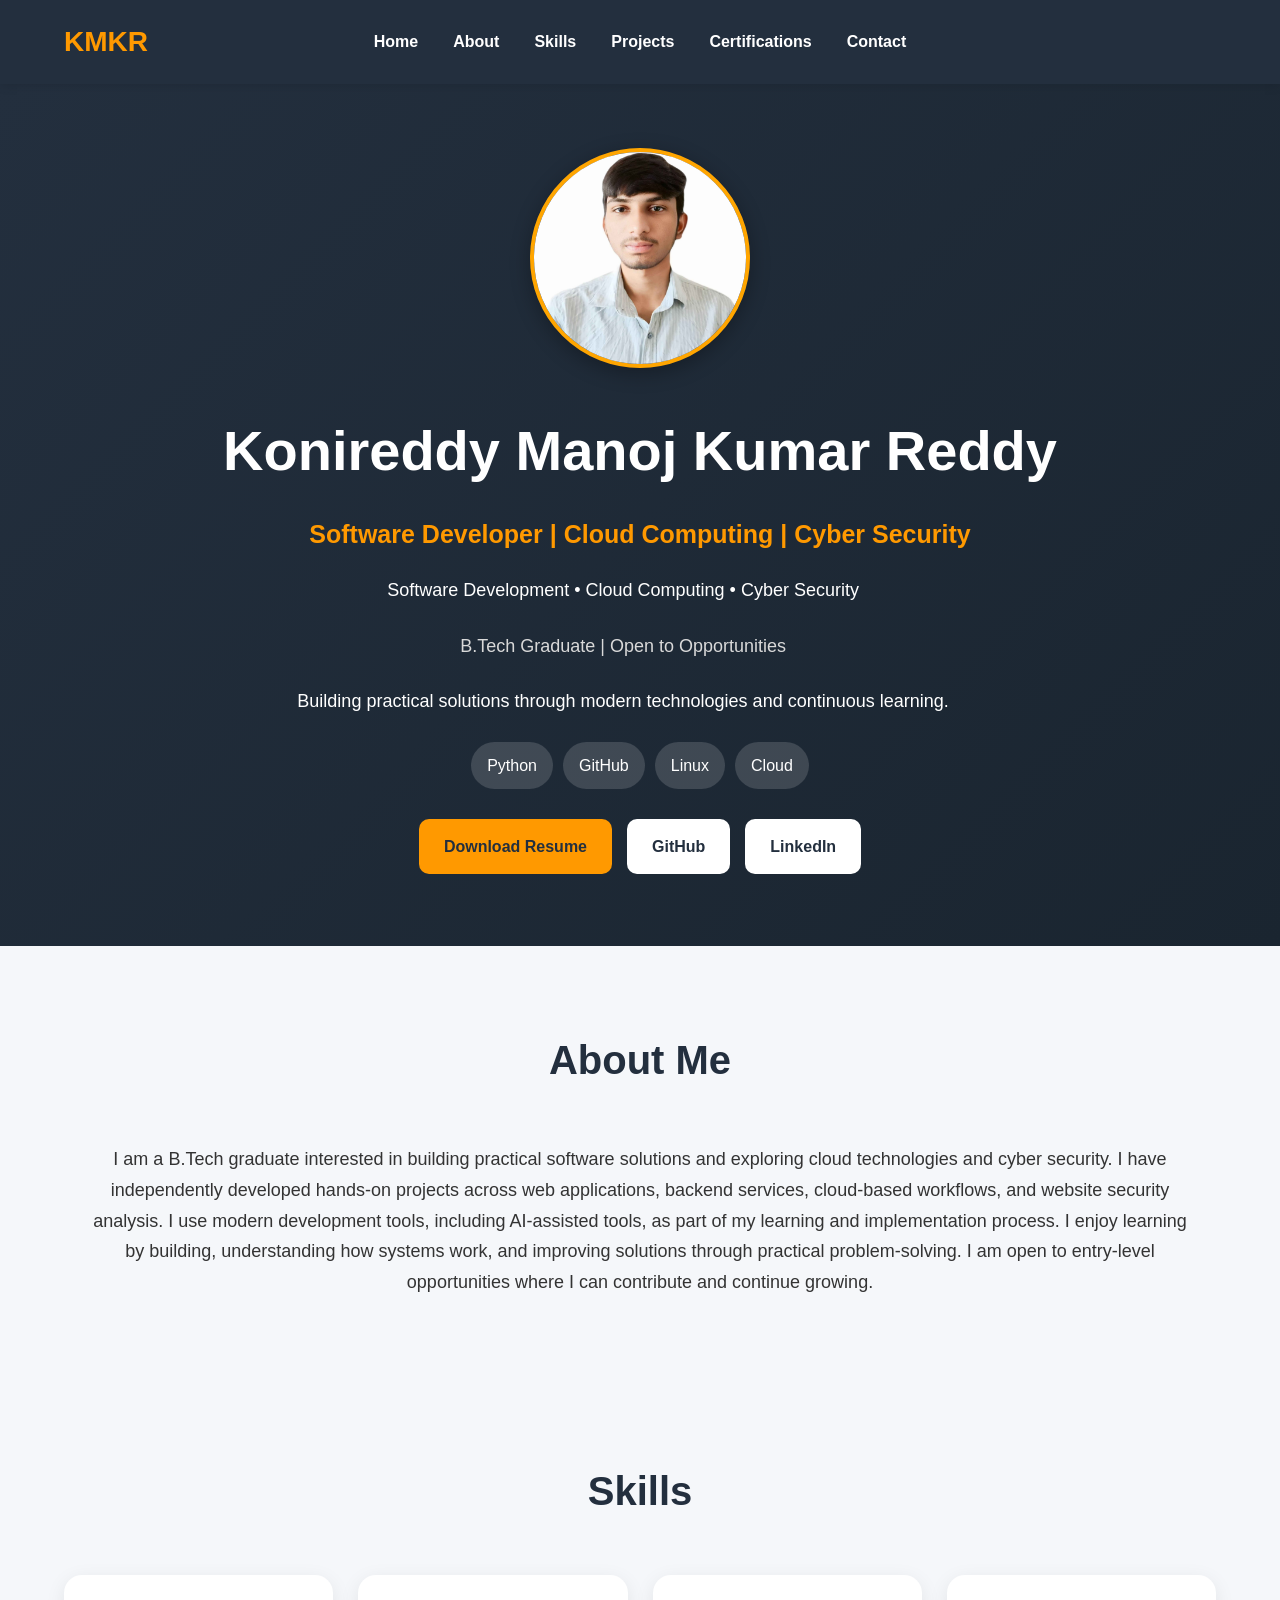
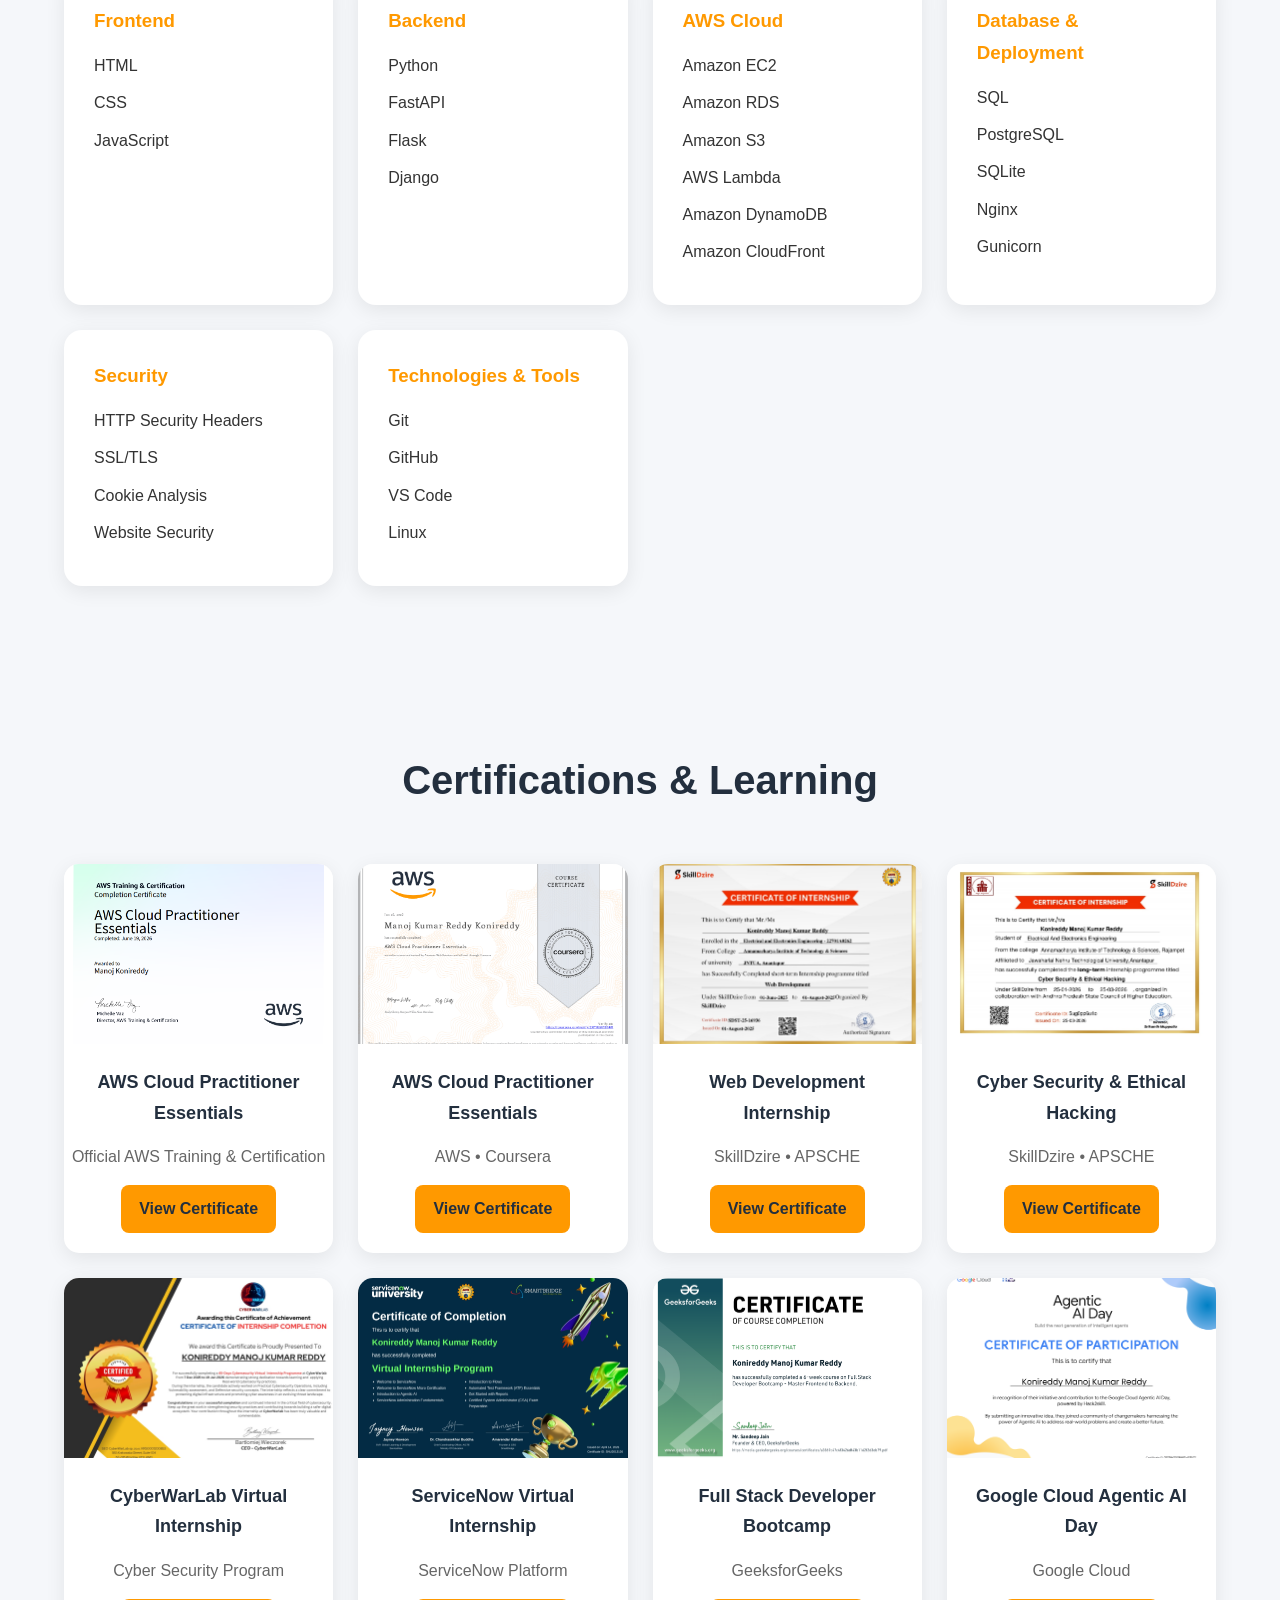
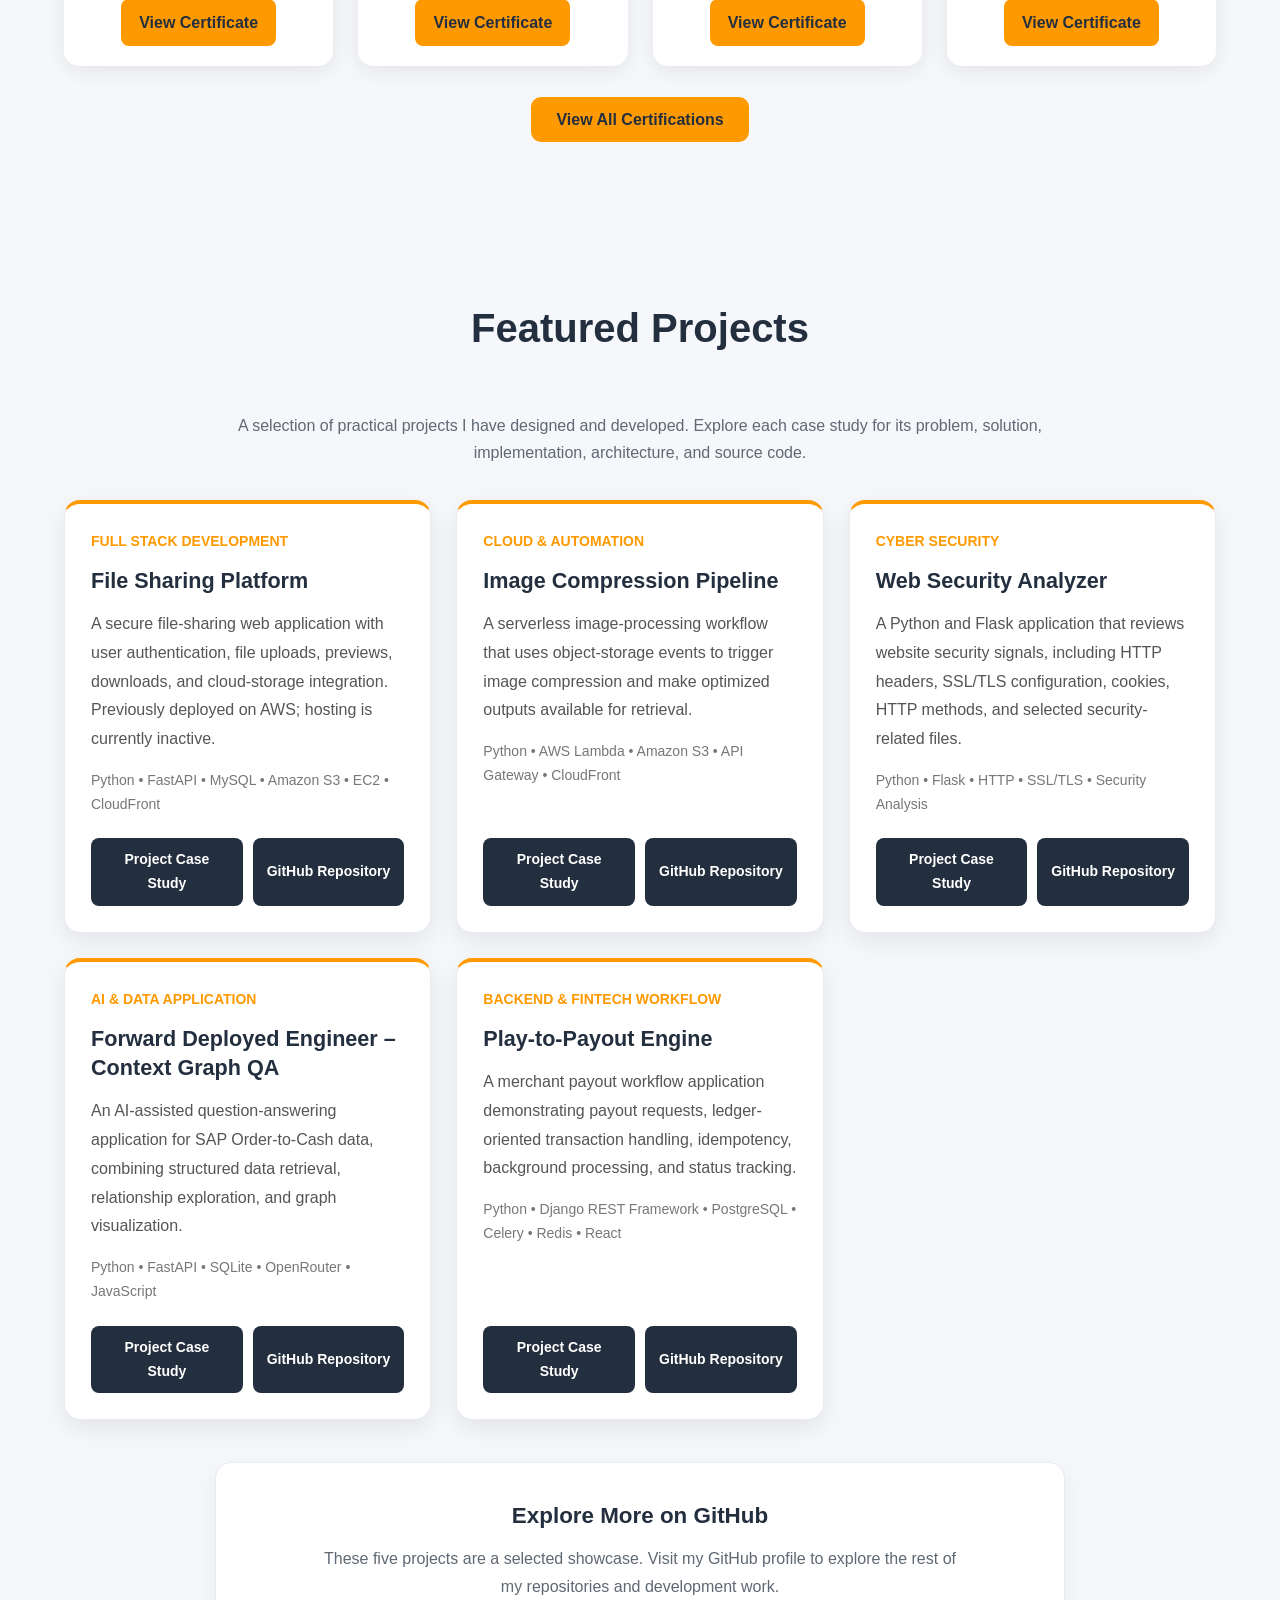
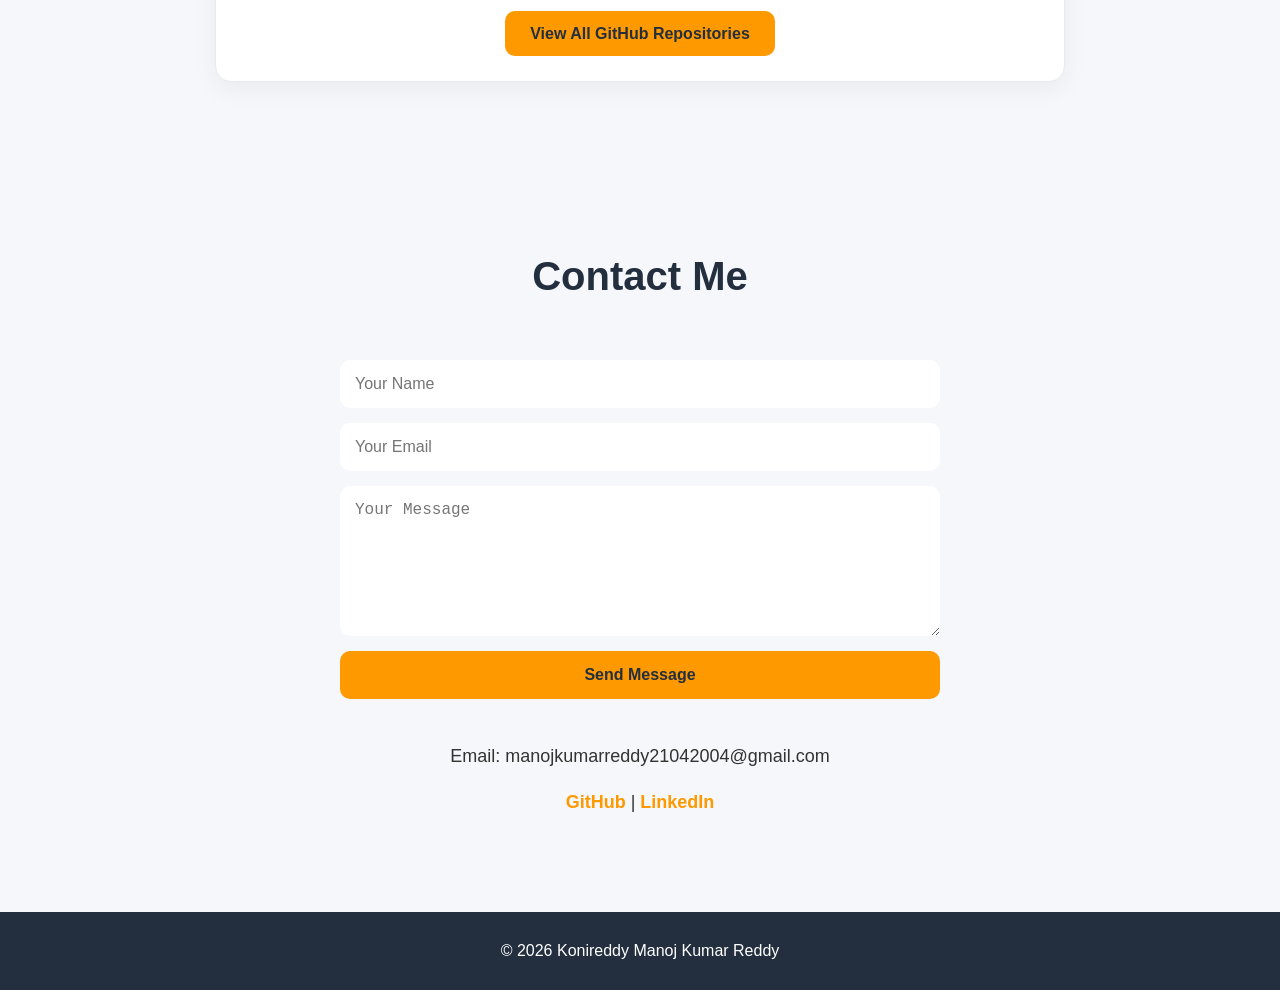
<file: index.html>
<!DOCTYPE html>
<html lang="en">
<head>
<meta charset="UTF-8">
<meta name="viewport" content="width=device-width, initial-scale=1.0">
<title>Konireddy Manoj Kumar Reddy | Portfolio</title>

<link rel="stylesheet" href="style.css">

</head>
<body>

<!-- =========================
        DESKTOP NAVBAR
========================= -->

<nav class="desktop-nav">

    <div class="logo">
        KMKR
    </div>

    <ul class="desktop-links">

        <li><a href="#home">Home</a></li>
        <li><a href="#about">About</a></li>

        <li><a href="#skills">Skills</a></li>

        <li><a href="#projects">Projects</a></li>

        <li><a href="#certifications">Certifications</a></li>

        <li><a href="#contact">Contact</a></li>

    </ul>

</nav>


<!-- =========================
        MOBILE NAVBAR
========================= -->

<nav class="mobile-nav">

    <div class="logo">

        KMKR

    </div>

    <button class="menu-btn" id="menuBtn">

        ☰

    </button>

</nav>


<!-- =========================
        MOBILE DRAWER
========================= -->

<div class="mobile-overlay" id="mobileOverlay"></div>

<div class="mobile-drawer" id="mobileDrawer">

    <div class="drawer-header">

        <h2>

            Menu

        </h2>

        <button id="closeDrawer">

            ✕

        </button>

    </div>

    <a href="#home">Home</a>
    <a href="#about">About</a>

    <a href="#skills">Skills</a>

    <a href="#projects">Projects</a>

    <a href="#certifications">Certifications</a>

    <a href="#contact">Contact</a>

    <hr>

    <a href="https://github.com/manoj-konireddy"
       target="_blank">

        GitHub

    </a>

    <a href="https://www.linkedin.com/in/manoj-konireddy/"
       target="_blank">

        LinkedIn

    </a>

</div>

<section class="hero" id="home">

<div class="hero-container">

<div class="hero-image">
    <img src="images/profile.jpeg" alt="Manoj Kumar Reddy">
</div>



<div class="hero-content">

<h1>
Konireddy Manoj Kumar Reddy
</h1>

<h2>
Software Developer | Cloud Computing | Cyber Security
</h2>

<p class="hero-role">
Software Development • Cloud Computing • Cyber Security
</p>

<p class="hero-status">
B.Tech Graduate | Open to Opportunities
</p>

<p>
Building practical solutions through modern
technologies and continuous learning.
</p>

<div class="hero-tags">

<span>Python</span>
<span>GitHub</span>
<span>Linux</span>
<span>Cloud</span>

</div>

<div class="buttons">

<a href="manoj_resume.pdf"
target="_blank"
class="btn">
Download Resume
</a>

<a href="https://github.com/manoj-konireddy"
target="_blank"
class="btn secondary">
GitHub
</a>

<a href="https://www.linkedin.com/in/manoj-konireddy"
target="_blank"
class="btn secondary">
LinkedIn
</a>

</div>

</div>

</div>

</section>

<section id="about">

<h2>About Me</h2>

<p>

I am a B.Tech graduate interested in building practical software
solutions and exploring cloud technologies and cyber security.

I have independently developed hands-on projects across web
applications, backend services, cloud-based workflows, and website
security analysis. I use modern development tools, including AI-assisted
tools, as part of my learning and implementation process.

I enjoy learning by building, understanding how systems work, and
improving solutions through practical problem-solving. I am open to
entry-level opportunities where I can contribute and continue growing.

</p>

</section>

<section id="skills">

<h2>Skills</h2>

<div class="skills-grid">

    <!-- Frontend -->

    <div class="card">

        <h3>Frontend</h3>

        <p>HTML</p>
        <p>CSS</p>
        <p>JavaScript</p>

    </div>

    <!-- Backend -->

    <div class="card">

        <h3>Backend</h3>

        <p>Python</p>
        <p>FastAPI</p>
        <p>Flask</p>
        <p>Django</p>

    </div>

    <!-- AWS Cloud -->

    <div class="card">

        <h3>AWS Cloud</h3>

        <p>Amazon EC2</p>
        <p>Amazon RDS</p>
        <p>Amazon S3</p>
        <p>AWS Lambda</p>
        <p>Amazon DynamoDB</p>
        <p>Amazon CloudFront</p>

    </div>

    <!-- Database & Deployment -->

    <div class="card">

        <h3>Database & Deployment</h3>

        <p>SQL</p>
        <p>PostgreSQL</p>
        <p>SQLite</p>
        <p>Nginx</p>
        <p>Gunicorn</p>

    </div>

    <!-- Security -->

    <div class="card">

        <h3>Security</h3>

        <p>HTTP Security Headers</p>
        <p>SSL/TLS</p>
        <p>Cookie Analysis</p>
        <p>Website Security</p>

    </div>

    <!-- Tools -->

    <div class="card">

        <h3>Technologies & Tools</h3>

        <p>Git</p>
        <p>GitHub</p>
        <p>VS Code</p>
        <p>Linux</p>

    </div>

</div>

</section>

<section id="certifications">

<h2>Certifications & Learning</h2>

<div class="cert-grid">

<!-- AWS Training & Certification -->

<div class="cert-card">

<img src="images/aws-cloud-training.png"
alt="AWS Cloud Practitioner">

<h3>
AWS Cloud Practitioner Essentials
</h3>

<p>
Official AWS Training & Certification
</p>

<a href="images/aws-cloud-training.png"
target="_blank"
class="cert-btn">

View Certificate

</a>

</div>

<!-- AWS -->

<div class="cert-card">

<img src="images/aws-cloud.png"
alt="AWS Cloud Practitioner">

<h3>
AWS Cloud Practitioner Essentials
</h3>

<p>
AWS • Coursera
</p>

<a href="images/aws-cloud.png"
target="_blank"
class="cert-btn">

View Certificate

</a>

</div>

<!-- Web Development -->

<div class="cert-card">

<img src="images/web-development.jpg"
alt="Web Development Internship">

<h3>
Web Development Internship
</h3>

<p>
SkillDzire • APSCHE
</p>

<a href="images/web-development.jpg"
target="_blank"
class="cert-btn">

View Certificate

</a>

</div>

<!-- Cyber Security -->

<div class="cert-card">

<img src="images/cyber-security.jpg"
alt="Cyber Security Internship">

<h3>
Cyber Security & Ethical Hacking
</h3>

<p>
SkillDzire • APSCHE
</p>

<a href="images/cyber-security.jpg"
target="_blank"
class="cert-btn">

View Certificate

</a>

</div>

<!-- CyberWarLab -->

<div class="cert-card">

<img src="images/cyberwarlab.jpg"
alt="CyberWarLab Internship">

<h3>
CyberWarLab Virtual Internship
</h3>

<p>
Cyber Security Program
</p>

<a href="images/cyberwarlab.jpg"
target="_blank"
class="cert-btn">

View Certificate

</a>

</div>

<!-- ServiceNow -->

<div class="cert-card">

<img src="images/servicenow.jpg"
alt="ServiceNow Internship">

<h3>
ServiceNow Virtual Internship
</h3>

<p>
ServiceNow Platform
</p>

<a href="images/servicenow.jpg"
target="_blank"
class="cert-btn">

View Certificate

</a>

</div>

<!-- Full Stack -->

<div class="cert-card">

<img src="images/full-stack.png"
alt="Full Stack Bootcamp">

<h3>
Full Stack Developer Bootcamp
</h3>

<p>
GeeksforGeeks
</p>

<a href="images/full-stack.png"
target="_blank"
class="cert-btn">

View Certificate

</a>

</div>

<!-- Google Cloud -->

<div class="cert-card">

<img src="images/google-cloud-ai.png"
alt="Google Cloud Agentic AI Day">

<h3>
Google Cloud Agentic AI Day
</h3>

<p>
Google Cloud
</p>

<a href="images/google-cloud-ai.png"
target="_blank"
class="cert-btn">

View Certificate

</a>

</div>

</div>

<div style="text-align:center; margin-top:40px;">

<a href="certifications.html"
class="btn">

View All Certifications

</a>

</div>

</section>

<section id="projects">

<h2>Featured Projects</h2>
<p class="section-intro">A selection of practical projects I have designed and developed. Explore each case study for its problem, solution, implementation, architecture, and source code.</p>

<div class="project-grid">

<div class="project-card">
  <div>
    <div class="project-type">Full Stack Development</div>
    <h3>File Sharing Platform</h3>
    <p>A secure file-sharing web application with user authentication, file uploads, previews, downloads, and cloud-storage integration. Previously deployed on AWS; hosting is currently inactive.</p>
    <div class="project-tech">Python • FastAPI • MySQL • Amazon S3 • EC2 • CloudFront</div>
  </div>
  <div class="project-buttons">
    <a href="projects/aws-file-sharing-platform.html" class="project-btn">Project Case Study</a>
    <a href="https://github.com/manoj-konireddy/aws-file-sharing-platform" target="_blank" rel="noopener" class="project-btn">GitHub Repository</a>
  </div>
</div>

<div class="project-card">
  <div>
    <div class="project-type">Cloud & Automation</div>
    <h3>Image Compression Pipeline</h3>
    <p>A serverless image-processing workflow that uses object-storage events to trigger image compression and make optimized outputs available for retrieval.</p>
    <div class="project-tech">Python • AWS Lambda • Amazon S3 • API Gateway • CloudFront</div>
  </div>
  <div class="project-buttons">
    <a href="projects/image-compressor.html" class="project-btn">Project Case Study</a>
    <a href="https://github.com/manoj-konireddy/AWS-Image-Compression-Pipeline" target="_blank" rel="noopener" class="project-btn">GitHub Repository</a>
  </div>
</div>

<div class="project-card">
  <div>
    <div class="project-type">Cyber Security</div>
    <h3>Web Security Analyzer</h3>
    <p>A Python and Flask application that reviews website security signals, including HTTP headers, SSL/TLS configuration, cookies, HTTP methods, and selected security-related files.</p>
    <div class="project-tech">Python • Flask • HTTP • SSL/TLS • Security Analysis</div>
  </div>
  <div class="project-buttons">
    <a href="projects/web-security-analyzer.html" class="project-btn">Project Case Study</a>
    <a href="https://github.com/manoj-konireddy/Web-Security-Analyzer" target="_blank" rel="noopener" class="project-btn">GitHub Repository</a>
  </div>
</div>

<div class="project-card">
  <div>
    <div class="project-type">AI & Data Application</div>
    <h3>Forward Deployed Engineer – Context Graph QA</h3>
    <p>An AI-assisted question-answering application for SAP Order-to-Cash data, combining structured data retrieval, relationship exploration, and graph visualization.</p>
    <div class="project-tech">Python • FastAPI • SQLite • OpenRouter • JavaScript</div>
  </div>
  <div class="project-buttons">
    <a href="projects/forward-deployed-engineer.html" class="project-btn">Project Case Study</a>
    <a href="https://github.com/manoj-konireddy/Forward-Deployed-Engineer" target="_blank" rel="noopener" class="project-btn">GitHub Repository</a>
  </div>
</div>

<div class="project-card">
  <div>
    <div class="project-type">Backend & FinTech Workflow</div>
    <h3>Play-to-Payout Engine</h3>
    <p>A merchant payout workflow application demonstrating payout requests, ledger-oriented transaction handling, idempotency, background processing, and status tracking.</p>
    <div class="project-tech">Python • Django REST Framework • PostgreSQL • Celery • Redis • React</div>
  </div>
  <div class="project-buttons">
    <a href="projects/playto-payout-engine.html" class="project-btn">Project Case Study</a>
    <a href="https://github.com/manoj-konireddy/playto-payout-engine" target="_blank" rel="noopener" class="project-btn">GitHub Repository</a>
  </div>
</div>

</div>

<div class="github-more">
  <h3>Explore More on GitHub</h3>
  <p>These five projects are a selected showcase. Visit my GitHub profile to explore the rest of my repositories and development work.</p>
  <a href="https://github.com/manoj-konireddy" target="_blank" rel="noopener" class="btn">View All GitHub Repositories</a>
</div>

</section>

<section id="contact">

<h2>Contact Me</h2>

<form
action="https://formspree.io/f/xrevveke"
method="POST">

<input
type="text"
name="name"
placeholder="Your Name"
required>

<input
type="email"
name="email"
placeholder="Your Email"
required>

<textarea
name="message"
placeholder="Your Message"
required>
</textarea>

<button
type="submit"
class="contact-btn">

Send Message

</button>

</form>

<br>

<p>Email: manojkumarreddy21042004@gmail.com</p>

<p>
<a href="https://github.com/manoj-konireddy" target="_blank">
GitHub
</a>
|
<a href="https://www.linkedin.com/in/manoj-konireddy" target="_blank">
LinkedIn
</a>
</p>

</section>

<footer>

<p>
© 2026 Konireddy Manoj Kumar Reddy
</p>

</footer>



<!-- Hamburger Menu Script -->

<script>

const menuBtn = document.getElementById("menuBtn");

const drawer = document.getElementById("mobileDrawer");

const overlay = document.getElementById("mobileOverlay");

const closeDrawer = document.getElementById("closeDrawer");


// Open Drawer

menuBtn.addEventListener("click", () => {

    drawer.classList.add("open");

    overlay.classList.add("show");

    document.body.style.overflow = "hidden";

});


// Close Drawer

function hideDrawer(){

    drawer.classList.remove("open");

    overlay.classList.remove("show");

    document.body.style.overflow = "";

}


// Close Button

closeDrawer.addEventListener("click", hideDrawer);


// Click Outside

overlay.addEventListener("click", hideDrawer);


// Close After Clicking Menu Link

document.querySelectorAll(".mobile-drawer a").forEach(link=>{

    link.addEventListener("click", hideDrawer);

});

</script>

</body>
</html>
</file>
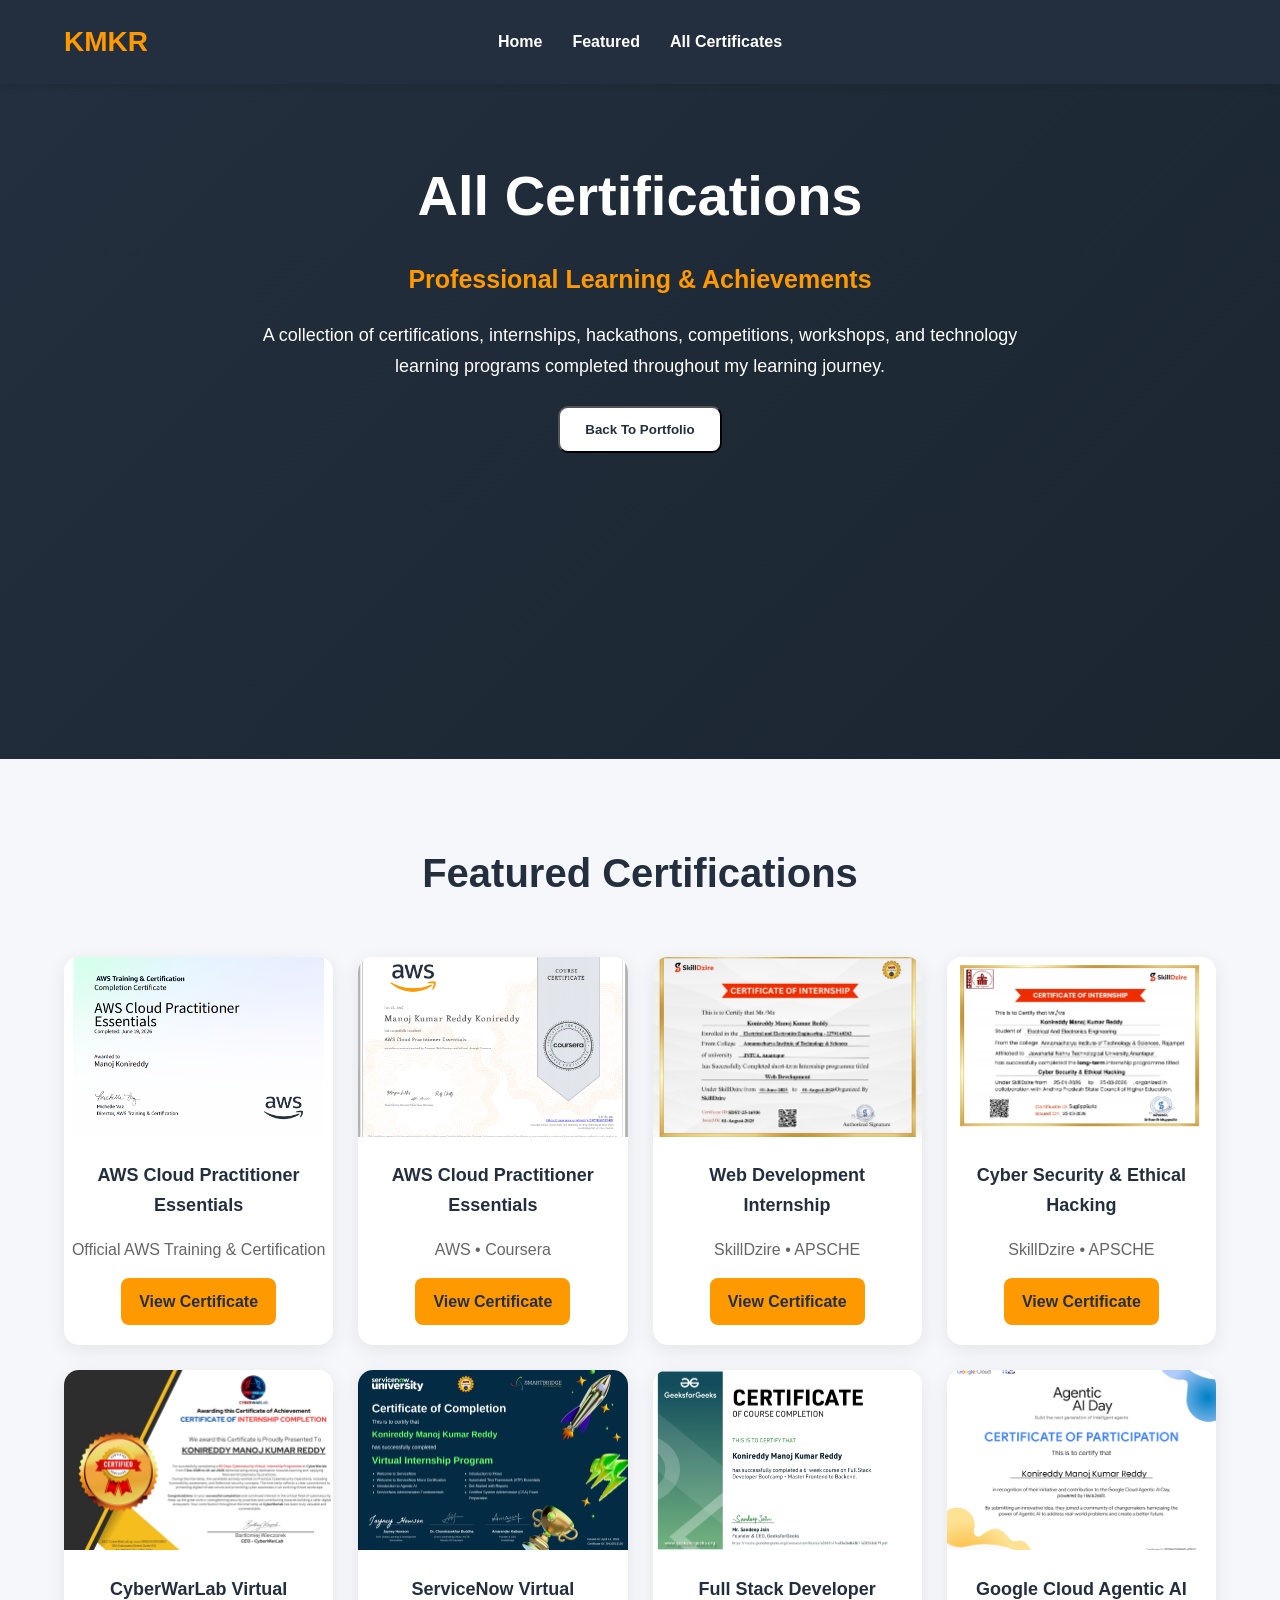
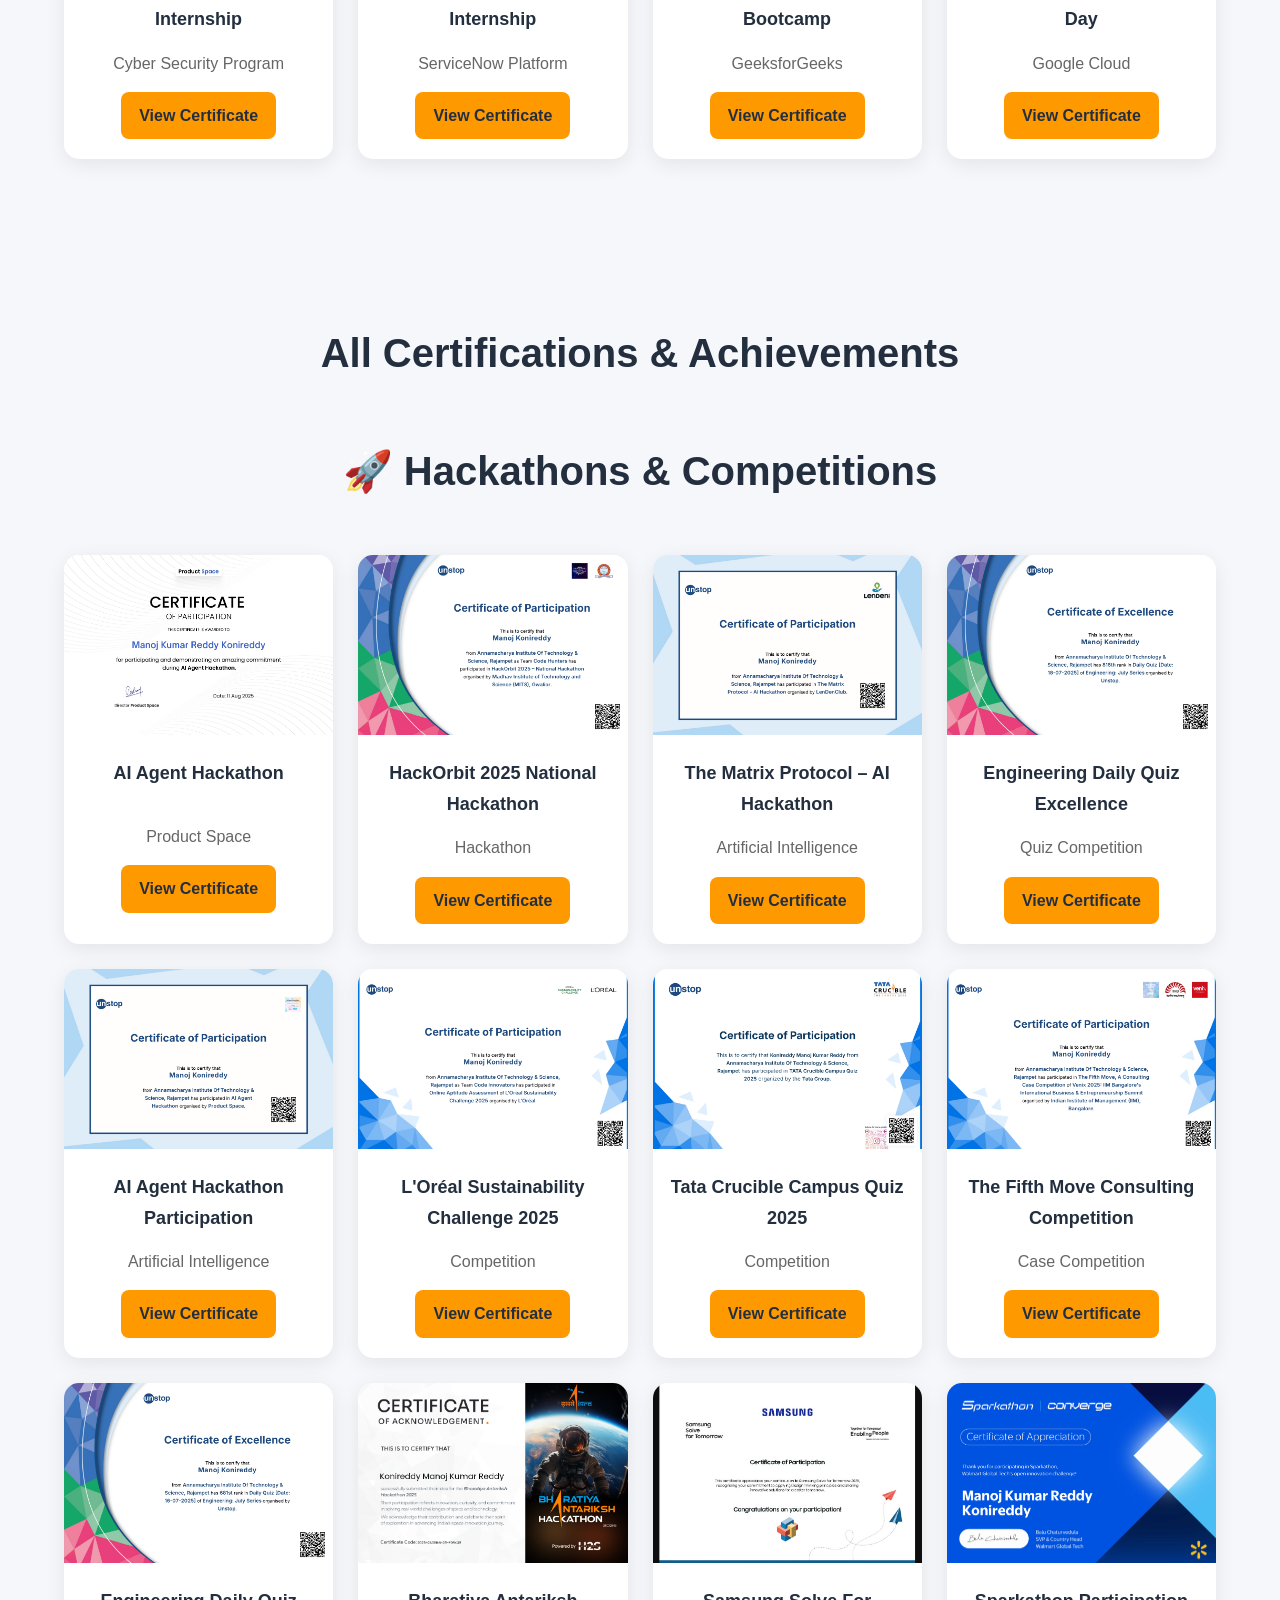
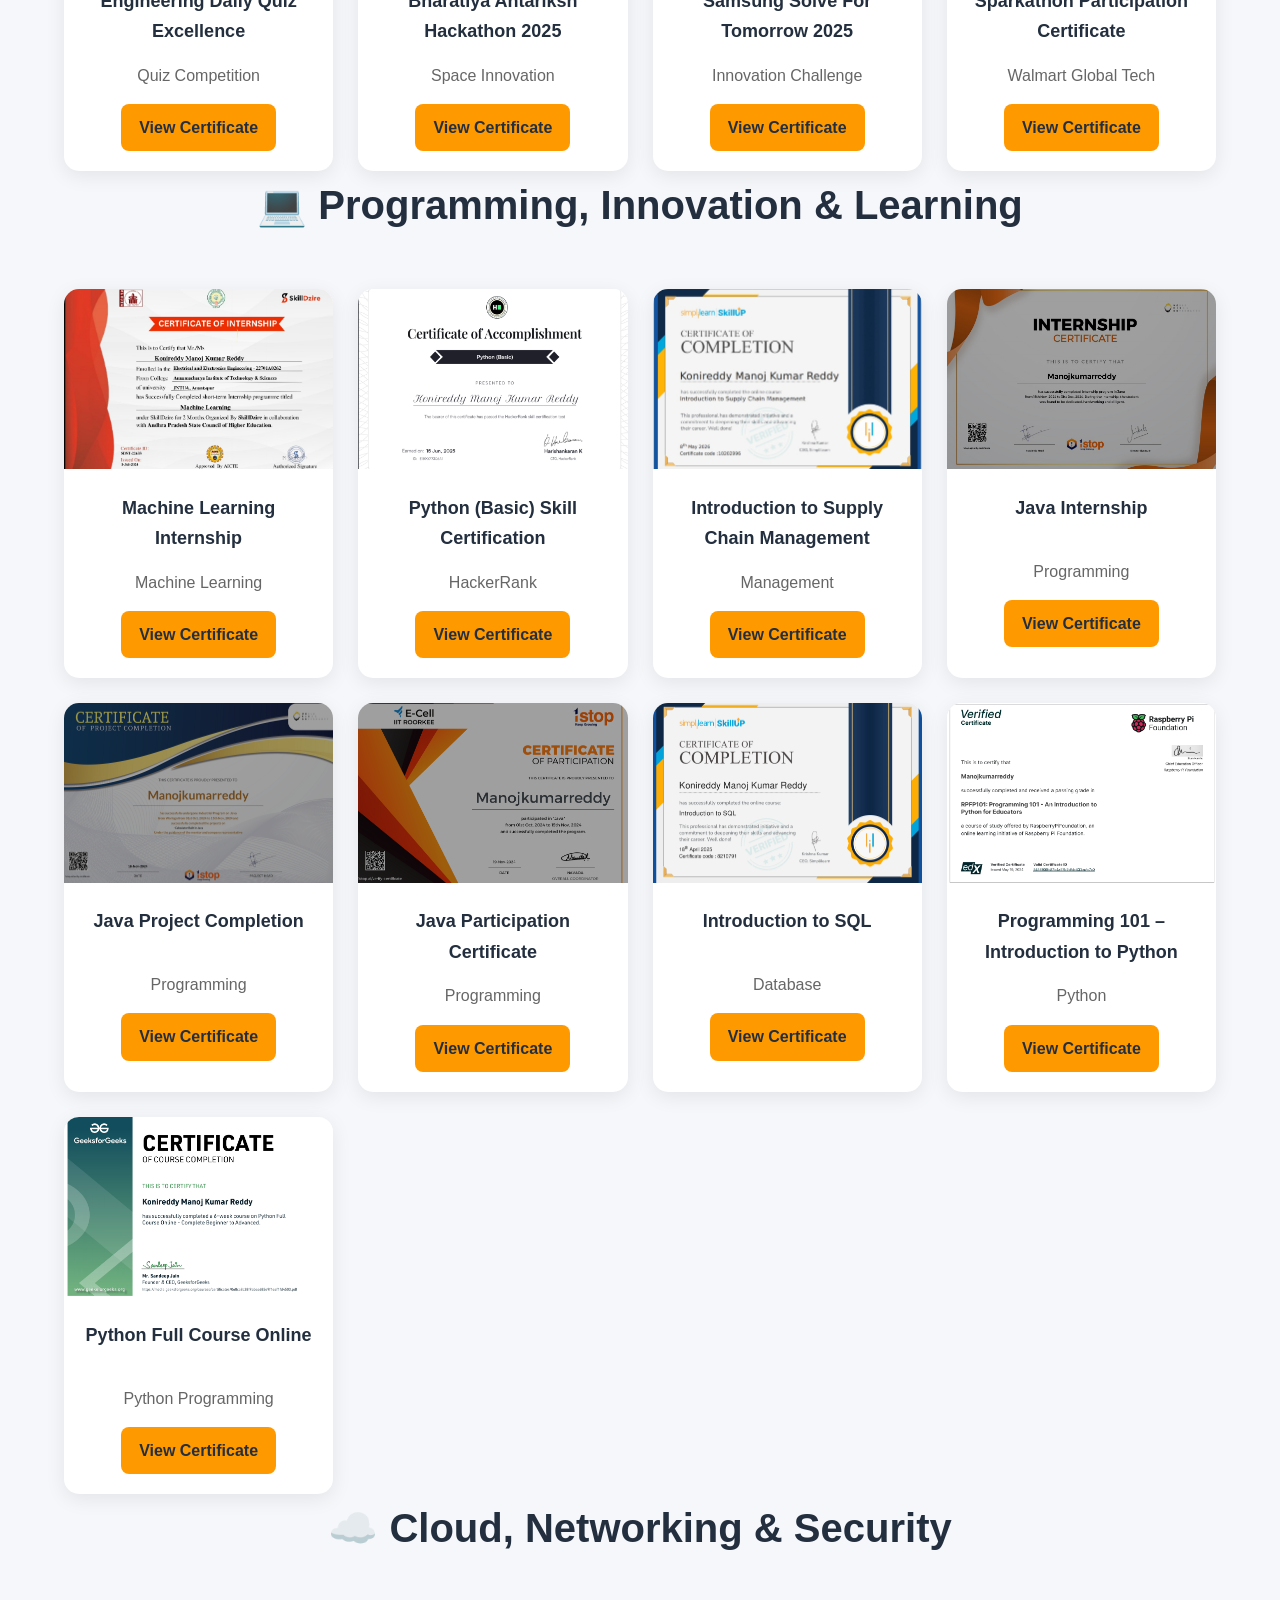
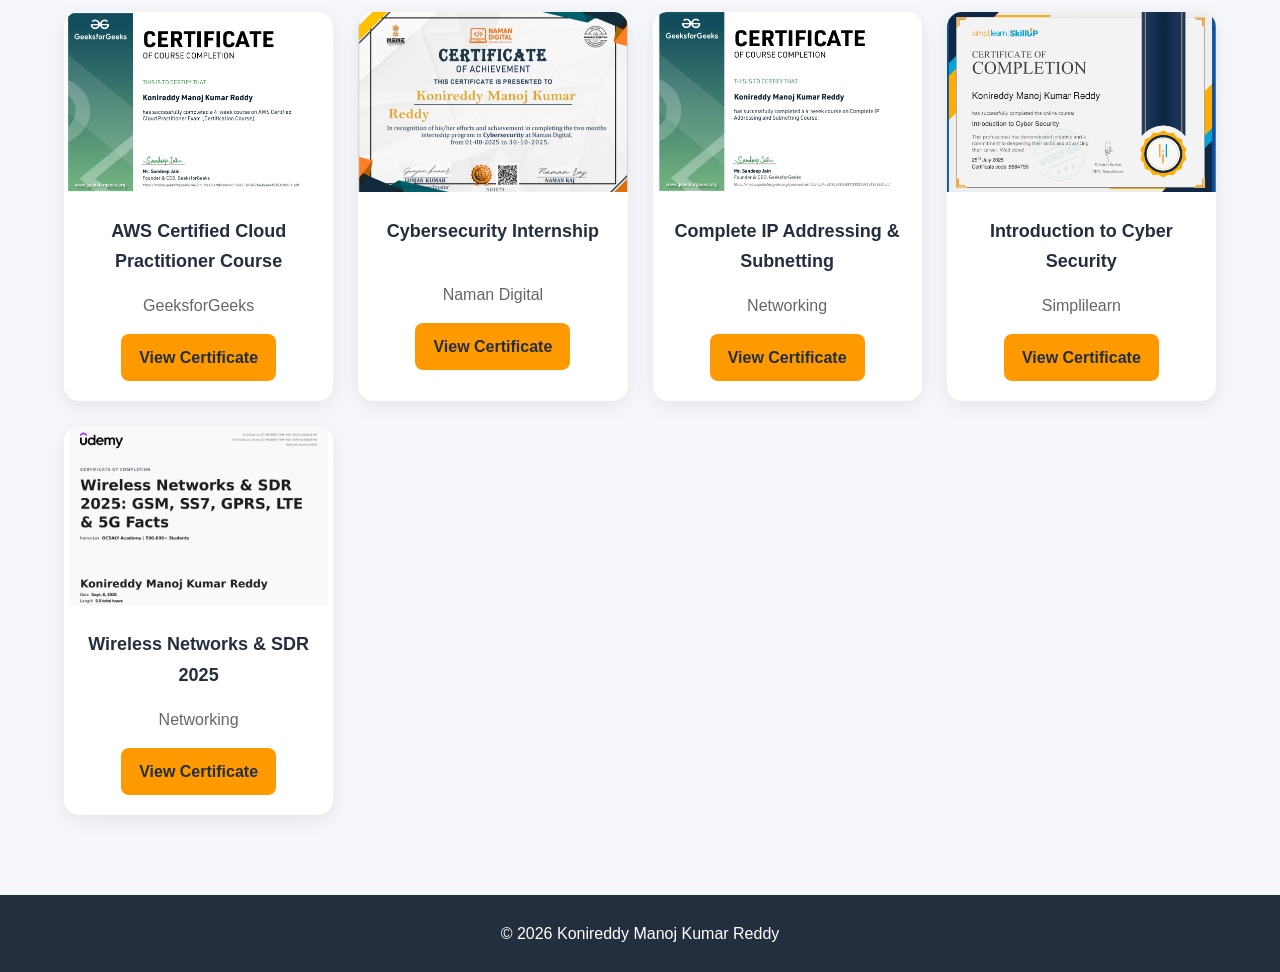
<file: certifications.html>
<!DOCTYPE html>
<html lang="en">

<head>

<meta charset="UTF-8">
<meta name="viewport" content="width=device-width, initial-scale=1.0">

<title>
All Certifications | Konireddy Manoj Kumar Reddy
</title>

<link rel="stylesheet" href="style.css">

</head>

<body>

<nav>

<div class="logo">
KMKR
</div>

<ul>

<li><a href="index.html">Home</a></li>
<li><a href="#featured">Featured</a></li>
<li><a href="#all-certificates">All Certificates</a></li>

</ul>

</nav>

<section class="hero">

<div class="hero-container">

<div class="hero-content">

<h1>
All Certifications
</h1>

<h2>
Professional Learning & Achievements
</h2>

<p>
A collection of certifications, internships, hackathons,
competitions, workshops, and technology learning programs
completed throughout my learning journey.
</p>

<div class="buttons">

<button
onclick="history.back()"
class="btn secondary">
Back To Portfolio
</button>

</div>

</div>

</div>

</section>

<section id="featured">

<h2>Featured Certifications</h2>

<div class="cert-grid">

<!-- AWS Training & Certification -->

<div class="cert-card">
<img src="images/aws-cloud-training.png"
alt="AWS Cloud Practitioner">
<h3>AWS Cloud Practitioner Essentials</h3>
<p>Official AWS Training & Certification</p>
<a href="images/aws-cloud-training.png" target="_blank" class="cert-btn">
View Certificate
</a>
</div>

<!-- AWS -->
<div class="cert-card">
<img src="images/aws-cloud.png">
<h3>AWS Cloud Practitioner Essentials</h3>
<p>AWS • Coursera</p>
<a href="images/aws-cloud.png" target="_blank" class="cert-btn">
View Certificate
</a>
</div>

<!-- Web Development -->
<div class="cert-card">
<img src="images/web-development.jpg">
<h3>Web Development Internship</h3>
<p>SkillDzire • APSCHE</p>
<a href="images/web-development.jpg" target="_blank" class="cert-btn">
View Certificate
</a>
</div>

<!-- Cyber Security -->
<div class="cert-card">
<img src="images/cyber-security.jpg">
<h3>Cyber Security & Ethical Hacking</h3>
<p>SkillDzire • APSCHE</p>
<a href="images/cyber-security.jpg" target="_blank" class="cert-btn">
View Certificate
</a>
</div>

<!-- CyberWarLab -->
<div class="cert-card">
<img src="images/cyberwarlab.jpg">
<h3>CyberWarLab Virtual Internship</h3>
<p>Cyber Security Program</p>
<a href="images/cyberwarlab.jpg" target="_blank" class="cert-btn">
View Certificate
</a>
</div>

<!-- ServiceNow -->
<div class="cert-card">
<img src="images/servicenow.jpg">
<h3>ServiceNow Virtual Internship</h3>
<p>ServiceNow Platform</p>
<a href="images/servicenow.jpg" target="_blank" class="cert-btn">
View Certificate
</a>
</div>

<!-- Full Stack -->
<div class="cert-card">
<img src="images/full-stack.png">
<h3>Full Stack Developer Bootcamp</h3>
<p>GeeksforGeeks</p>
<a href="images/full-stack.png" target="_blank" class="cert-btn">
View Certificate
</a>
</div>

<!-- Google Cloud -->
<div class="cert-card">
<img src="images/google-cloud-ai.png">
<h3>Google Cloud Agentic AI Day</h3>
<p>Google Cloud</p>
<a href="images/google-cloud-ai.png" target="_blank" class="cert-btn">
View Certificate
</a>
</div>

</div>

</section>

<section id="all-certificates">

<h2>All Certifications & Achievements</h2>

<h2>🚀 Hackathons & Competitions</h2>

<div class="cert-grid">

<!-- AI Agent -->
<div class="cert-card">
<img src="images/certificates/ai-agent.png">
<h3>AI Agent Hackathon</h3>
<p>Product Space</p>
<a href="images/certificates/ai-agent.png" target="_blank" class="cert-btn">
View Certificate
</a>
</div>

<div class="cert-card">
<img src="images/certificates/cef1.jpg">
<h3>HackOrbit 2025 National Hackathon</h3>
<p>Hackathon</p>
<a href="images/certificates/cef1.jpg" target="_blank" class="cert-btn">View Certificate</a>
</div>

<div class="cert-card">
<img src="images/certificates/cef2.jpg">
<h3>The Matrix Protocol – AI Hackathon</h3>
<p>Artificial Intelligence</p>
<a href="images/certificates/cef2.jpg" target="_blank" class="cert-btn">View Certificate</a>
</div>

<div class="cert-card">
<img src="images/certificates/cef3.jpg">
<h3>Engineering Daily Quiz Excellence</h3>
<p>Quiz Competition</p>
<a href="images/certificates/cef3.jpg" target="_blank" class="cert-btn">View Certificate</a>
</div>

<div class="cert-card">
<img src="images/certificates/cef5.jpg">
<h3>AI Agent Hackathon Participation</h3>
<p>Artificial Intelligence</p>
<a href="images/certificates/cef5.jpg" target="_blank" class="cert-btn">View Certificate</a>
</div>

<div class="cert-card">
<img src="images/certificates/cef7.jpg">
<h3>L'Oréal Sustainability Challenge 2025</h3>
<p>Competition</p>
<a href="images/certificates/cef7.jpg" target="_blank" class="cert-btn">View Certificate</a>
</div>

<div class="cert-card">
<img src="images/certificates/cef8.jpg">
<h3>Tata Crucible Campus Quiz 2025</h3>
<p>Competition</p>
<a href="images/certificates/cef8.jpg" target="_blank" class="cert-btn">View Certificate</a>
</div>

<div class="cert-card">
<img src="images/certificates/cef9.jpg">
<h3>The Fifth Move Consulting Competition</h3>
<p>Case Competition</p>
<a href="images/certificates/cef9.jpg" target="_blank" class="cert-btn">View Certificate</a>
</div>

<div class="cert-card">
<img src="images/certificates/cef10.jpg">
<h3>Engineering Daily Quiz Excellence</h3>
<p>Quiz Competition</p>
<a href="images/certificates/cef10.jpg" target="_blank" class="cert-btn">View Certificate</a>
</div>

<!-- cef11 -->

<div class="cert-card">
<img src="images/certificates/cef11.png">

<h3>
Bharatiya Antariksh Hackathon 2025
</h3>

<p>
Space Innovation
</p>

<a href="images/certificates/cef11.png"
target="_blank"
class="cert-btn">

View Certificate

</a>

</div>

<!-- cef12 -->

<div class="cert-card">
<img src="images/certificates/cef12.jpg">

<h3>
Samsung Solve For Tomorrow 2025
</h3>

<p>
Innovation Challenge
</p>

<a href="images/certificates/cef12.jpg"
target="_blank"
class="cert-btn">

View Certificate

</a>

</div>

<!-- cef25 -->

<div class="cert-card">
<img src="images/certificates/cef25.png">

<h3>
Sparkathon Participation Certificate
</h3>

<p>
Walmart Global Tech
</p>

<a href="images/certificates/cef25.png"
target="_blank"
class="cert-btn">

View Certificate

</a>

</div>

</div>

<h2>💻 Programming, Innovation & Learning</h2>

<div class="cert-grid">

<div class="cert-card">
<img src="images/certificates/cef6.jpg">
<h3>Machine Learning Internship</h3>
<p>Machine Learning</p>
<a href="images/certificates/cef6.jpg" target="_blank" class="cert-btn">View Certificate</a>
</div>

<!-- cef22 -->

<div class="cert-card">
<img src="images/certificates/cef22.png">

<h3>
Python (Basic) Skill Certification
</h3>

<p>
HackerRank
</p>

<a href="images/certificates/cef22.png"
target="_blank"
class="cert-btn">

View Certificate

</a>

</div>

<!-- cef14 -->

<div class="cert-card">
<img src="images/certificates/cef14.jpg">

<h3>
Introduction to Supply Chain Management
</h3>

<p>
Management
</p>

<a href="images/certificates/cef14.jpg"
target="_blank"
class="cert-btn">

View Certificate

</a>

</div>

<!-- cef15 -->

<div class="cert-card">
<img src="images/certificates/cef15.png">

<h3>
Java Internship
</h3>

<p>
Programming
</p>

<a href="images/certificates/cef15.png"
target="_blank"
class="cert-btn">

View Certificate

</a>

</div>

<!-- cef16 -->

<div class="cert-card">
<img src="images/certificates/cef16.png">

<h3>
Java Project Completion
</h3>

<p>
Programming
</p>

<a href="images/certificates/cef16.png"
target="_blank"
class="cert-btn">

View Certificate

</a>

</div>

<!-- cef17 -->

<div class="cert-card">
<img src="images/certificates/cef17.png">

<h3>
Java Participation Certificate
</h3>

<p>
Programming
</p>

<a href="images/certificates/cef17.png"
target="_blank"
class="cert-btn">

View Certificate

</a>

</div>

<!-- cef18 -->

<div class="cert-card">
<img src="images/certificates/cef18.png">

<h3>
Introduction to SQL
</h3>

<p>
Database
</p>

<a href="images/certificates/cef18.png"
target="_blank"
class="cert-btn">

View Certificate

</a>

</div>

<!-- cef19 -->

<div class="cert-card">
<img src="images/certificates/cef19.png">

<h3>
Programming 101 – Introduction to Python
</h3>

<p>
Python
</p>

<a href="images/certificates/cef19.png"
target="_blank"
class="cert-btn">

View Certificate

</a>

</div>

<!-- cef20 -->

<div class="cert-card">
<img src="images/certificates/cef20.png">

<h3>
Python Full Course Online
</h3>

<p>
Python Programming
</p>

<a href="images/certificates/cef20.png"
target="_blank"
class="cert-btn">

View Certificate

</a>

</div>

</div>

<h2>☁️ Cloud, Networking & Security</h2>

<div class="cert-grid">

<!-- cef21 -->

<div class="cert-card">
<img src="images/certificates/cef21.png">

<h3>
AWS Certified Cloud Practitioner Course
</h3>

<p>
GeeksforGeeks
</p>

<a href="images/certificates/cef21.png"
target="_blank"
class="cert-btn">

View Certificate

</a>

</div>

<!-- cef13 -->

<div class="cert-card">
<img src="images/certificates/cef13.jpg">

<h3>
Cybersecurity Internship
</h3>

<p>
Naman Digital
</p>

<a href="images/certificates/cef13.jpg"
target="_blank"
class="cert-btn">

View Certificate

</a>

</div>

<!-- cef23 -->

<div class="cert-card">
<img src="images/certificates/cef23.png">

<h3>
Complete IP Addressing & Subnetting
</h3>

<p>
Networking
</p>

<a href="images/certificates/cef23.png"
target="_blank"
class="cert-btn">

View Certificate

</a>

</div>

<!-- cef24 -->

<div class="cert-card">
<img src="images/certificates/cef24.png">

<h3>
Introduction to Cyber Security
</h3>

<p>
Simplilearn
</p>

<a href="images/certificates/cef24.png"
target="_blank"
class="cert-btn">

View Certificate

</a>

</div>

<div class="cert-card">
<img src="images/certificates/cef4.jpg">
<h3>Wireless Networks & SDR 2025</h3>
<p>Networking</p>
<a href="images/certificates/cef4.jpg" target="_blank" class="cert-btn">View Certificate</a>
</div>

</div>

</section>

<footer>

<p>
© 2026 Konireddy Manoj Kumar Reddy
</p>

</footer>

</body>
</html>
</file>
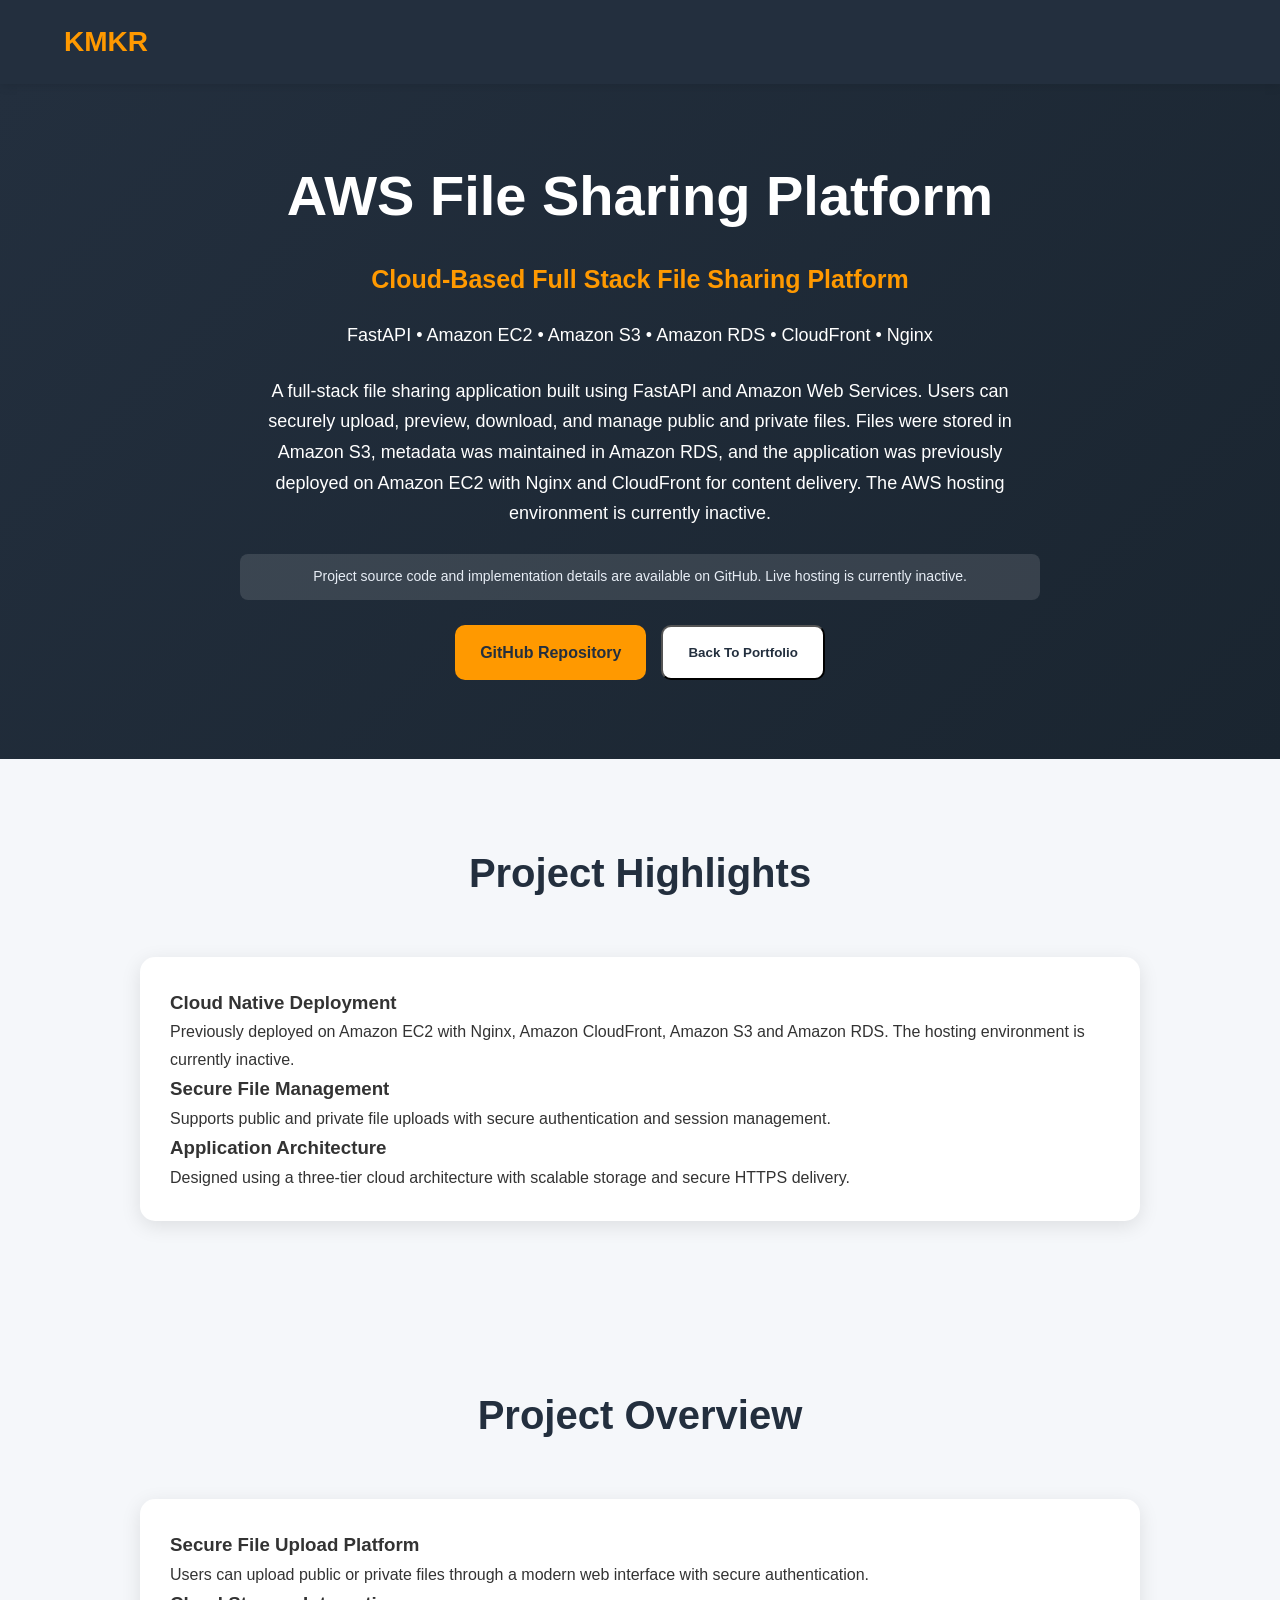
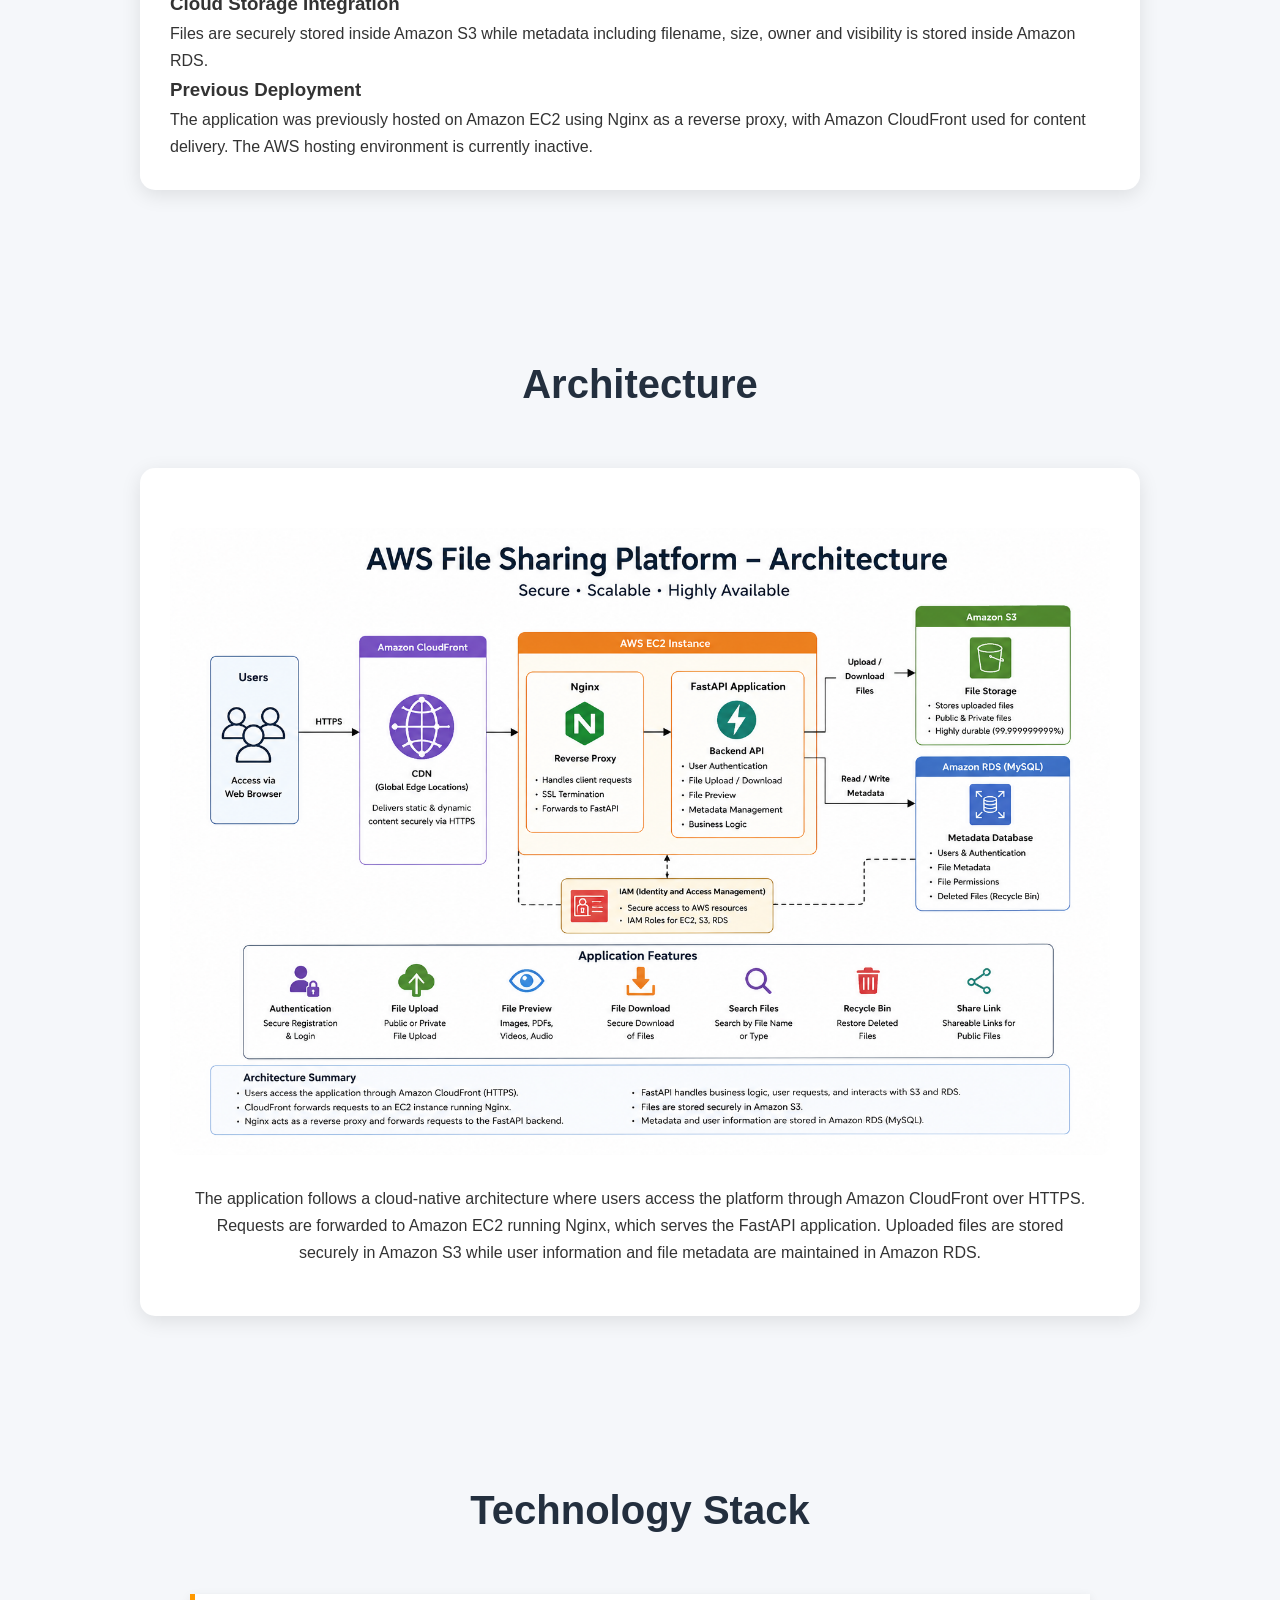
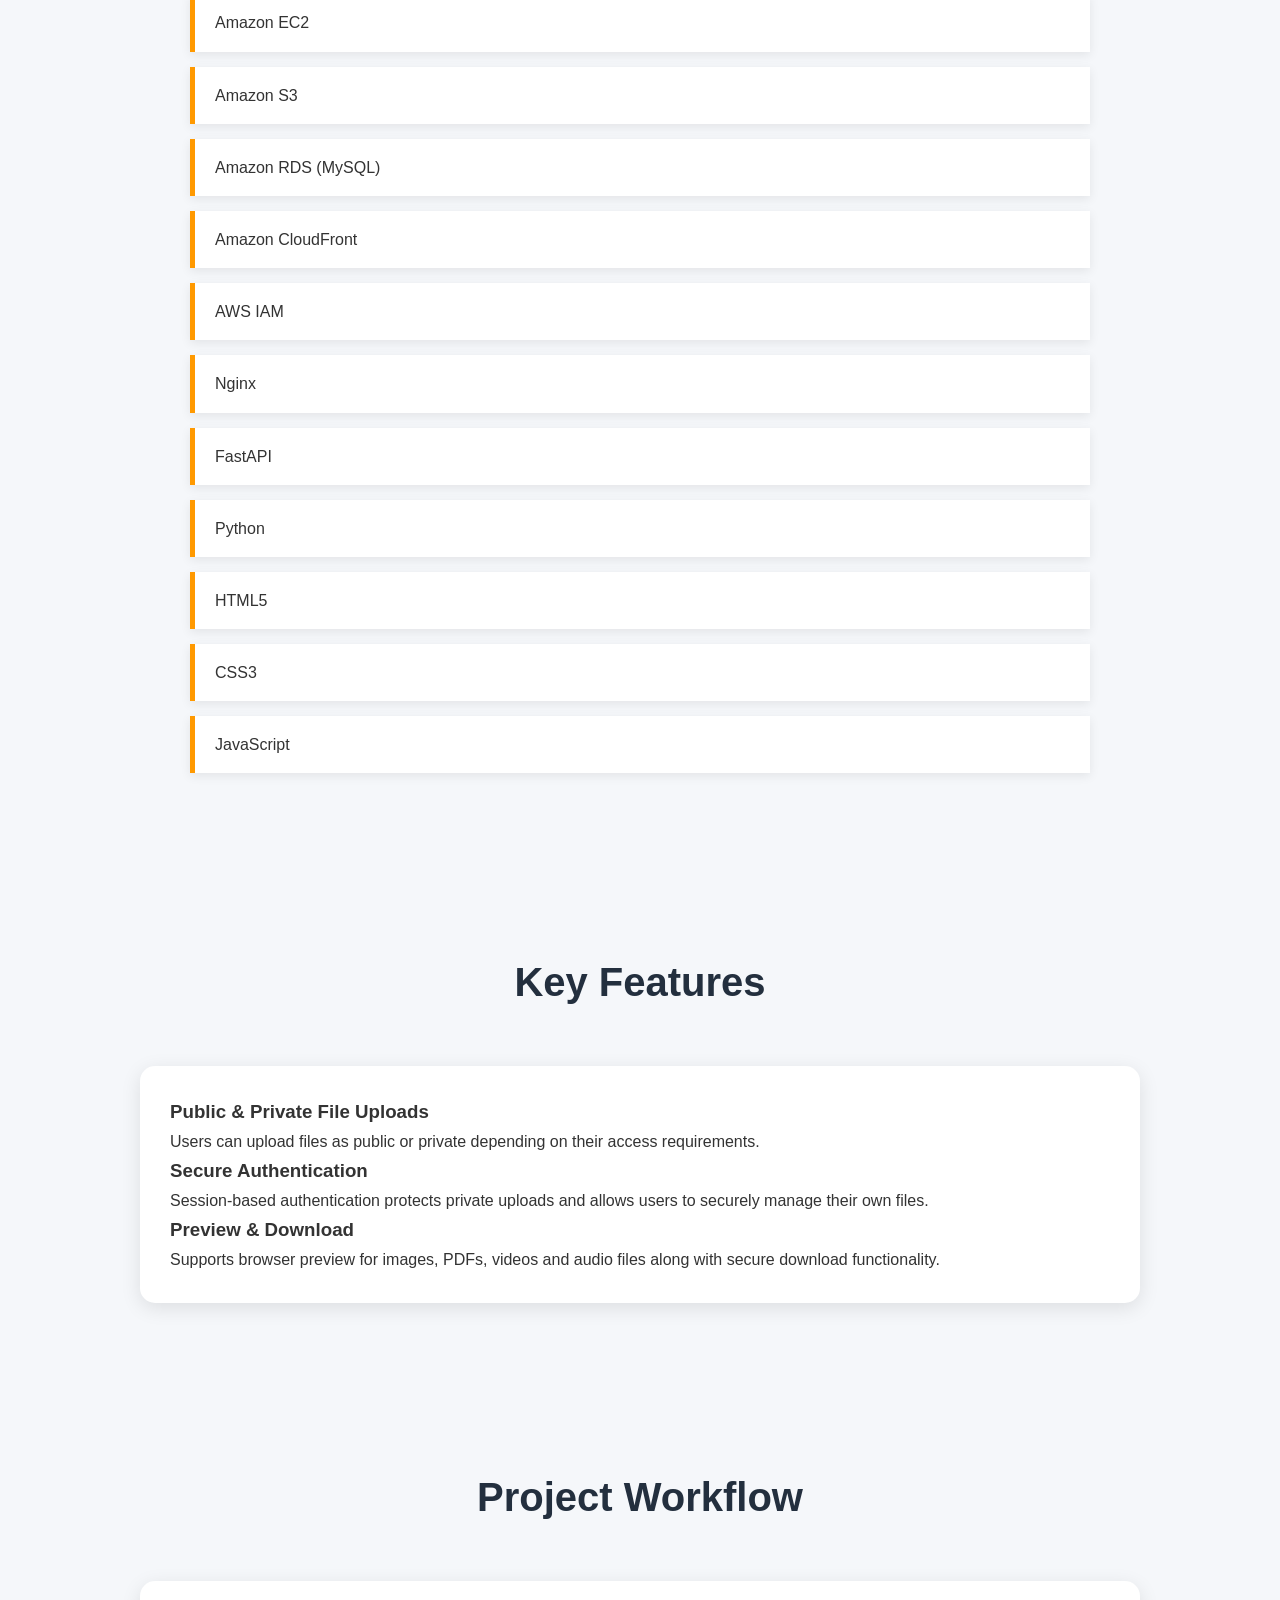
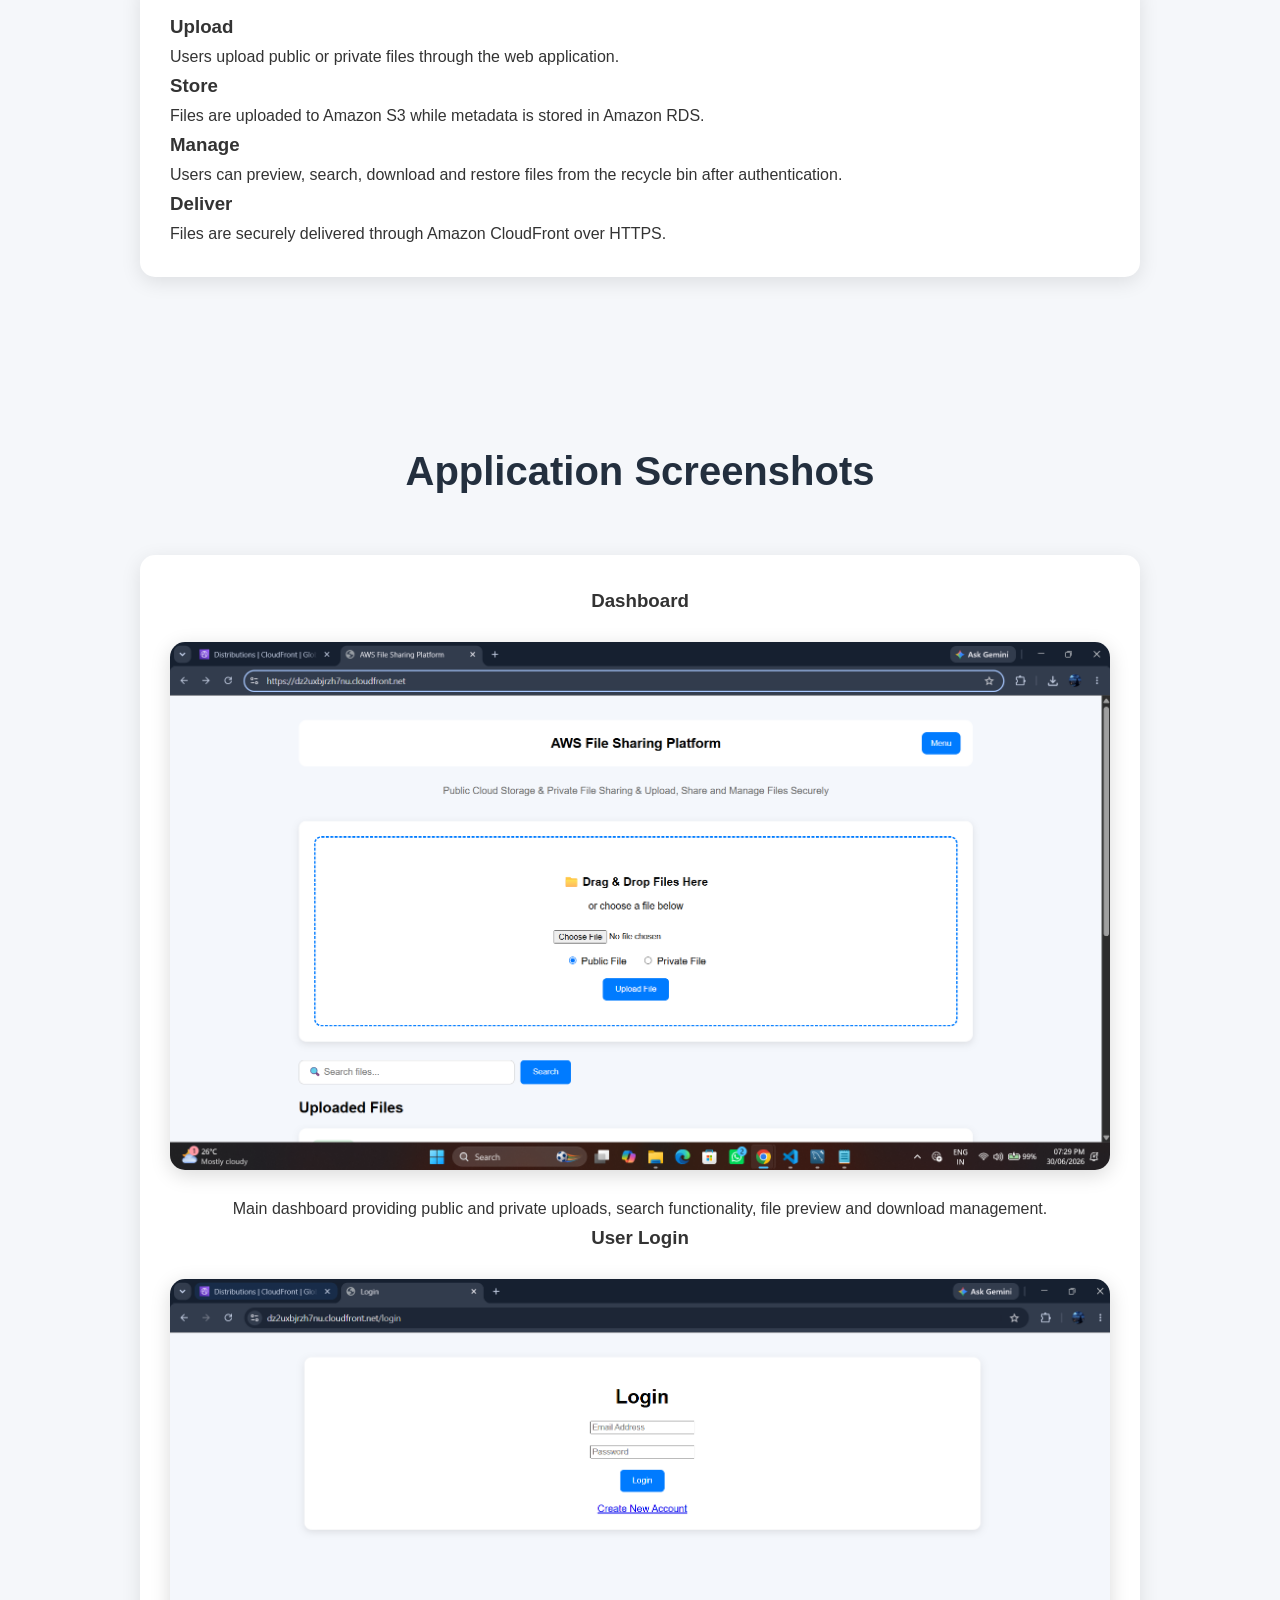
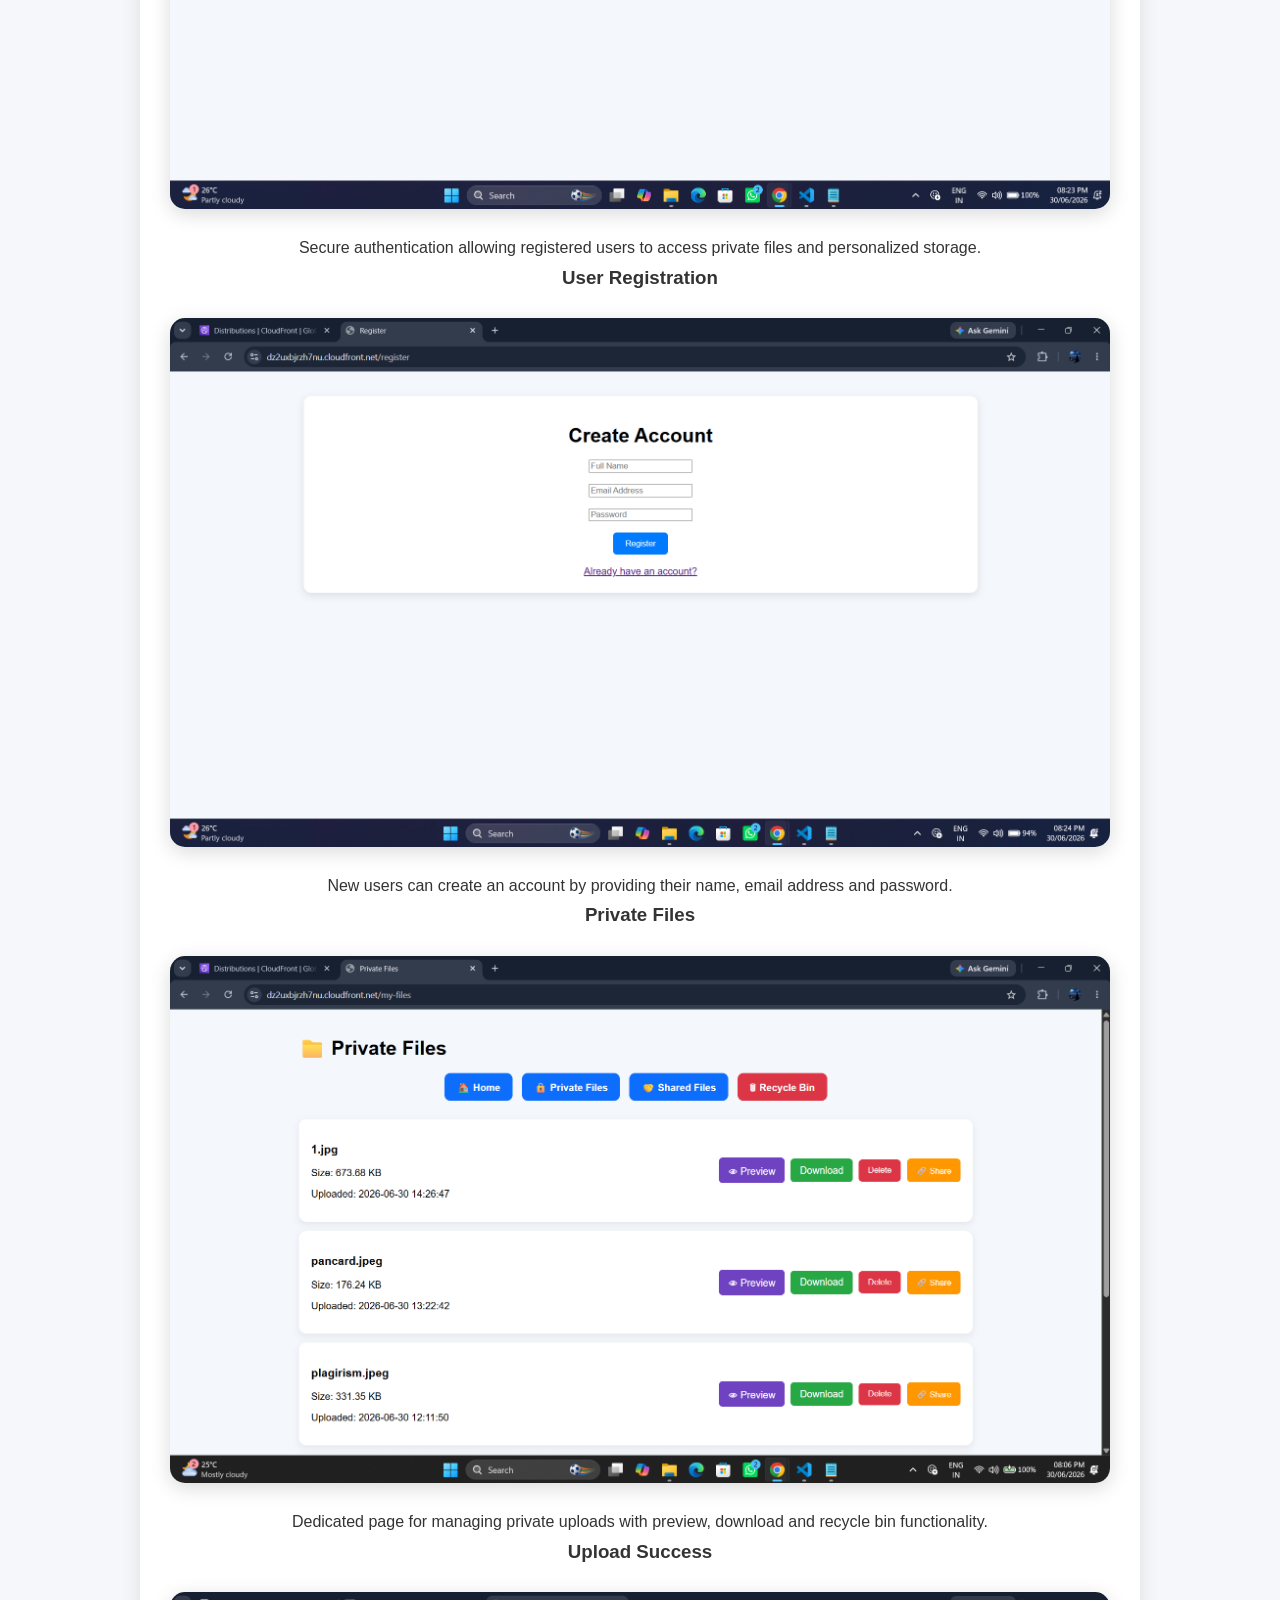
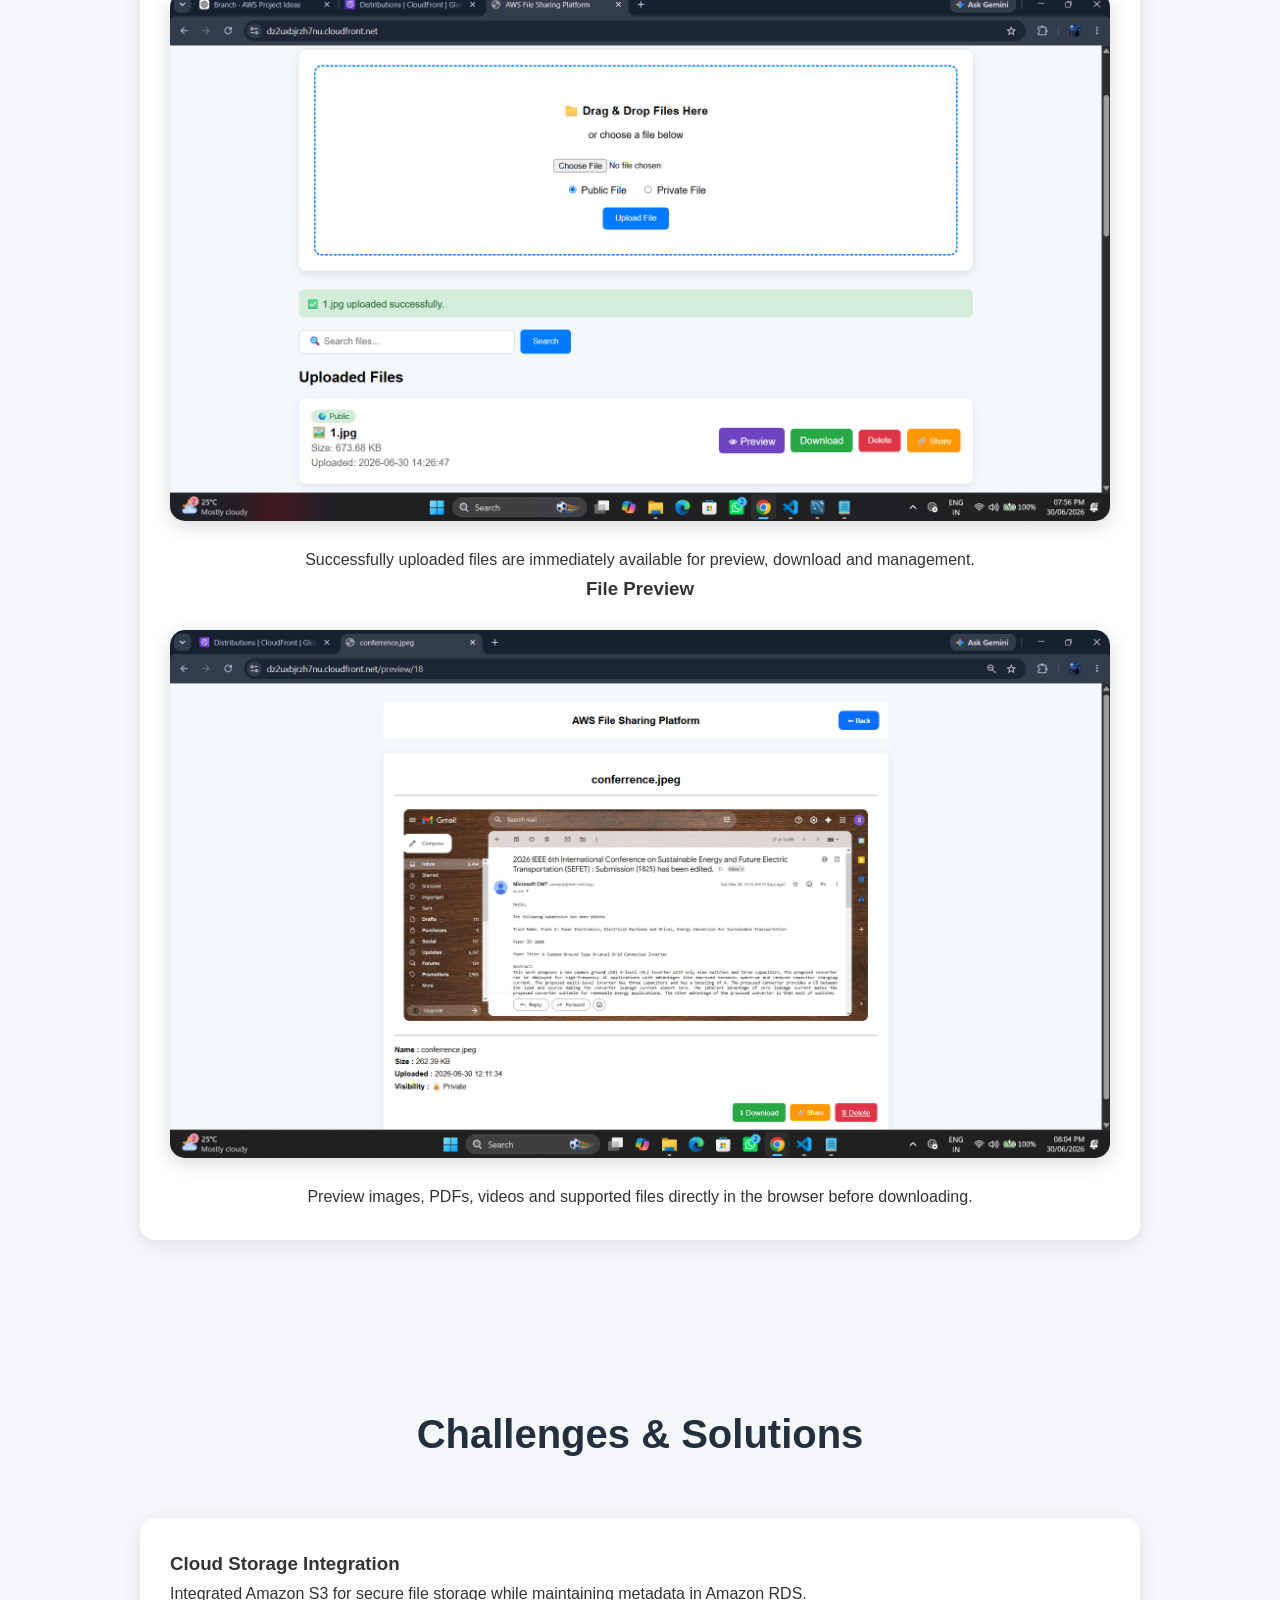
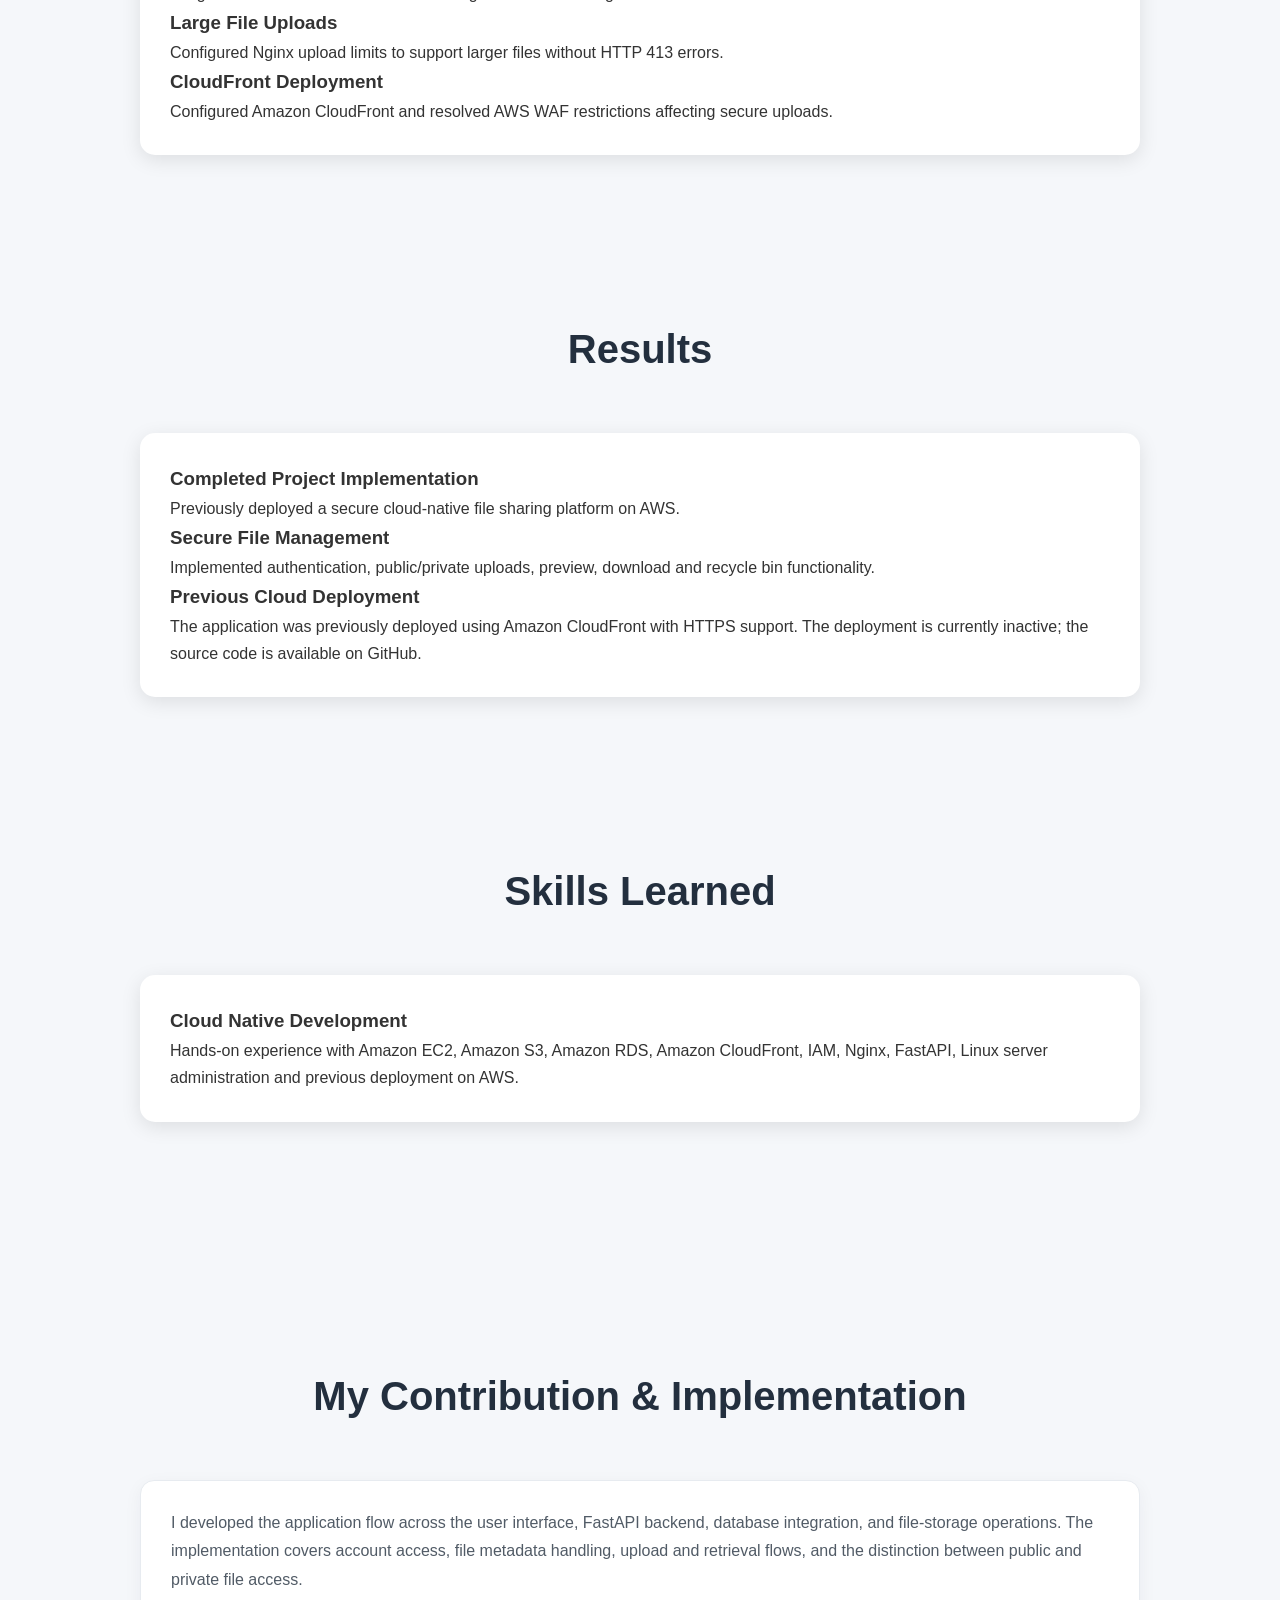
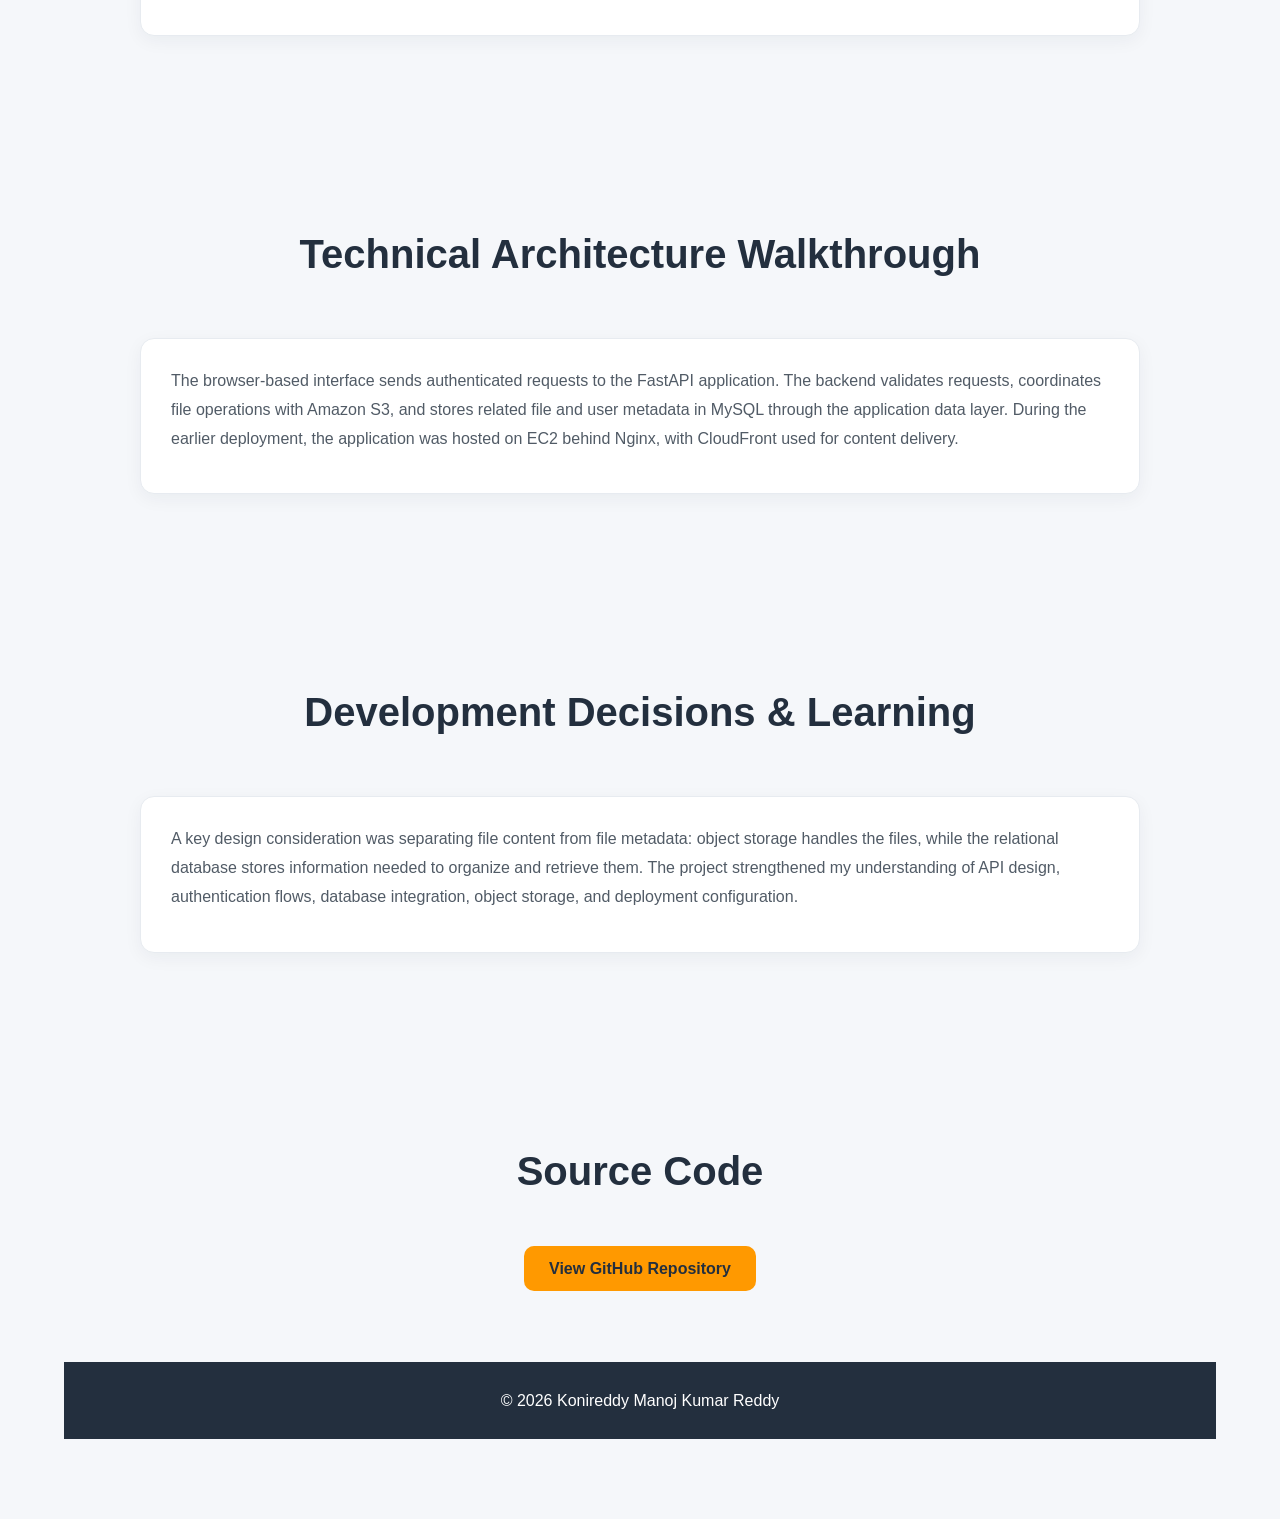
<file: projects/aws-file-sharing-platform.html>
<!DOCTYPE html>
<html lang="en">
<head>
<meta charset="UTF-8">
<meta name="viewport" content="width=device-width, initial-scale=1.0">
<title>AWS File Sharing Platform</title>
<link rel="stylesheet" href="../style.css">
</head>
<body>

<nav>
<div class="logo">KMKR</div>
</nav>

<section class="hero">
<div class="hero-container">
<div class="hero-content">

<h1>AWS File Sharing Platform</h1>
<h2>Cloud-Based Full Stack File Sharing Platform</h2>

<p class="hero-role">
FastAPI • Amazon EC2 • Amazon S3 • Amazon RDS • CloudFront • Nginx
</p>

<p>
A full-stack file sharing application built using FastAPI and Amazon Web Services. 
Users can securely upload, preview, download, and manage public and private files. 
Files were stored in Amazon S3, metadata was maintained in Amazon RDS, and the application was previously deployed 
on Amazon EC2 with Nginx and CloudFront for content delivery. The AWS hosting environment is currently inactive.
</p>

<p class="project-note">Project source code and implementation details are available on GitHub. Live hosting is currently inactive.</p>

<div class="buttons">
<a href="https://github.com/manoj-konireddy/aws-file-sharing-platform" target="_blank" rel="noopener" class="btn">GitHub Repository</a>
<button onclick="history.back()" class="btn secondary">Back To Portfolio</button>
</div>

</div>
</div>
</section>

<section>
<h2>Project Highlights</h2>

<div class="project-overview">

<h3>Cloud Native Deployment</h3>
<p>
Previously deployed on Amazon EC2 with Nginx, Amazon CloudFront,
Amazon S3 and Amazon RDS. The hosting environment is currently inactive.
</p>

<h3>Secure File Management</h3>
<p>
Supports public and private file uploads with secure
authentication and session management.
</p>

<h3>Application Architecture</h3>
<p>
Designed using a three-tier cloud architecture with
scalable storage and secure HTTPS delivery.
</p>

</div>
</section>

<section>
<h2>Project Overview</h2>

<div class="project-overview">

<h3>Secure File Upload Platform</h3>
<p>
Users can upload public or private files through a modern
web interface with secure authentication.
</p>

<h3>Cloud Storage Integration</h3>
<p>
Files are securely stored inside Amazon S3 while metadata
including filename, size, owner and visibility is stored
inside Amazon RDS.
</p>

<h3>Previous Deployment</h3>
<p>
The application was previously hosted on Amazon EC2 using Nginx as
a reverse proxy, with Amazon CloudFront used for content delivery.
The AWS hosting environment is currently inactive.
</p>

</div>
</section>

<section>
<h2>Architecture</h2>

<div class="project-overview architecture-section">

<img
src="../architecture/file-sharing-architecture.png"
alt="AWS File Sharing Platform Architecture"
class="architecture-image-large gallery-image">

<p>
The application follows a cloud-native architecture where users access the
platform through Amazon CloudFront over HTTPS. Requests are forwarded to
Amazon EC2 running Nginx, which serves the FastAPI application. Uploaded
files are stored securely in Amazon S3 while user information and file
metadata are maintained in Amazon RDS.
</p>

</div>
</section>

<section>
<h2>Technology Stack</h2>

<ul class="features">
<li>Amazon EC2</li>
<li>Amazon S3</li>
<li>Amazon RDS (MySQL)</li>
<li>Amazon CloudFront</li>
<li>AWS IAM</li>
<li>Nginx</li>
<li>FastAPI</li>
<li>Python</li>
<li>HTML5</li>
<li>CSS3</li>
<li>JavaScript</li>
</ul>

</section>

<section>
<h2>Key Features</h2>

<div class="project-overview">

<h3>Public & Private File Uploads</h3>
<p>
Users can upload files as public or private depending on their access
requirements.
</p>

<h3>Secure Authentication</h3>
<p>
Session-based authentication protects private uploads and allows users
to securely manage their own files.
</p>

<h3>Preview & Download</h3>
<p>
Supports browser preview for images, PDFs, videos and audio files along
with secure download functionality.
</p>

</div>

</section>

<section>
<h2>Project Workflow</h2>

<div class="project-overview">

<h3>Upload</h3>
<p>
Users upload public or private files through the web application.
</p>

<h3>Store</h3>
<p>
Files are uploaded to Amazon S3 while metadata is stored in Amazon RDS.
</p>

<h3>Manage</h3>
<p>
Users can preview, search, download and restore files from the recycle
bin after authentication.
</p>

<h3>Deliver</h3>
<p>
Files are securely delivered through Amazon CloudFront over HTTPS.
</p>

</div>

</section>

<section>
<h2>Application Screenshots</h2>

<div class="project-overview">

<h3 style="text-align:center;">

Dashboard

</h3>

<img
src="../screenshots/dashboard-page.png"
alt="Dashboard"
class="project-screenshot gallery-image">

<p style="text-align:center;">

Main dashboard providing public and private uploads,
search functionality, file preview and download
management.

</p>

<h3 style="text-align:center;">

User Login

</h3>

<img
src="../screenshots/login-page.png"
alt="Login"
class="project-screenshot gallery-image">

<p style="text-align:center;">

Secure authentication allowing registered users
to access private files and personalized storage.

</p>

<h3 style="text-align:center;">

User Registration

</h3>

<img
src="../screenshots/register-page.png"
alt="Register"
class="project-screenshot gallery-image">

<p style="text-align:center;">

New users can create an account by providing
their name, email address and password.

</p>

<h3 style="text-align:center;">

Private Files

</h3>

<img
src="../screenshots/private-file-page.png"
alt="Private Files"
class="project-screenshot gallery-image">

<p style="text-align:center;">

Dedicated page for managing private uploads with
preview, download and recycle bin functionality.

</p>

<h3 style="text-align:center;">

Upload Success

</h3>

<img
src="../screenshots/upload-page.png"
alt="Upload Success"
class="project-screenshot gallery-image">

<p style="text-align:center;">

Successfully uploaded files are immediately
available for preview, download and management.

</p>

<h3 style="text-align:center;">

File Preview

</h3>

<img
src="../screenshots/preview-page.png"
alt="Preview"
class="project-screenshot gallery-image">

<p style="text-align:center;">

Preview images, PDFs, videos and supported files
directly in the browser before downloading.

</p>

</div>

</section>

<section>
<h2>Challenges & Solutions</h2>

<div class="project-overview">

<h3>Cloud Storage Integration</h3>
<p>
Integrated Amazon S3 for secure file storage while
maintaining metadata in Amazon RDS.
</p>

<h3>Large File Uploads</h3>
<p>
Configured Nginx upload limits to support larger
files without HTTP 413 errors.
</p>

<h3>CloudFront Deployment</h3>
<p>
Configured Amazon CloudFront and resolved AWS WAF
restrictions affecting secure uploads.
</p>

</div>

</section>

<section>
<h2>Results</h2>

<div class="project-overview">

<h3>Completed Project Implementation</h3>
<p>
Previously deployed a secure cloud-native file
sharing platform on AWS.
</p>

<h3>Secure File Management</h3>
<p>
Implemented authentication, public/private uploads,
preview, download and recycle bin functionality.
</p>

<h3>Previous Cloud Deployment</h3>
<p>
The application was previously deployed using Amazon CloudFront with HTTPS support. The deployment is currently inactive; the source code is available on GitHub.
</p>

</div>

</section>

<section>
<h2>Skills Learned</h2>

<div class="project-overview">

<h3>Cloud Native Development</h3>

<p>
Hands-on experience with Amazon EC2, Amazon S3,
Amazon RDS, Amazon CloudFront, IAM, Nginx,
FastAPI, Linux server administration and
previous deployment on AWS.
</p>

</div>

</section>

<section>

<section>
  <h2>My Contribution & Implementation</h2>
  <div class="case-study-panel">
    <p>I developed the application flow across the user interface, FastAPI backend, database integration, and file-storage operations. The implementation covers account access, file metadata handling, upload and retrieval flows, and the distinction between public and private file access.</p>
  </div>
</section>

<section>
  <h2>Technical Architecture Walkthrough</h2>
  <div class="case-study-panel">
    <p>The browser-based interface sends authenticated requests to the FastAPI application. The backend validates requests, coordinates file operations with Amazon S3, and stores related file and user metadata in MySQL through the application data layer. During the earlier deployment, the application was hosted on EC2 behind Nginx, with CloudFront used for content delivery.</p>
  </div>
</section>

<section>
  <h2>Development Decisions & Learning</h2>
  <div class="case-study-panel">
    <p>A key design consideration was separating file content from file metadata: object storage handles the files, while the relational database stores information needed to organize and retrieve them. The project strengthened my understanding of API design, authentication flows, database integration, object storage, and deployment configuration.</p>
  </div>
</section>

<section>
<h2>Source Code</h2>
<div style="text-align:center;">
<a href="https://github.com/manoj-konireddy/aws-file-sharing-platform" target="_blank" rel="noopener" class="btn">View GitHub Repository</a>
</div>
</section>

<footer>
<p>© 2026 Konireddy Manoj Kumar Reddy</p>
</footer>

</body>

<!-- ==========================================
IMAGE VIEWER
========================================== -->

<div id="imageViewer" class="image-viewer">

    <span class="viewer-close">&times;</span>

    <button class="viewer-btn viewer-prev">
        &#10094;
    </button>

    <img
    id="viewerImage"
    class="viewer-image"
    alt="Preview">

    <button class="viewer-btn viewer-next">
        &#10095;
    </button>

    <div id="viewerCounter"
    class="viewer-counter">
    </div>

</div>

<script src="../gallery.js"></script>

</html>
</file>
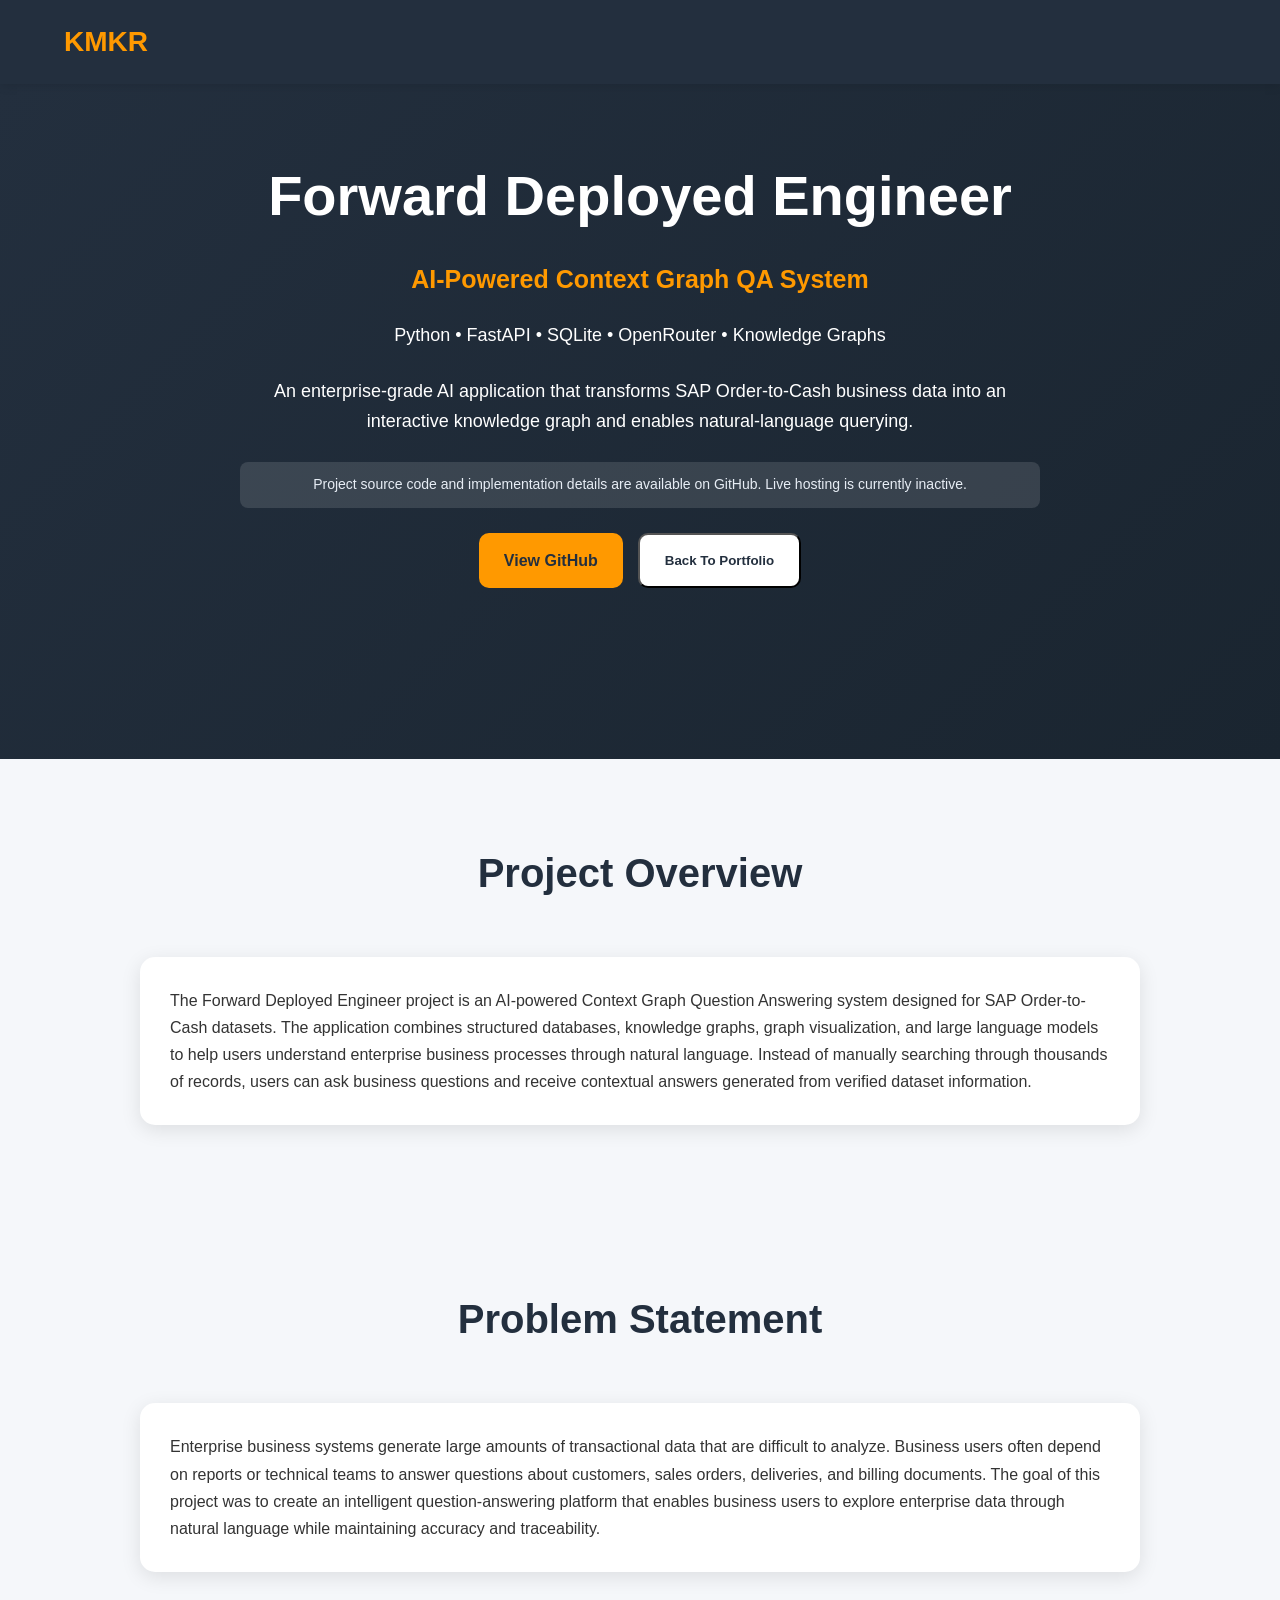
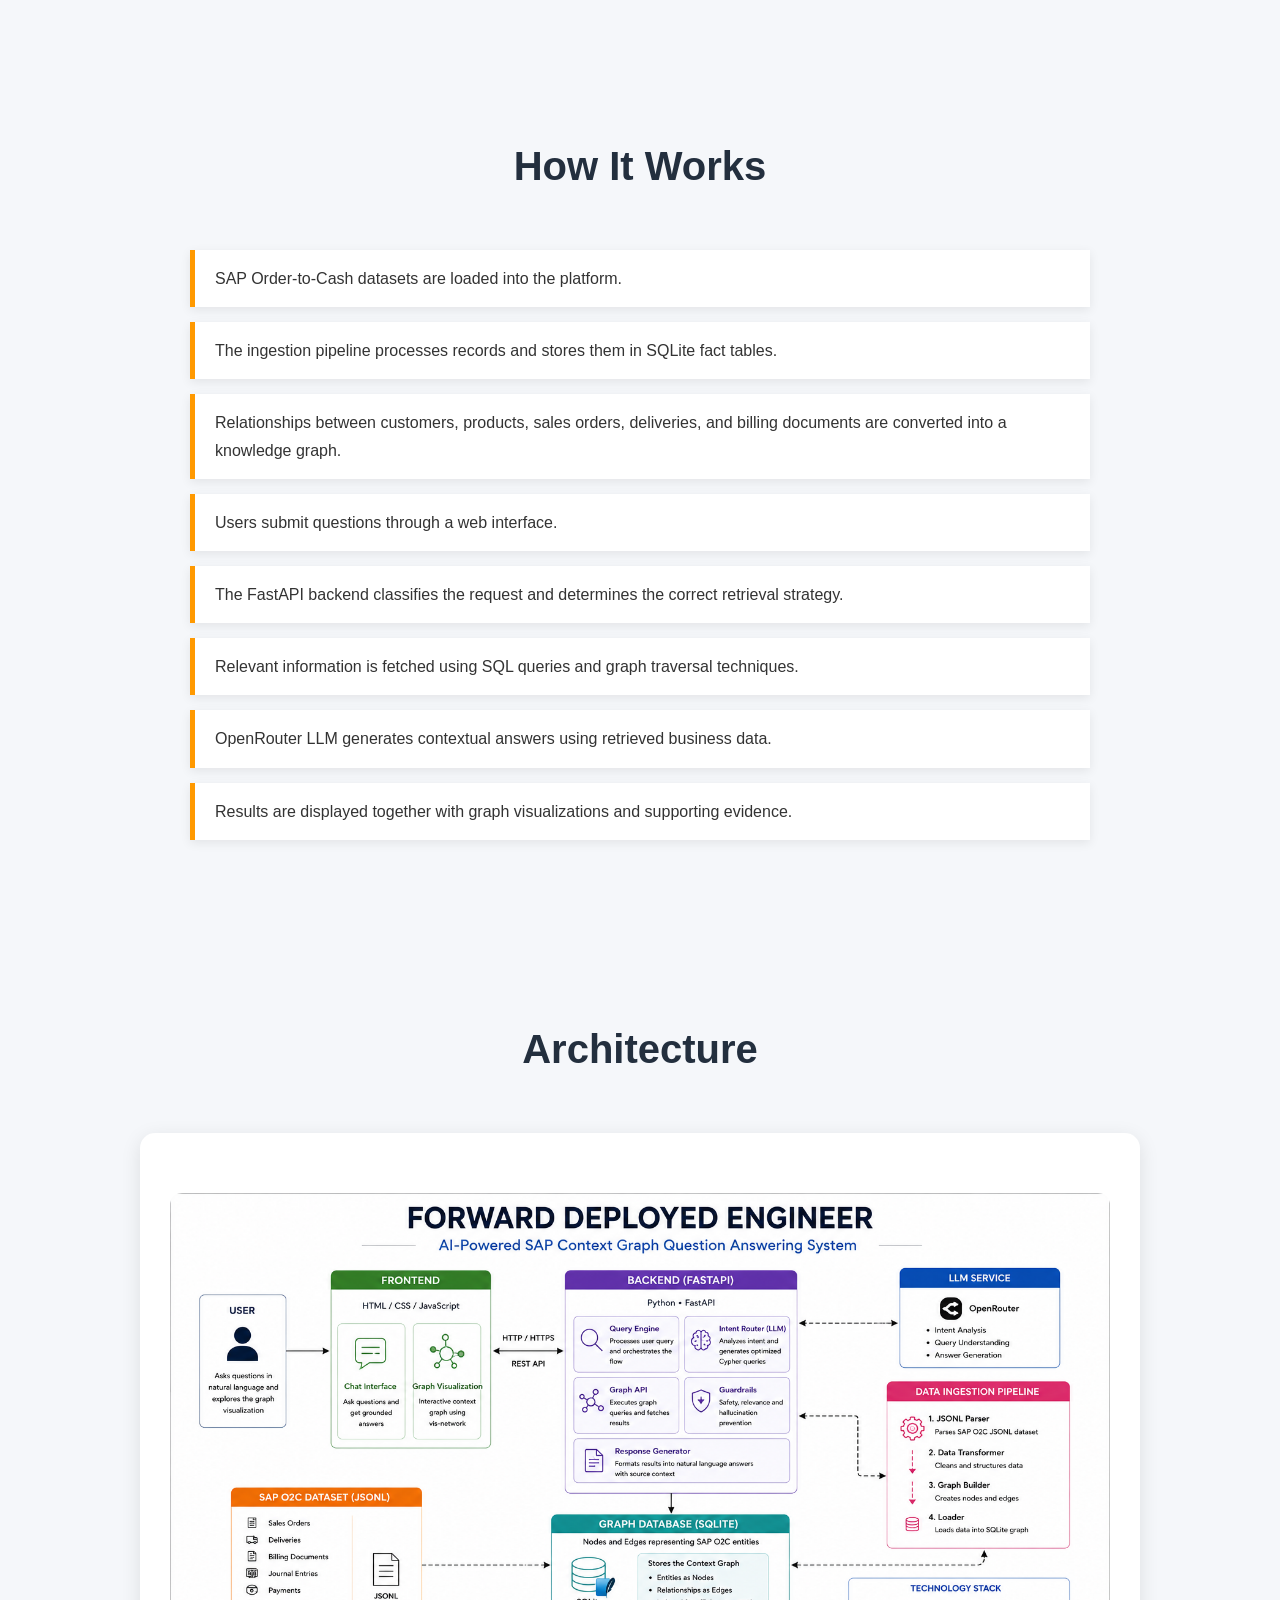
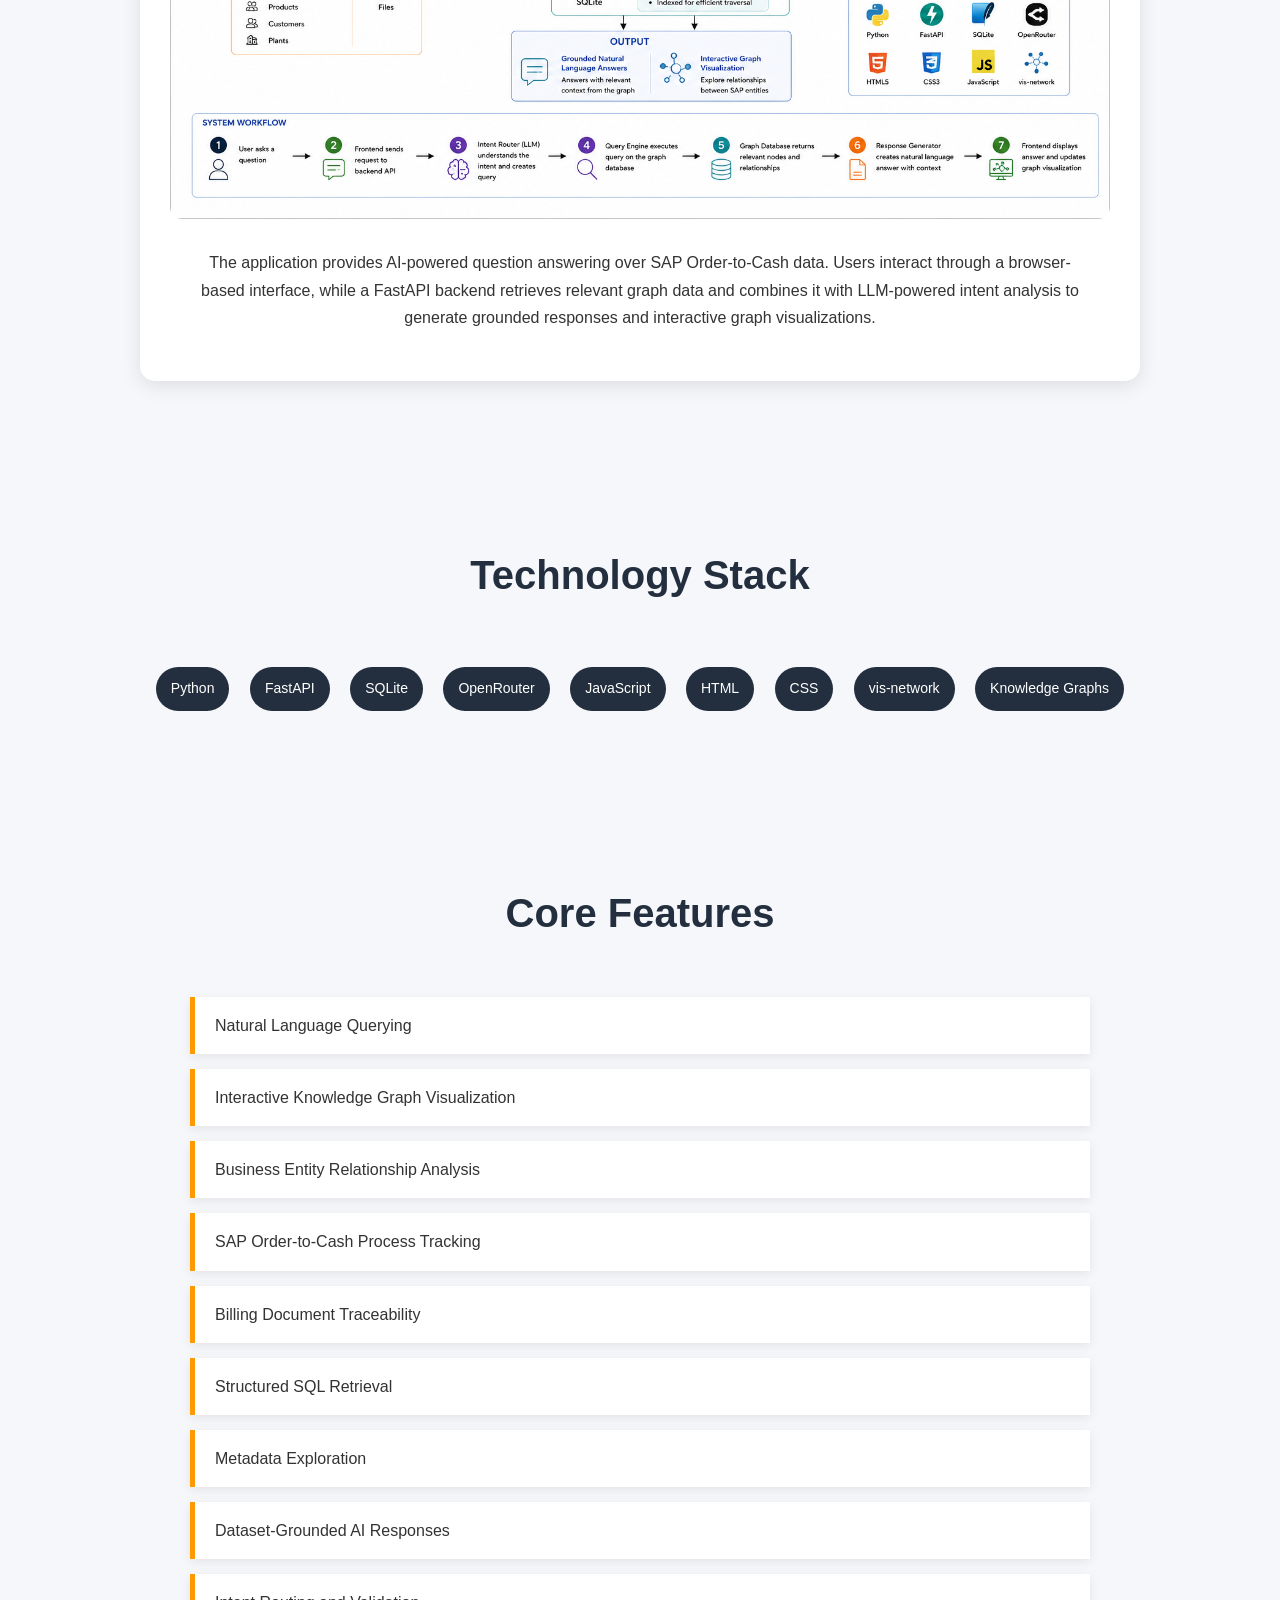
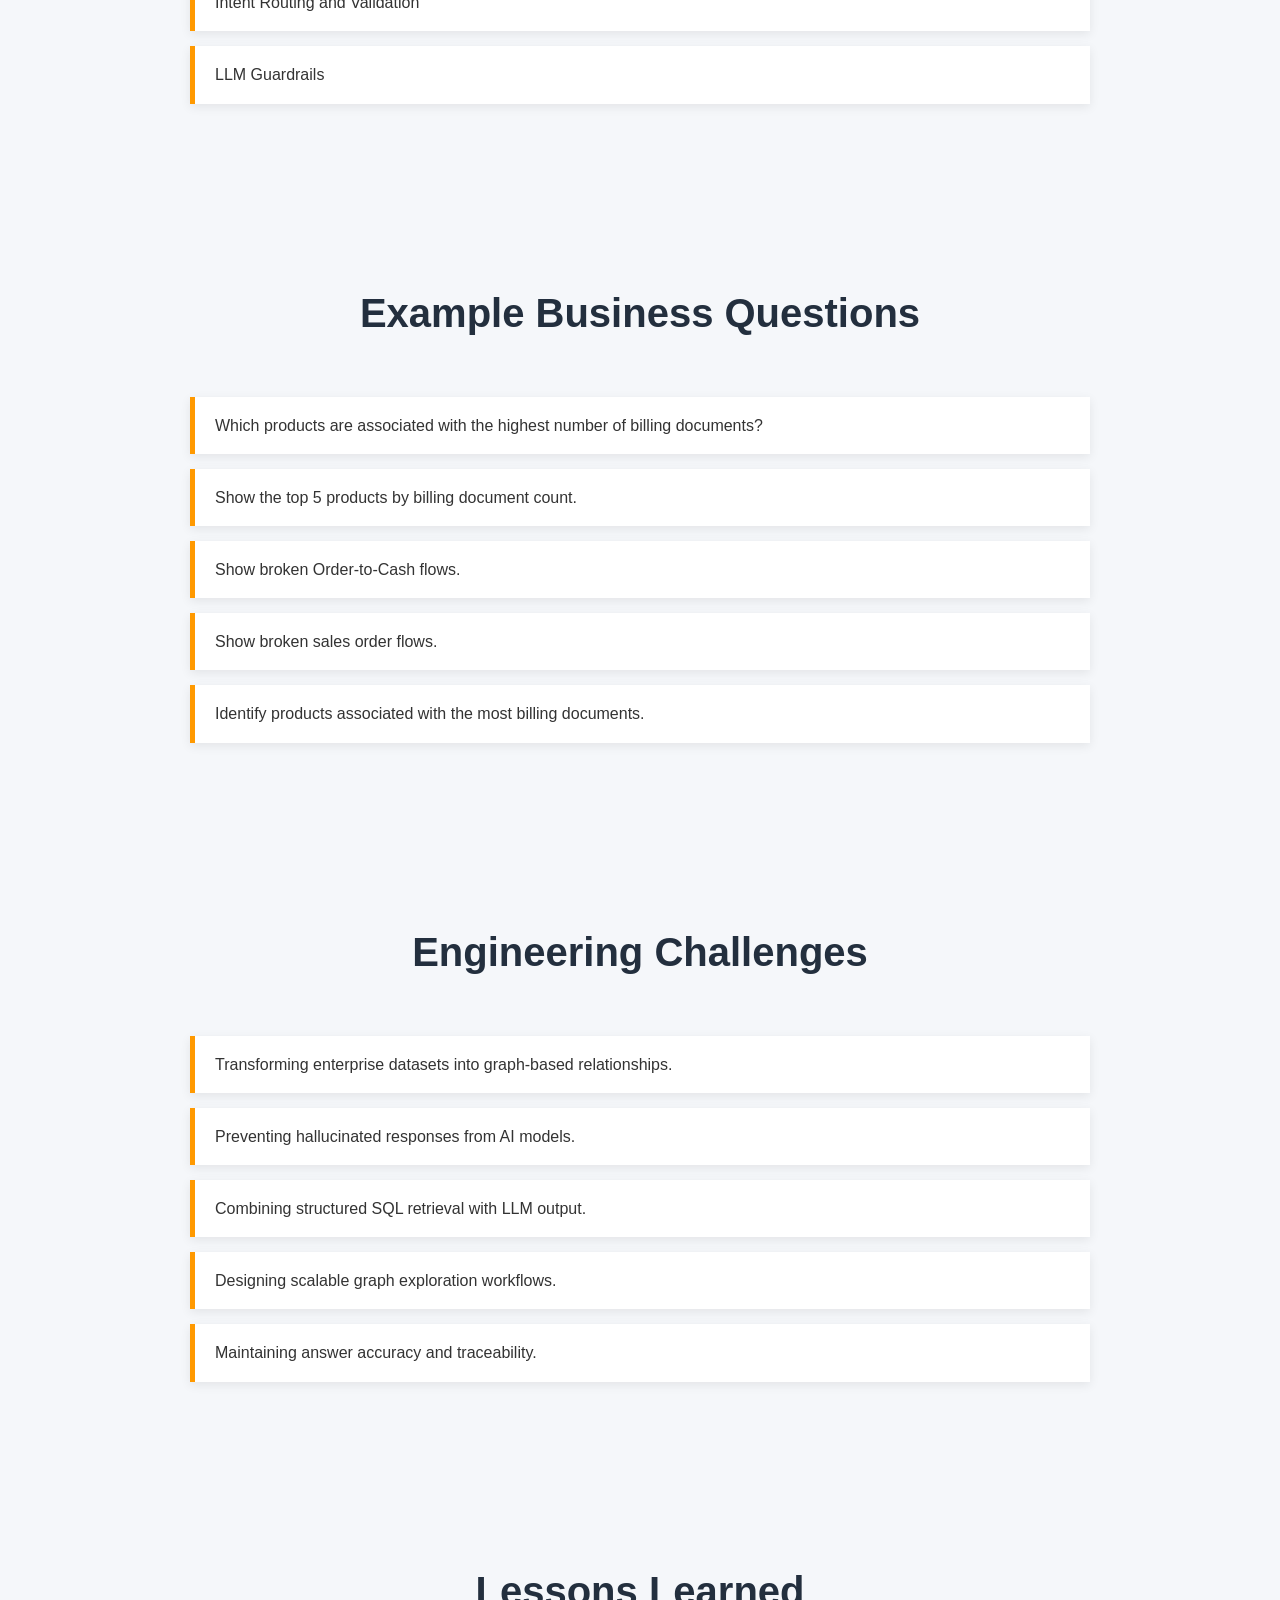
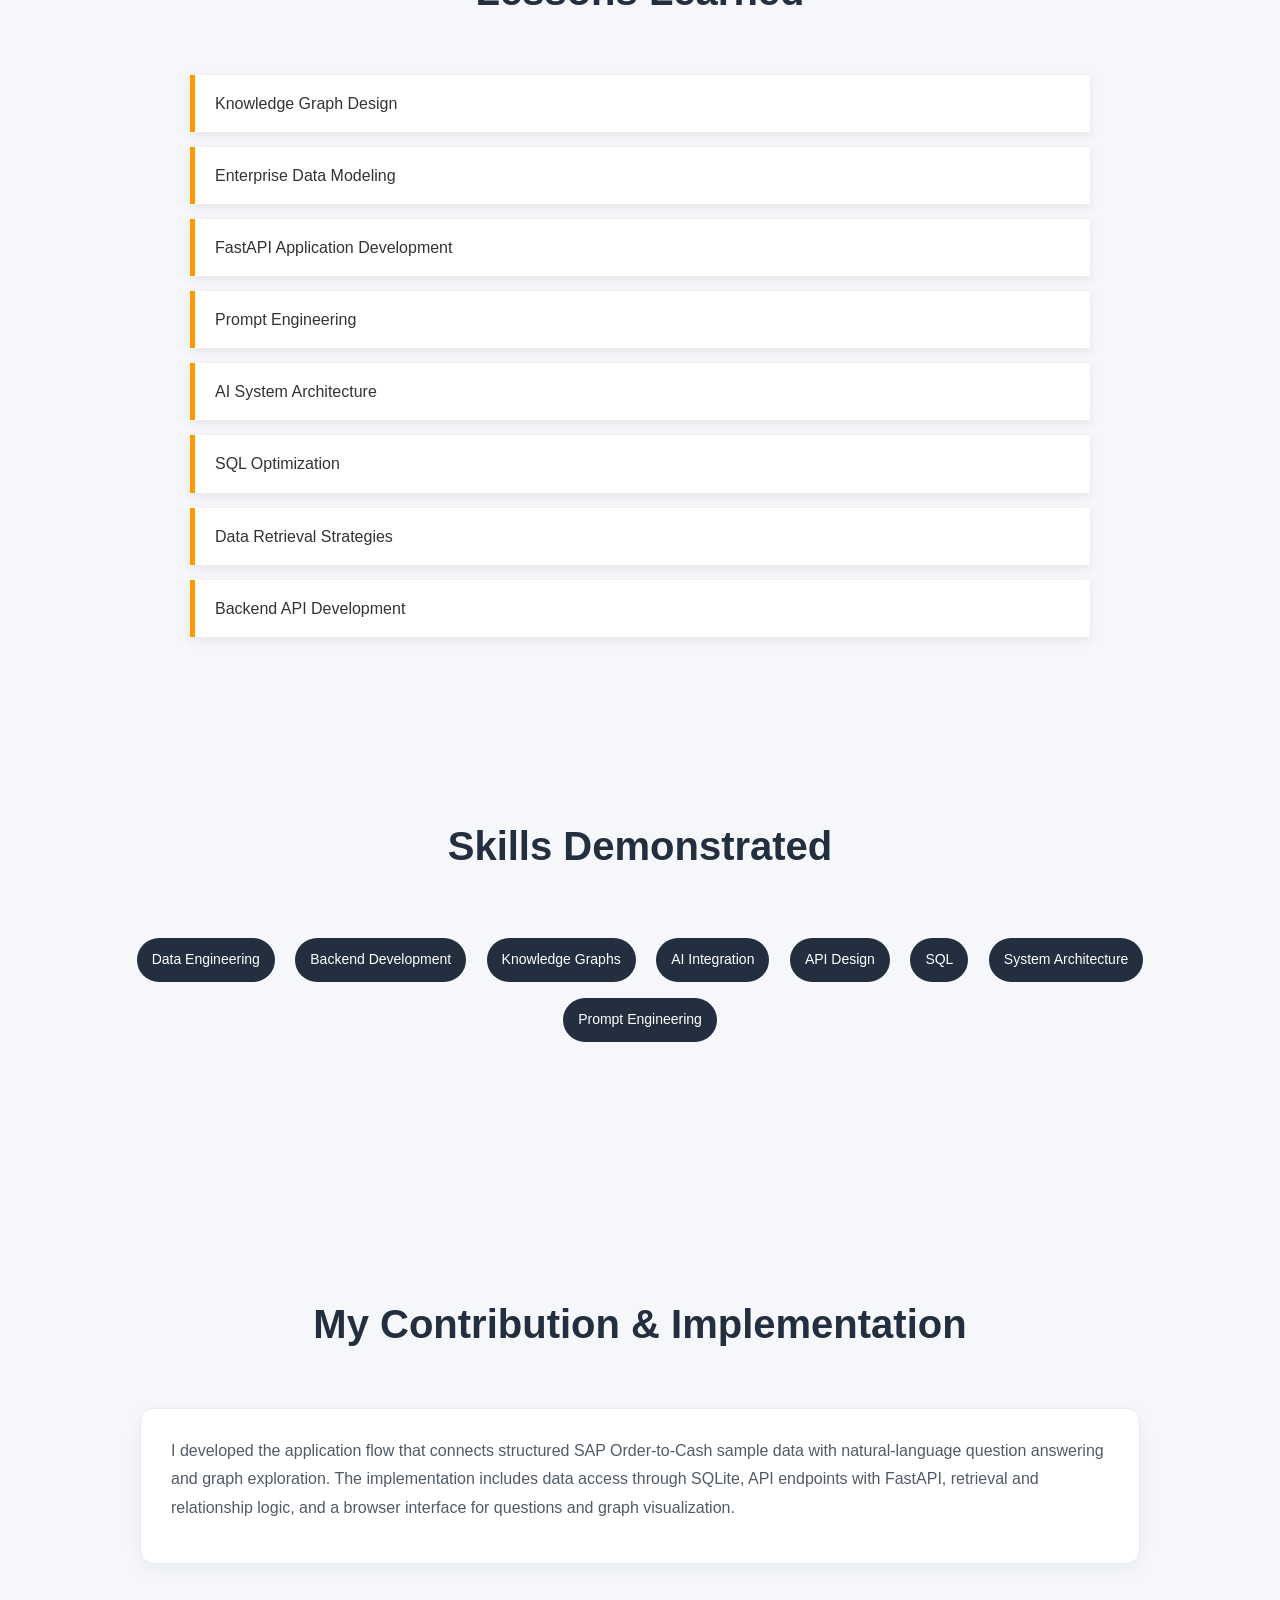
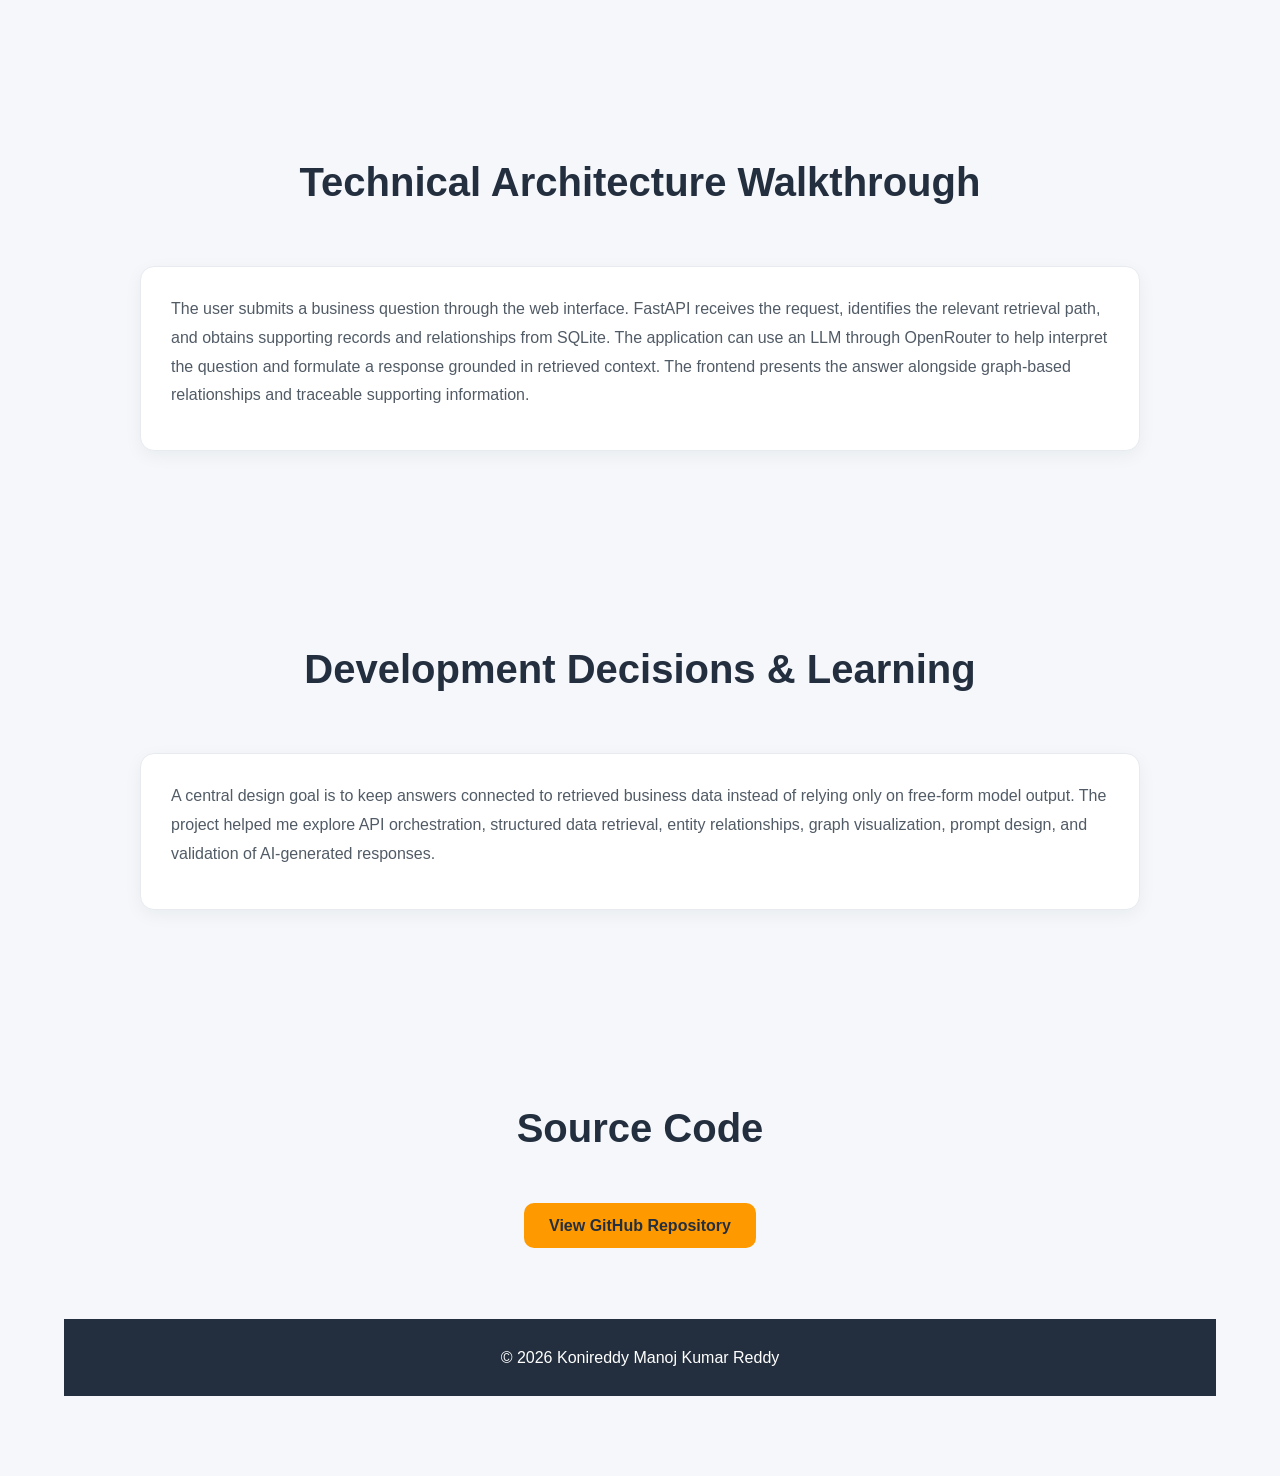
<file: projects/forward-deployed-engineer.html>
<!DOCTYPE html>
<html lang="en">

<head>

<meta charset="UTF-8">
<meta name="viewport" content="width=device-width, initial-scale=1.0">

<title>
Forward Deployed Engineer | Konireddy Manoj Kumar Reddy
</title>

<link rel="stylesheet" href="../style.css">

</head>

<body>

<nav>
<div class="logo">KMKR</div>
</nav>

<section class="hero">

    <div class="hero-container">

        <div class="hero-content">

            <h1>Forward Deployed Engineer</h1>

            <h2>AI-Powered Context Graph QA System</h2>

            <p class="hero-role">
                Python • FastAPI • SQLite • OpenRouter • Knowledge Graphs
            </p>

            <p>
                An enterprise-grade AI application that transforms
                SAP Order-to-Cash business data into an interactive
                knowledge graph and enables natural-language querying.
            </p>

            <p class="project-note">Project source code and implementation details are available on GitHub. Live hosting is currently inactive.</p>

            <div class="buttons">

                <a href="https://github.com/manoj-konireddy/Forward-Deployed-Engineer"
                target="_blank" rel="noopener"
                class="btn">
                    View GitHub
                </a>

                <button
                onclick="history.back()"
                class="btn secondary">
                Back To Portfolio
                </button>

            </div>

        </div>

    </div>

</section>

<section>

<h2>Project Overview</h2>

<div class="project-overview">

<p>

The Forward Deployed Engineer project is an AI-powered
Context Graph Question Answering system designed for
SAP Order-to-Cash datasets.

The application combines structured databases,
knowledge graphs, graph visualization, and large
language models to help users understand enterprise
business processes through natural language.

Instead of manually searching through thousands of
records, users can ask business questions and receive
contextual answers generated from verified dataset
information.

</p>

</div>

</section>

<section>

<h2>Problem Statement</h2>

<div class="project-overview">

<p>

Enterprise business systems generate large amounts
of transactional data that are difficult to analyze.

Business users often depend on reports or technical
teams to answer questions about customers, sales
orders, deliveries, and billing documents.

The goal of this project was to create an intelligent
question-answering platform that enables business
users to explore enterprise data through natural
language while maintaining accuracy and traceability.

</p>

</div>

</section>

<section>

<h2>How It Works</h2>

<ul class="features">

<li>
SAP Order-to-Cash datasets are loaded into the platform.
</li>

<li>
The ingestion pipeline processes records and stores
them in SQLite fact tables.
</li>

<li>
Relationships between customers, products, sales
orders, deliveries, and billing documents are
converted into a knowledge graph.
</li>

<li>
Users submit questions through a web interface.
</li>

<li>
The FastAPI backend classifies the request and
determines the correct retrieval strategy.
</li>

<li>
Relevant information is fetched using SQL queries
and graph traversal techniques.
</li>

<li>
OpenRouter LLM generates contextual answers using
retrieved business data.
</li>

<li>
Results are displayed together with graph
visualizations and supporting evidence.
</li>

</ul>

</section>

<section>
<h2>Architecture</h2>

<div class="project-overview architecture-section">

<img
src="../architecture/forward-deployed-architecture.png"
alt="Forward Deployed Engineer Architecture"
class="architecture-image-large gallery-image">

<p>
The application provides AI-powered question answering over SAP Order-to-Cash data.
Users interact through a browser-based interface, while a FastAPI backend retrieves
relevant graph data and combines it with LLM-powered intent analysis to generate
grounded responses and interactive graph visualizations.
</p>

</div>
</section>

<section>

<h2>Technology Stack</h2>

<div style="text-align:center;">

<span class="skill-pill">Python</span>

<span class="skill-pill">FastAPI</span>

<span class="skill-pill">SQLite</span>

<span class="skill-pill">OpenRouter</span>

<span class="skill-pill">JavaScript</span>

<span class="skill-pill">HTML</span>

<span class="skill-pill">CSS</span>

<span class="skill-pill">vis-network</span>

<span class="skill-pill">Knowledge Graphs</span>

</div>

</section>

<section>

<h2>Core Features</h2>

<ul class="features">

<li>Natural Language Querying</li>

<li>Interactive Knowledge Graph Visualization</li>

<li>Business Entity Relationship Analysis</li>

<li>SAP Order-to-Cash Process Tracking</li>

<li>Billing Document Traceability</li>

<li>Structured SQL Retrieval</li>

<li>Metadata Exploration</li>

<li>Dataset-Grounded AI Responses</li>

<li>Intent Routing and Validation</li>

<li>LLM Guardrails</li>

</ul>

</section>

<section>

<h2>Example Business Questions</h2>

<ul class="features">

<li>
Which products are associated with the highest
number of billing documents?
</li>

<li>
Show the top 5 products by billing document count.
</li>

<li>
Show broken Order-to-Cash flows.
</li>

<li>
Show broken sales order flows.
</li>

<li>
Identify products associated with the most billing documents.
</li>

</ul>

</section>

<section>

<h2>Engineering Challenges</h2>

<ul class="features">

<li>
Transforming enterprise datasets into graph-based
relationships.
</li>

<li>
Preventing hallucinated responses from AI models.
</li>

<li>
Combining structured SQL retrieval with LLM output.
</li>

<li>
Designing scalable graph exploration workflows.
</li>

<li>
Maintaining answer accuracy and traceability.
</li>

</ul>

</section>

<section>

<h2>Lessons Learned</h2>

<ul class="features">

<li>Knowledge Graph Design</li>

<li>Enterprise Data Modeling</li>

<li>FastAPI Application Development</li>

<li>Prompt Engineering</li>

<li>AI System Architecture</li>

<li>SQL Optimization</li>

<li>Data Retrieval Strategies</li>

<li>Backend API Development</li>

</ul>

</section>

<section>

<h2>Skills Demonstrated</h2>

<div style="text-align:center;">

<span class="skill-pill">Data Engineering</span>

<span class="skill-pill">Backend Development</span>

<span class="skill-pill">Knowledge Graphs</span>

<span class="skill-pill">AI Integration</span>

<span class="skill-pill">API Design</span>

<span class="skill-pill">SQL</span>

<span class="skill-pill">System Architecture</span>

<span class="skill-pill">Prompt Engineering</span>

</div>

</section>

<section>


<section>
  <h2>My Contribution & Implementation</h2>
  <div class="case-study-panel">
    <p>I developed the application flow that connects structured SAP Order-to-Cash sample data with natural-language question answering and graph exploration. The implementation includes data access through SQLite, API endpoints with FastAPI, retrieval and relationship logic, and a browser interface for questions and graph visualization.</p>
  </div>
</section>

<section>
  <h2>Technical Architecture Walkthrough</h2>
  <div class="case-study-panel">
    <p>The user submits a business question through the web interface. FastAPI receives the request, identifies the relevant retrieval path, and obtains supporting records and relationships from SQLite. The application can use an LLM through OpenRouter to help interpret the question and formulate a response grounded in retrieved context. The frontend presents the answer alongside graph-based relationships and traceable supporting information.</p>
  </div>
</section>

<section>
  <h2>Development Decisions & Learning</h2>
  <div class="case-study-panel">
    <p>A central design goal is to keep answers connected to retrieved business data instead of relying only on free-form model output. The project helped me explore API orchestration, structured data retrieval, entity relationships, graph visualization, prompt design, and validation of AI-generated responses.</p>
  </div>
</section>

<section>
<h2>Source Code</h2>
<div style="text-align:center;">
<a href="https://github.com/manoj-konireddy/Forward-Deployed-Engineer" target="_blank" rel="noopener" class="btn">View GitHub Repository</a>
</div>
</section>

<footer>

<p>
© 2026 Konireddy Manoj Kumar Reddy
</p>

</footer>

</body>

<!-- ==========================================
IMAGE VIEWER
========================================== -->

<div id="imageViewer" class="image-viewer">

    <span class="viewer-close">&times;</span>

    <button class="viewer-btn viewer-prev">
        &#10094;
    </button>

    <img
    id="viewerImage"
    class="viewer-image"
    alt="Preview">

    <button class="viewer-btn viewer-next">
        &#10095;
    </button>

    <div id="viewerCounter"
    class="viewer-counter">
    </div>

</div>

<script src="../gallery.js"></script>

</html>
</file>
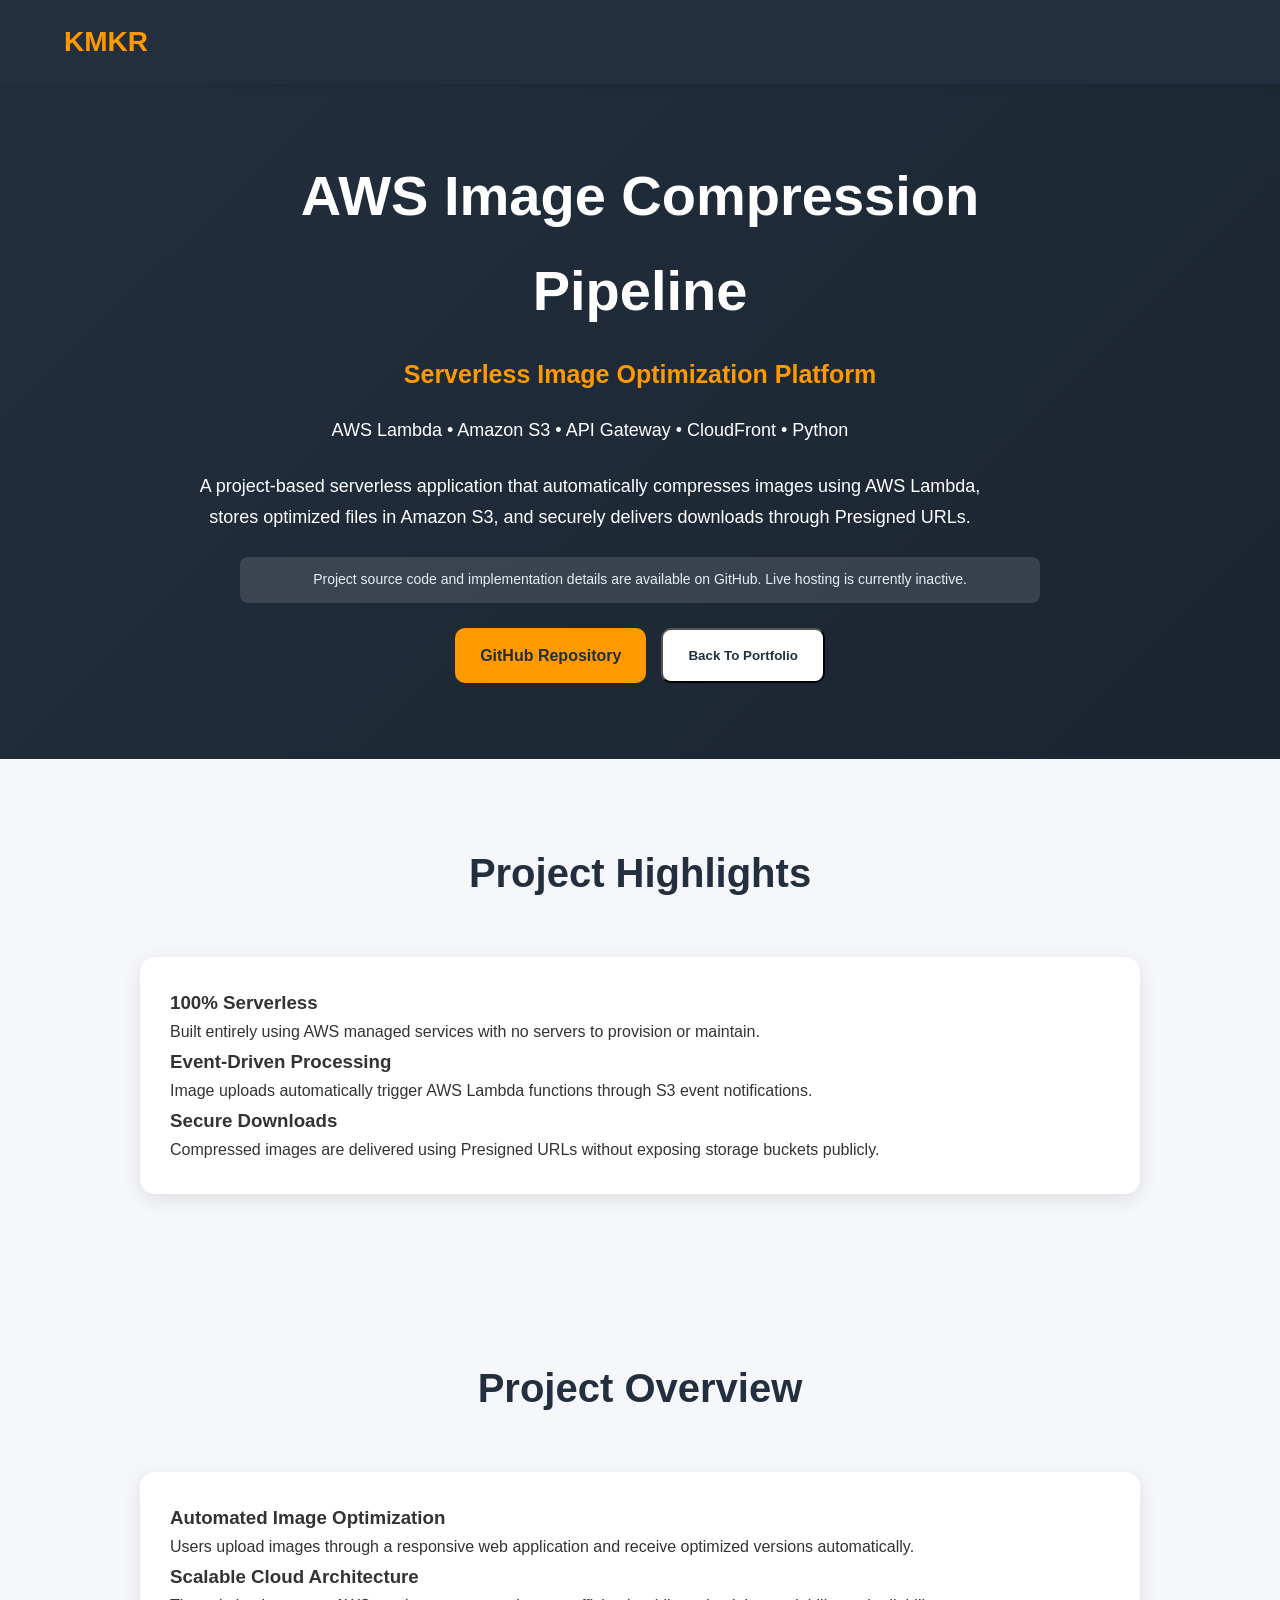
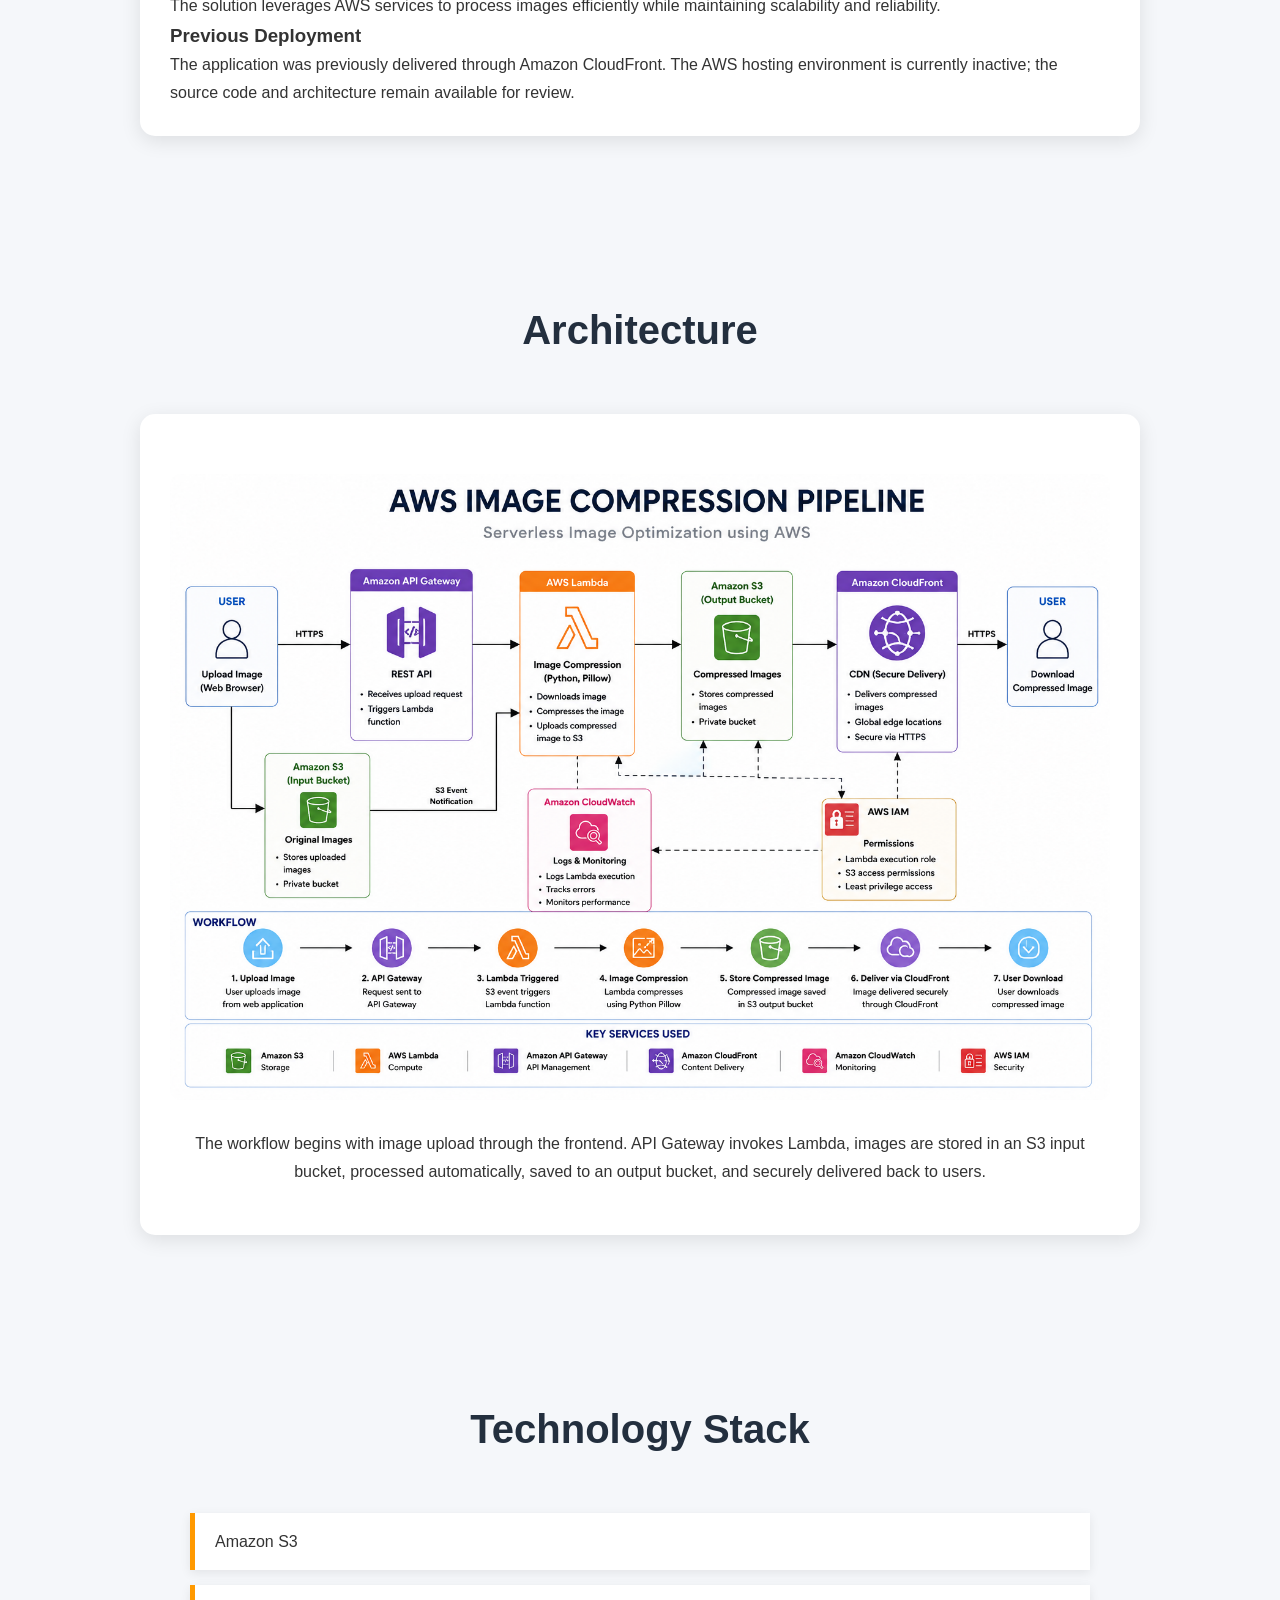
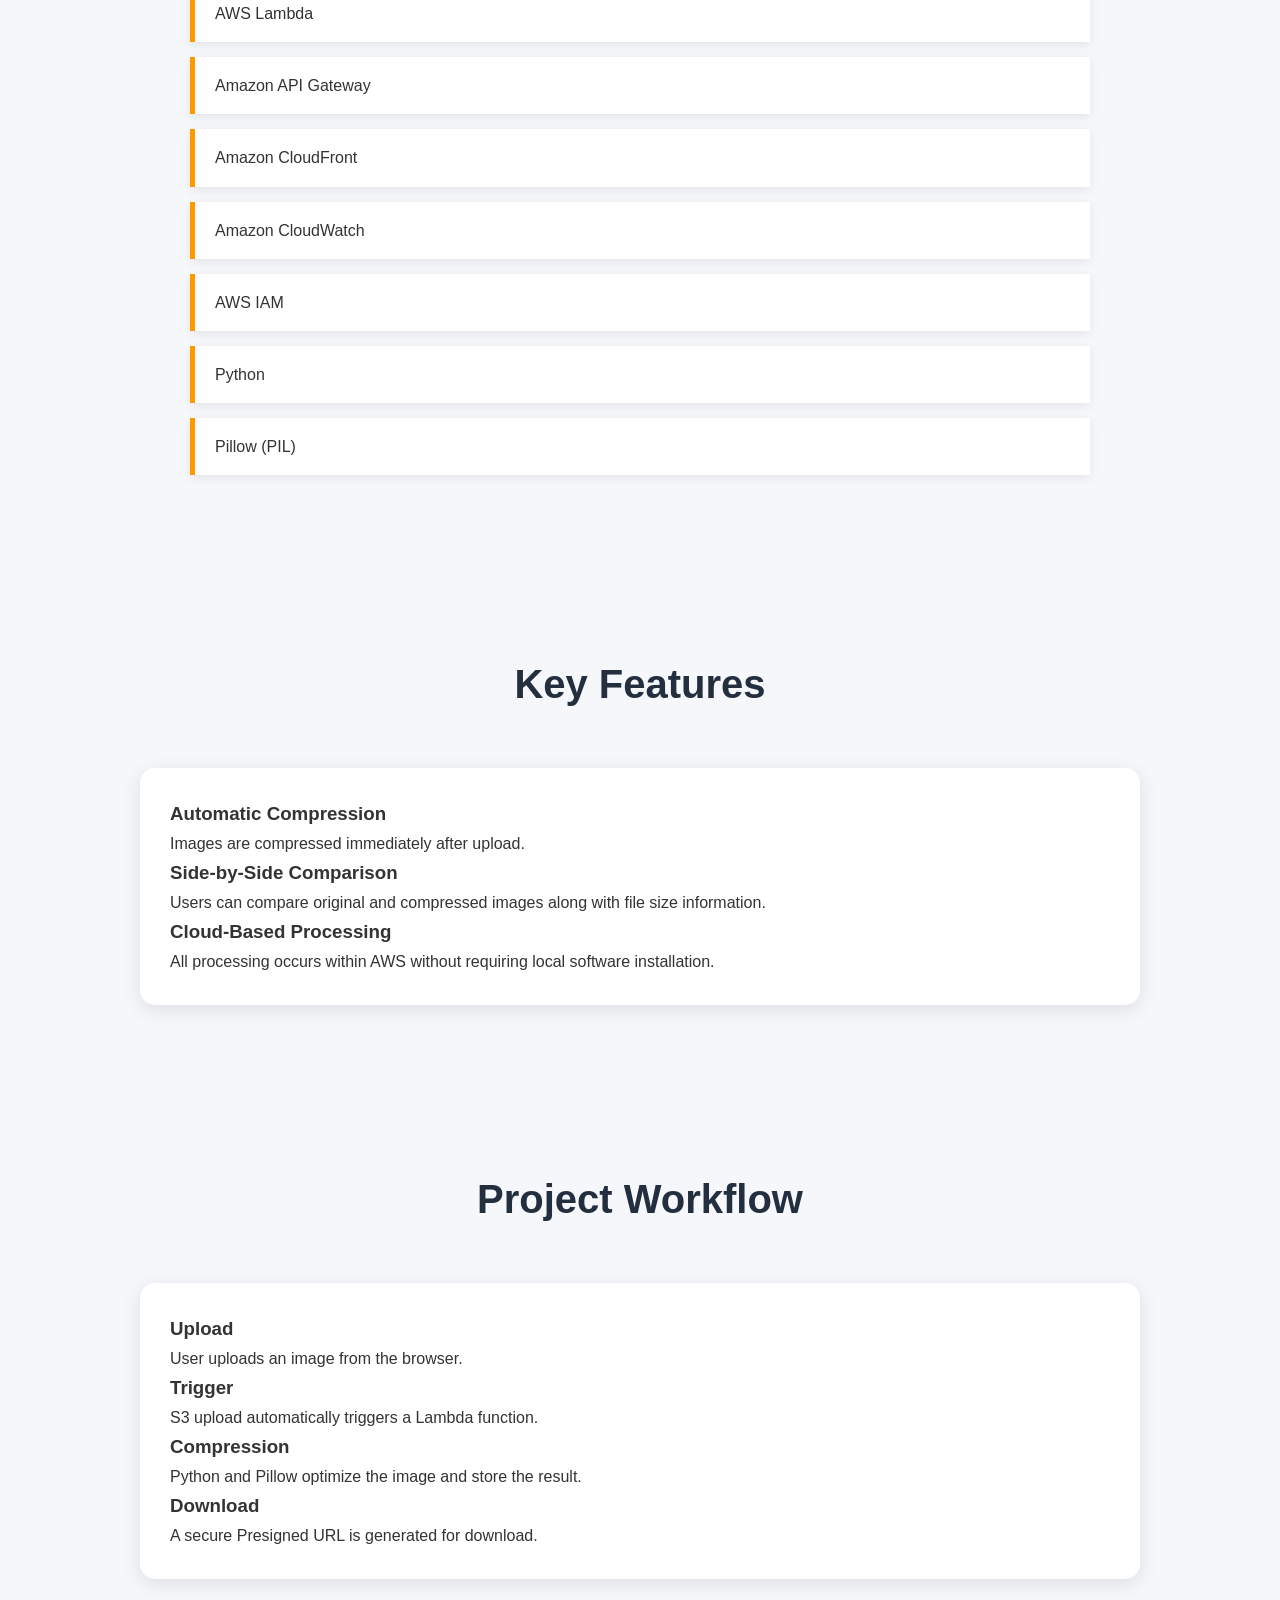
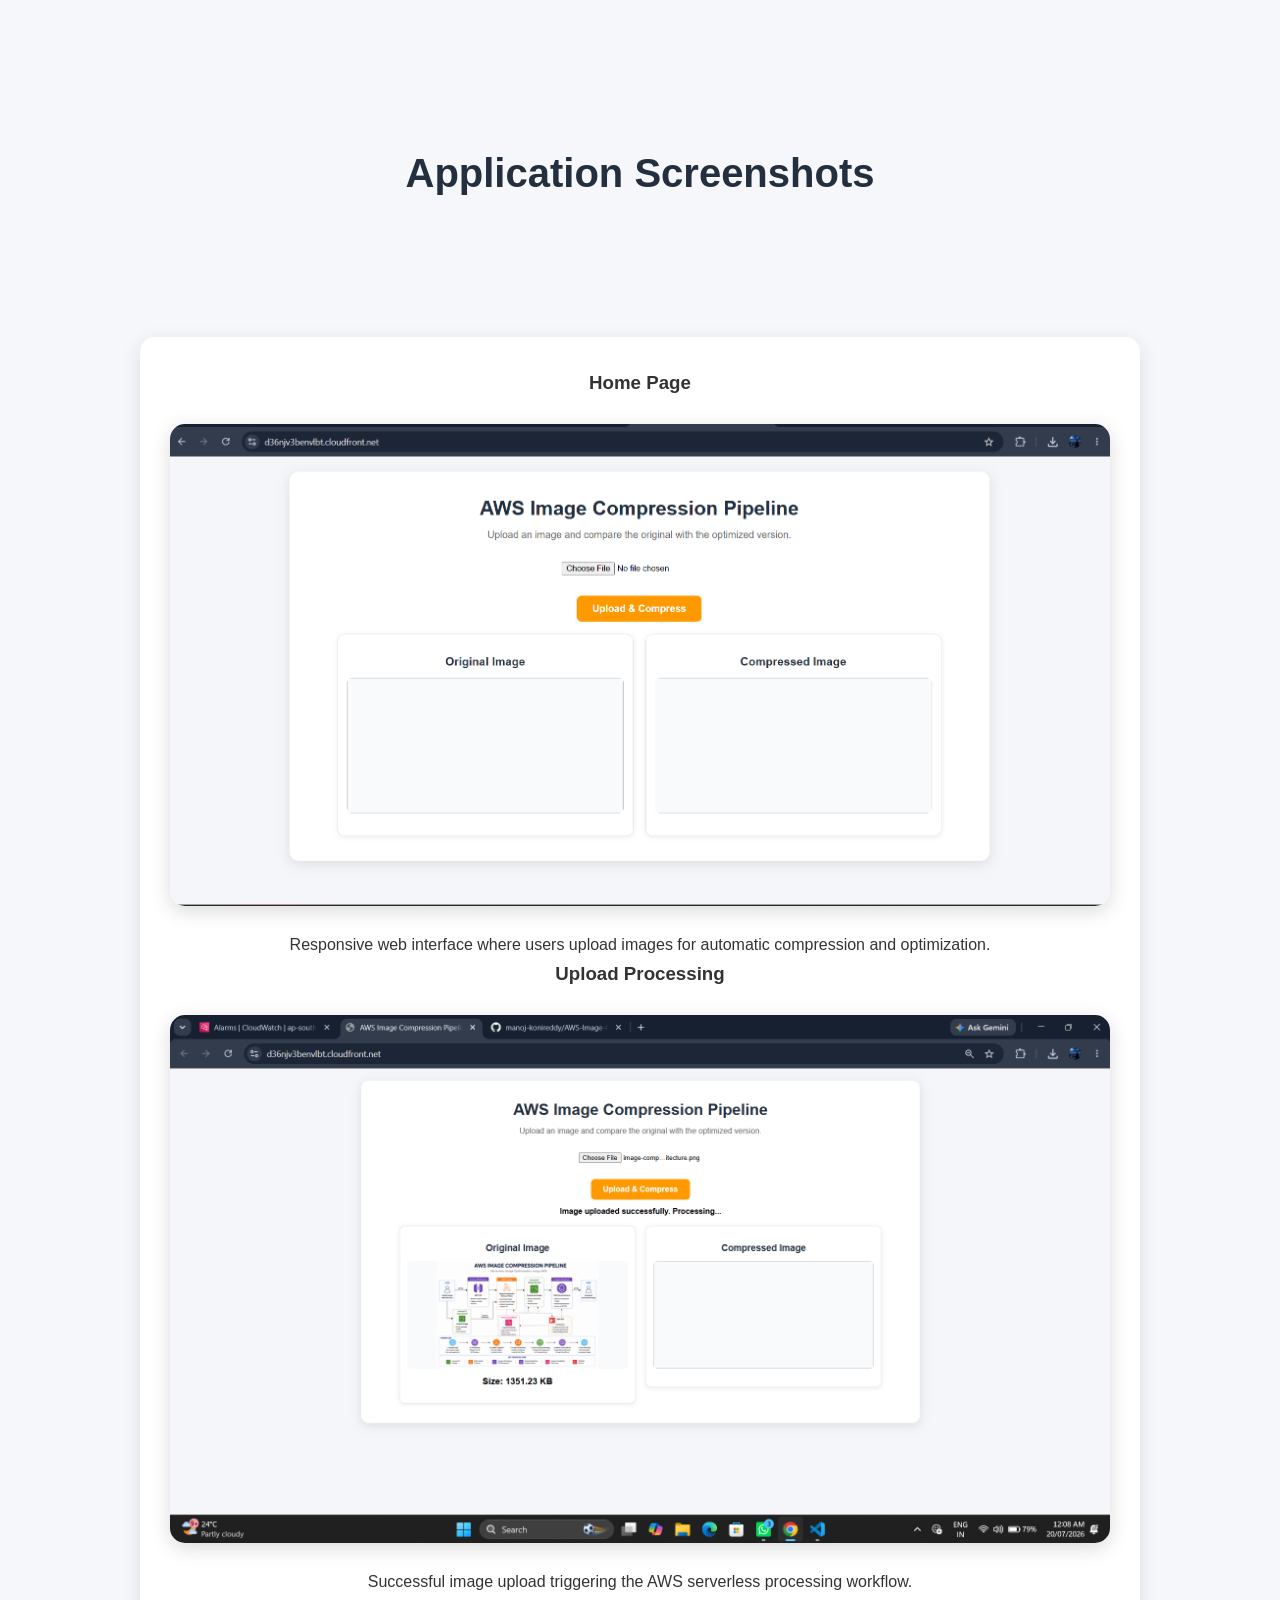
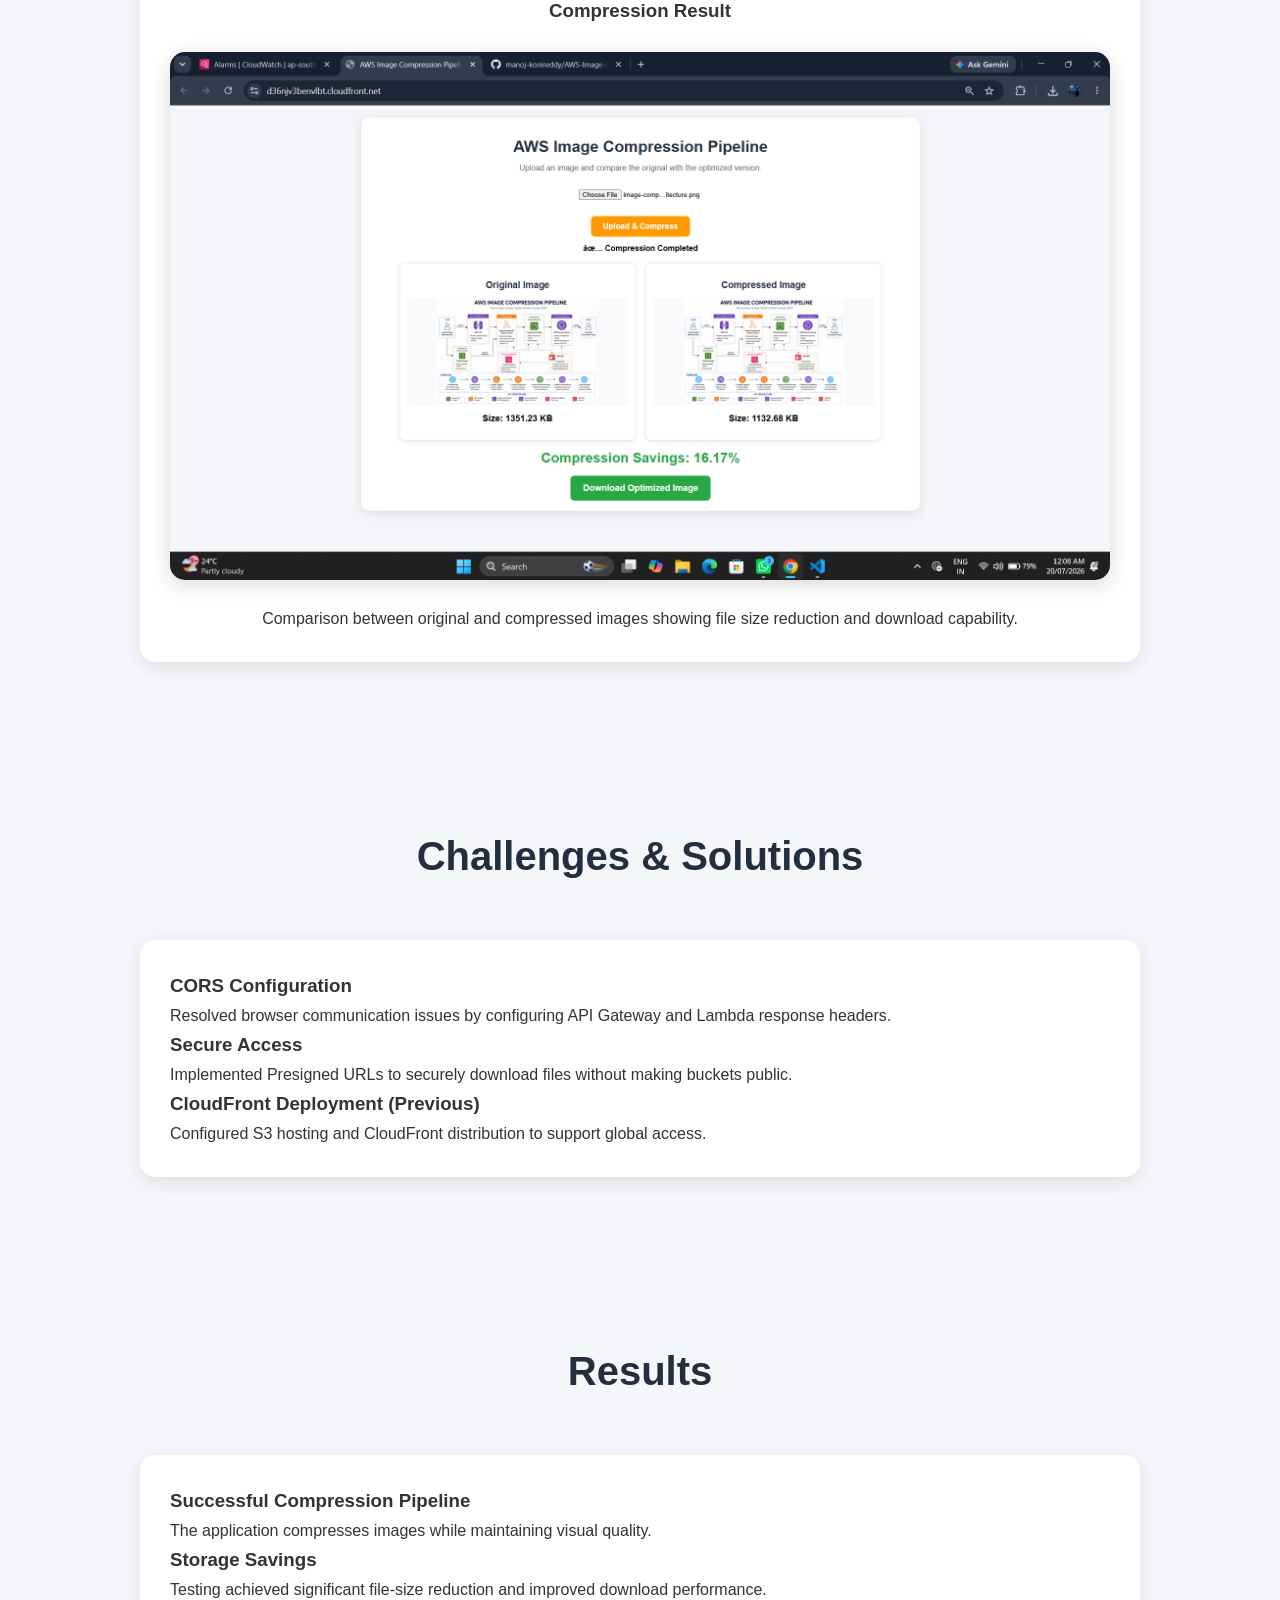
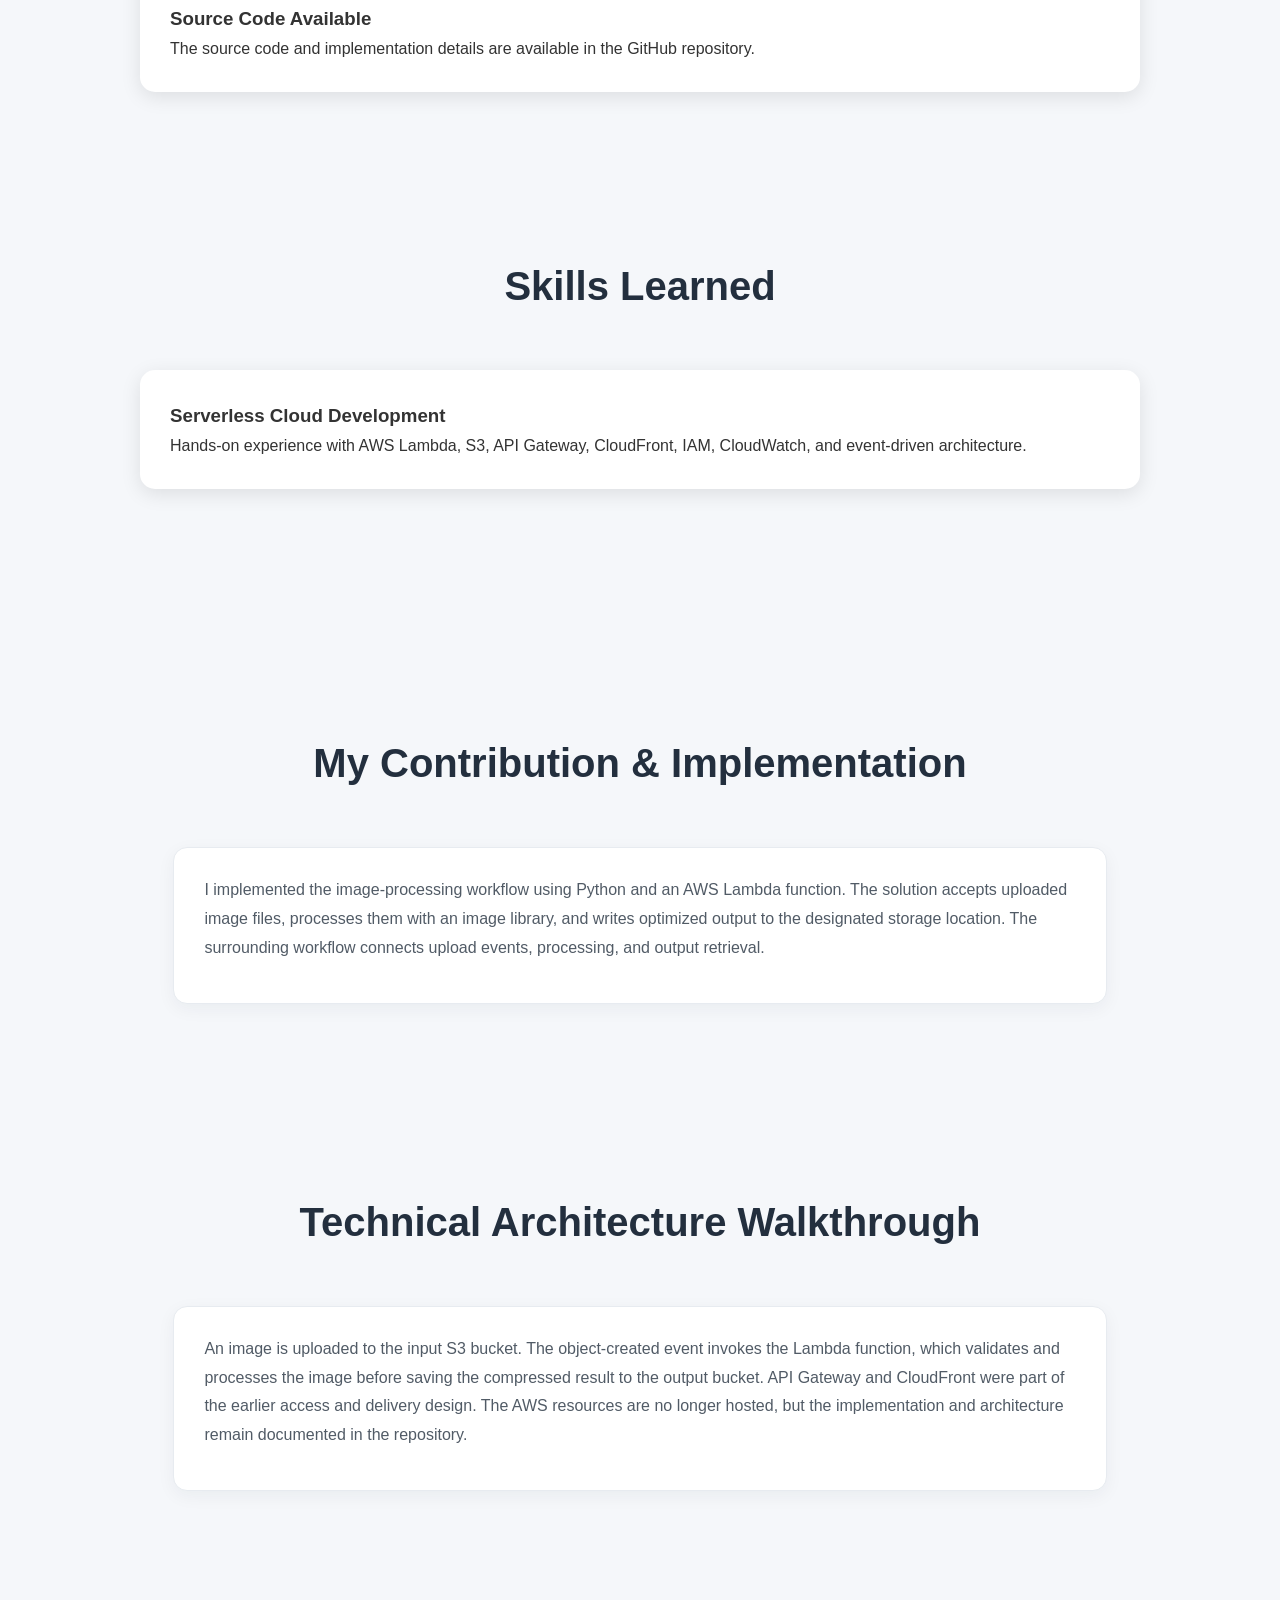
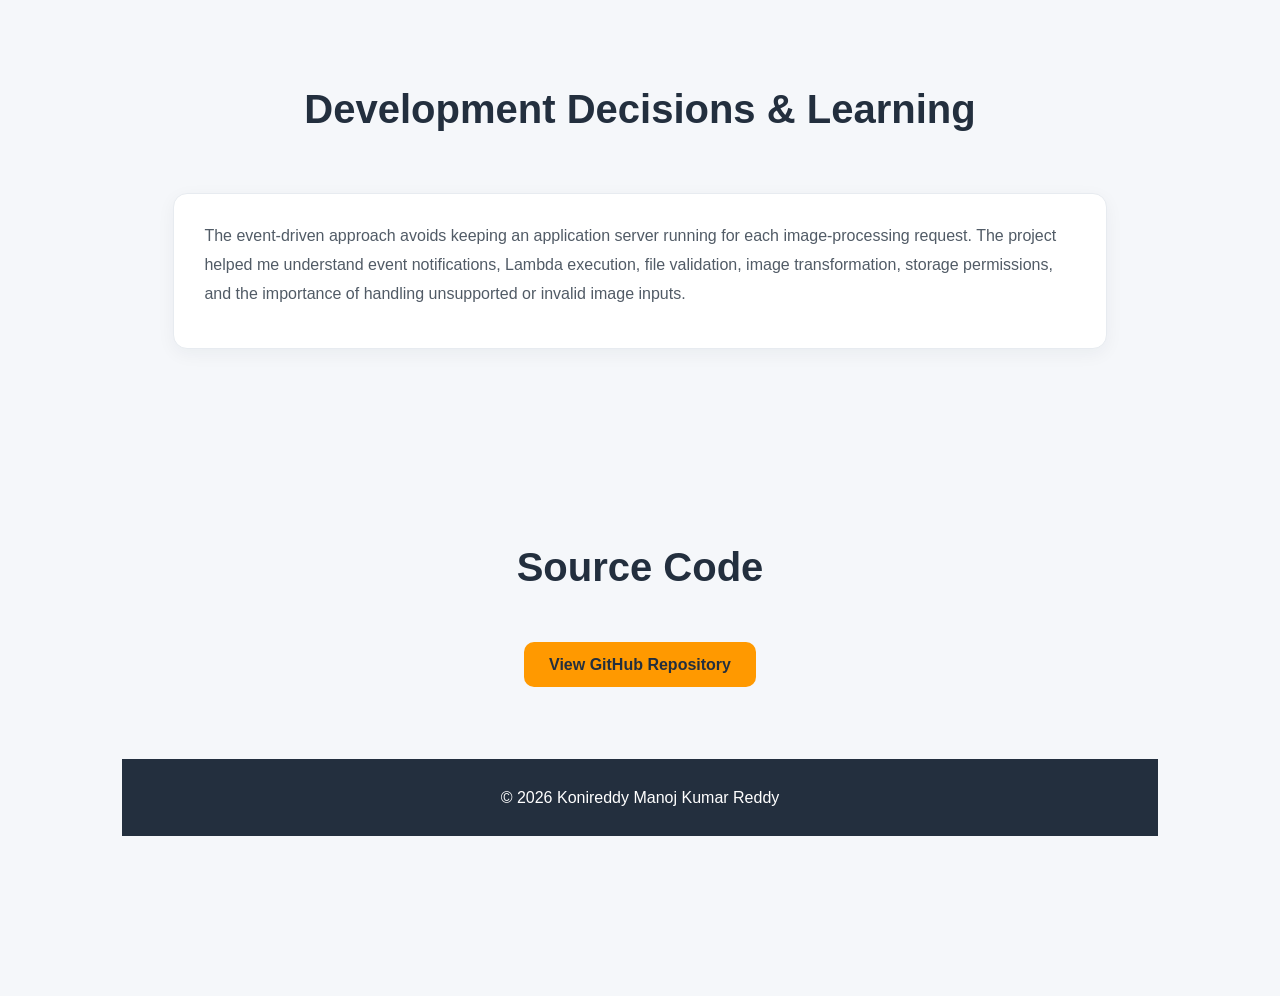
<file: projects/image-compressor.html>
<!DOCTYPE html>
<html lang="en">
<head>
<meta charset="UTF-8">
<meta name="viewport" content="width=device-width, initial-scale=1.0">
<title>AWS Image Compression Pipeline</title>
<link rel="stylesheet" href="../style.css">
</head>
<body>

<nav>
<div class="logo">KMKR</div>
</nav>

<section class="hero">
<div class="hero-container">
<div class="hero-content">

<h1>AWS Image Compression Pipeline</h1>
<h2>Serverless Image Optimization Platform</h2>

<p class="hero-role">
AWS Lambda • Amazon S3 • API Gateway • CloudFront • Python
</p>

<p>
A project-based serverless application that automatically compresses images using AWS Lambda,
stores optimized files in Amazon S3, and securely delivers downloads through Presigned URLs.
</p>

<p class="project-note">Project source code and implementation details are available on GitHub. Live hosting is currently inactive.</p>

<div class="buttons">
<a href="https://github.com/manoj-konireddy/AWS-Image-Compression-Pipeline" target="_blank" rel="noopener" class="btn">GitHub Repository</a>
<button onclick="history.back()" class="btn secondary">Back To Portfolio</button>
</div>

</div>
</div>
</section>

<section>
<h2>Project Highlights</h2>
<div class="project-overview">
<h3>100% Serverless</h3>
<p>Built entirely using AWS managed services with no servers to provision or maintain.</p>

<h3>Event-Driven Processing</h3>
<p>Image uploads automatically trigger AWS Lambda functions through S3 event notifications.</p>

<h3>Secure Downloads</h3>
<p>Compressed images are delivered using Presigned URLs without exposing storage buckets publicly.</p>
</div>
</section>

<section>
<h2>Project Overview</h2>
<div class="project-overview">
<h3>Automated Image Optimization</h3>
<p>Users upload images through a responsive web application and receive optimized versions automatically.</p>

<h3>Scalable Cloud Architecture</h3>
<p>The solution leverages AWS services to process images efficiently while maintaining scalability and reliability.</p>

<h3>Previous Deployment</h3>
<p>The application was previously delivered through Amazon CloudFront. The AWS hosting environment is currently inactive; the source code and architecture remain available for review.</p>
</div>
</section>

<section>
<h2>Architecture</h2>
<div class="project-overview architecture-section">

<img
src="../architecture/image-compression-architecture.png"
alt="AWS Image Compression Pipeline Architecture"
class="architecture-image-large gallery-image">
<p>
The workflow begins with image upload through the frontend. API Gateway invokes Lambda, images are stored in an S3 input bucket, processed automatically, saved to an output bucket, and securely delivered back to users.
</p>
</div>
</section>

<section>
<h2>Technology Stack</h2>
<ul class="features">
<li>Amazon S3</li>
<li>AWS Lambda</li>
<li>Amazon API Gateway</li>
<li>Amazon CloudFront</li>
<li>Amazon CloudWatch</li>
<li>AWS IAM</li>
<li>Python</li>
<li>Pillow (PIL)</li>
</ul>
</section>

<section>
<h2>Key Features</h2>
<div class="project-overview">
<h3>Automatic Compression</h3>
<p>Images are compressed immediately after upload.</p>
<h3>Side-by-Side Comparison</h3>
<p>Users can compare original and compressed images along with file size information.</p>
<h3>Cloud-Based Processing</h3>
<p>All processing occurs within AWS without requiring local software installation.</p>
</div>
</section>

<section>
<h2>Project Workflow</h2>
<div class="project-overview">
<h3>Upload</h3>
<p>User uploads an image from the browser.</p>
<h3>Trigger</h3>
<p>S3 upload automatically triggers a Lambda function.</p>
<h3>Compression</h3>
<p>Python and Pillow optimize the image and store the result.</p>
<h3>Download</h3>
<p>A secure Presigned URL is generated for download.</p>
</div>
</section>

<section>
<h2>Application Screenshots</h2>
<section>

<div class="project-overview">

<h3 style="text-align:center;">

Home Page

</h3>

<img
src="../screenshots/home-page.png"
alt="Home Page"
class="project-screenshot gallery-image">

<p style="text-align:center;">

Responsive web interface where users upload images
for automatic compression and optimization.

</p>

<h3 style="text-align:center;">

Upload Processing

</h3>

<img
src="../screenshots/upload-success.png"
alt="Upload Success"
class="project-screenshot gallery-image">

<p style="text-align:center;">

Successful image upload triggering the AWS
serverless processing workflow.

</p>

<h3 style="text-align:center;">

Compression Result

</h3>

<img
src="../screenshots/compression-result.png"
alt="Compression Result"
class="project-screenshot gallery-image">

<p style="text-align:center;">

Comparison between original and compressed images
showing file size reduction and download capability.

</p>

</div>

</section>

<section>
<h2>Challenges & Solutions</h2>
<div class="project-overview">
<h3>CORS Configuration</h3>
<p>Resolved browser communication issues by configuring API Gateway and Lambda response headers.</p>
<h3>Secure Access</h3>
<p>Implemented Presigned URLs to securely download files without making buckets public.</p>
<h3>CloudFront Deployment (Previous)</h3>
<p>Configured S3 hosting and CloudFront distribution to support global access.</p>
</div>
</section>

<section>
<h2>Results</h2>
<div class="project-overview">
<h3>Successful Compression Pipeline</h3>
<p>The application compresses images while maintaining visual quality.</p>
<h3>Storage Savings</h3>
<p>Testing achieved significant file-size reduction and improved download performance.</p>
<h3>Source Code Available</h3>
<p>The source code and implementation details are available in the GitHub repository.</p>
</div>
</section>

<section>
<h2>Skills Learned</h2>
<div class="project-overview">
<h3>Serverless Cloud Development</h3>
<p>Hands-on experience with AWS Lambda, S3, API Gateway, CloudFront, IAM, CloudWatch, and event-driven architecture.</p>
</div>
</section>

<section>

<section>
  <h2>My Contribution & Implementation</h2>
  <div class="case-study-panel">
    <p>I implemented the image-processing workflow using Python and an AWS Lambda function. The solution accepts uploaded image files, processes them with an image library, and writes optimized output to the designated storage location. The surrounding workflow connects upload events, processing, and output retrieval.</p>
  </div>
</section>

<section>
  <h2>Technical Architecture Walkthrough</h2>
  <div class="case-study-panel">
    <p>An image is uploaded to the input S3 bucket. The object-created event invokes the Lambda function, which validates and processes the image before saving the compressed result to the output bucket. API Gateway and CloudFront were part of the earlier access and delivery design. The AWS resources are no longer hosted, but the implementation and architecture remain documented in the repository.</p>
  </div>
</section>

<section>
  <h2>Development Decisions & Learning</h2>
  <div class="case-study-panel">
    <p>The event-driven approach avoids keeping an application server running for each image-processing request. The project helped me understand event notifications, Lambda execution, file validation, image transformation, storage permissions, and the importance of handling unsupported or invalid image inputs.</p>
  </div>
</section>

<section>
<h2>Source Code</h2>
<div style="text-align:center;">
<a href="https://github.com/manoj-konireddy/AWS-Image-Compression-Pipeline" target="_blank" rel="noopener" class="btn">View GitHub Repository</a>
</div>
</section>

<footer>
<p>© 2026 Konireddy Manoj Kumar Reddy</p>
</footer>

</body>

<!-- ==========================================
IMAGE VIEWER
========================================== -->

<div id="imageViewer" class="image-viewer">

    <span class="viewer-close">&times;</span>

    <button class="viewer-btn viewer-prev">
        &#10094;
    </button>

    <img
    id="viewerImage"
    class="viewer-image"
    alt="Preview">

    <button class="viewer-btn viewer-next">
        &#10095;
    </button>

    <div id="viewerCounter"
    class="viewer-counter">
    </div>

</div>

<script src="../gallery.js"></script>

</html>
</file>
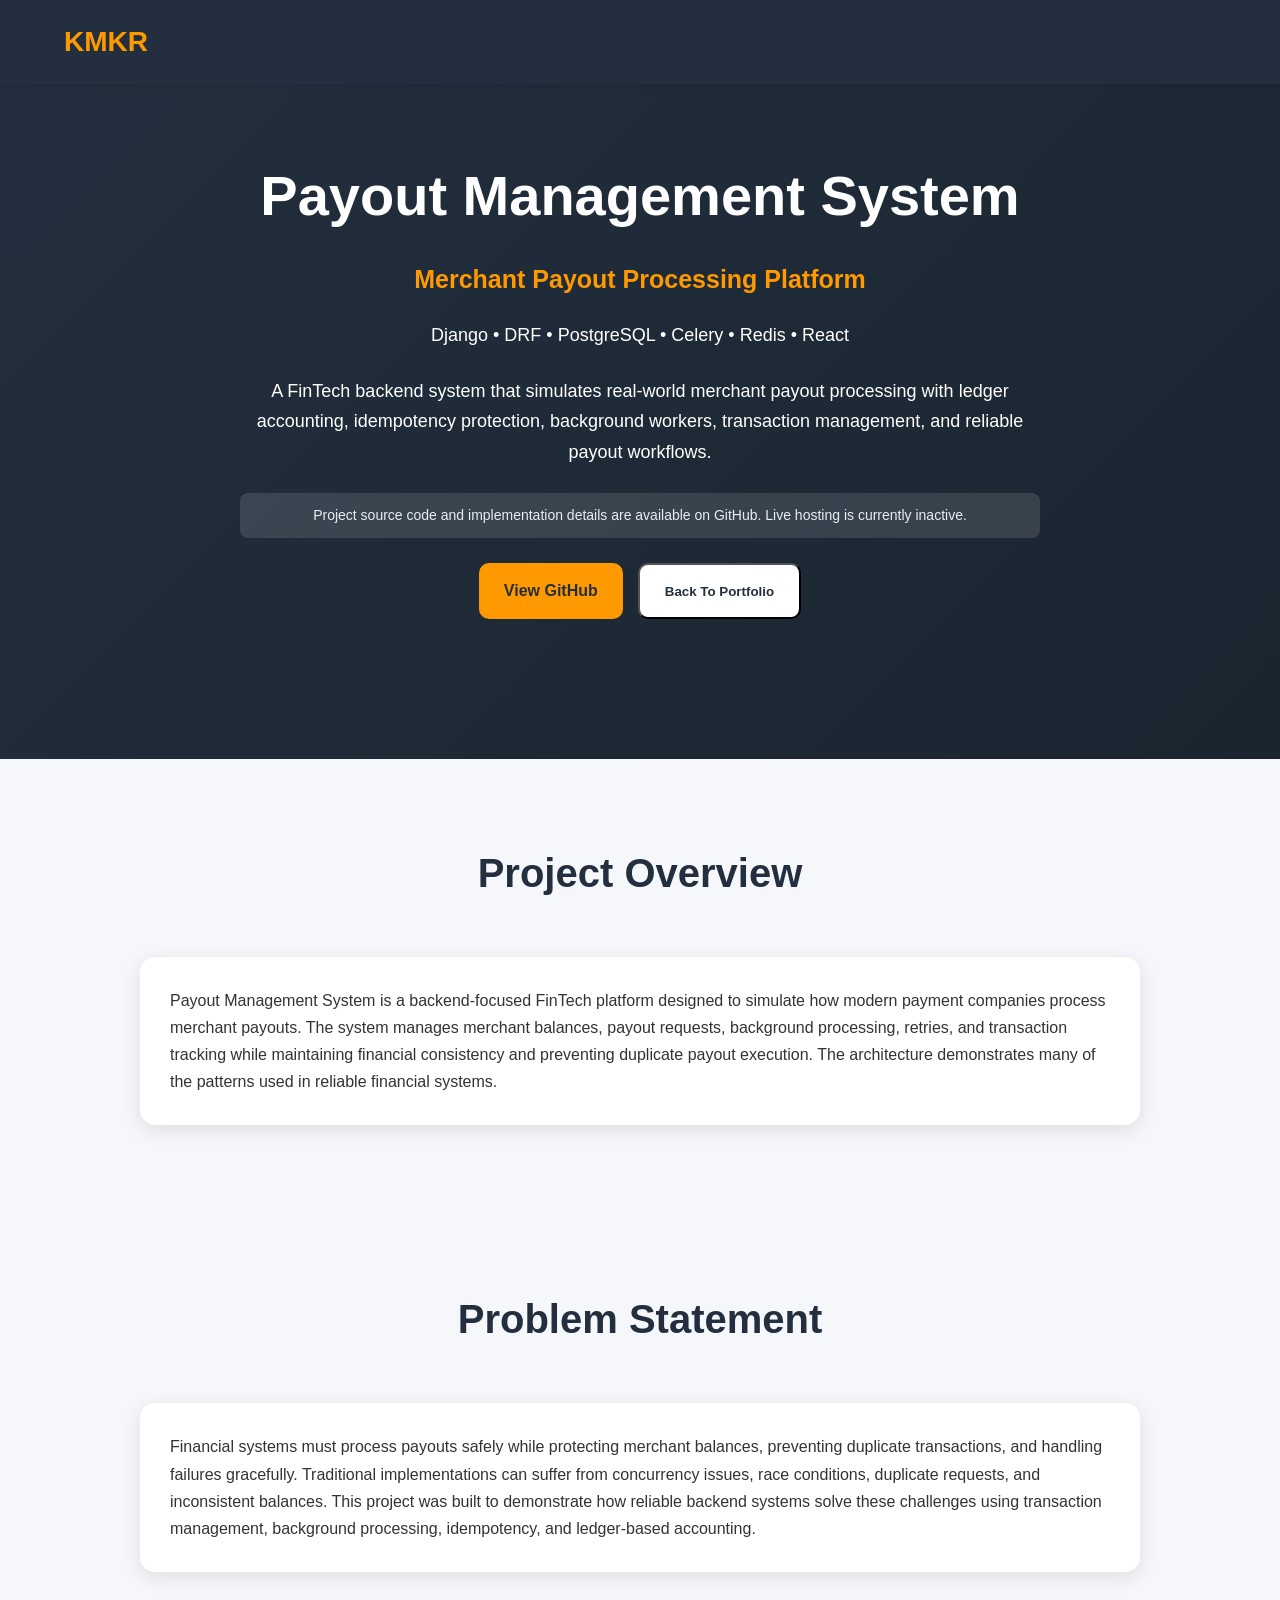
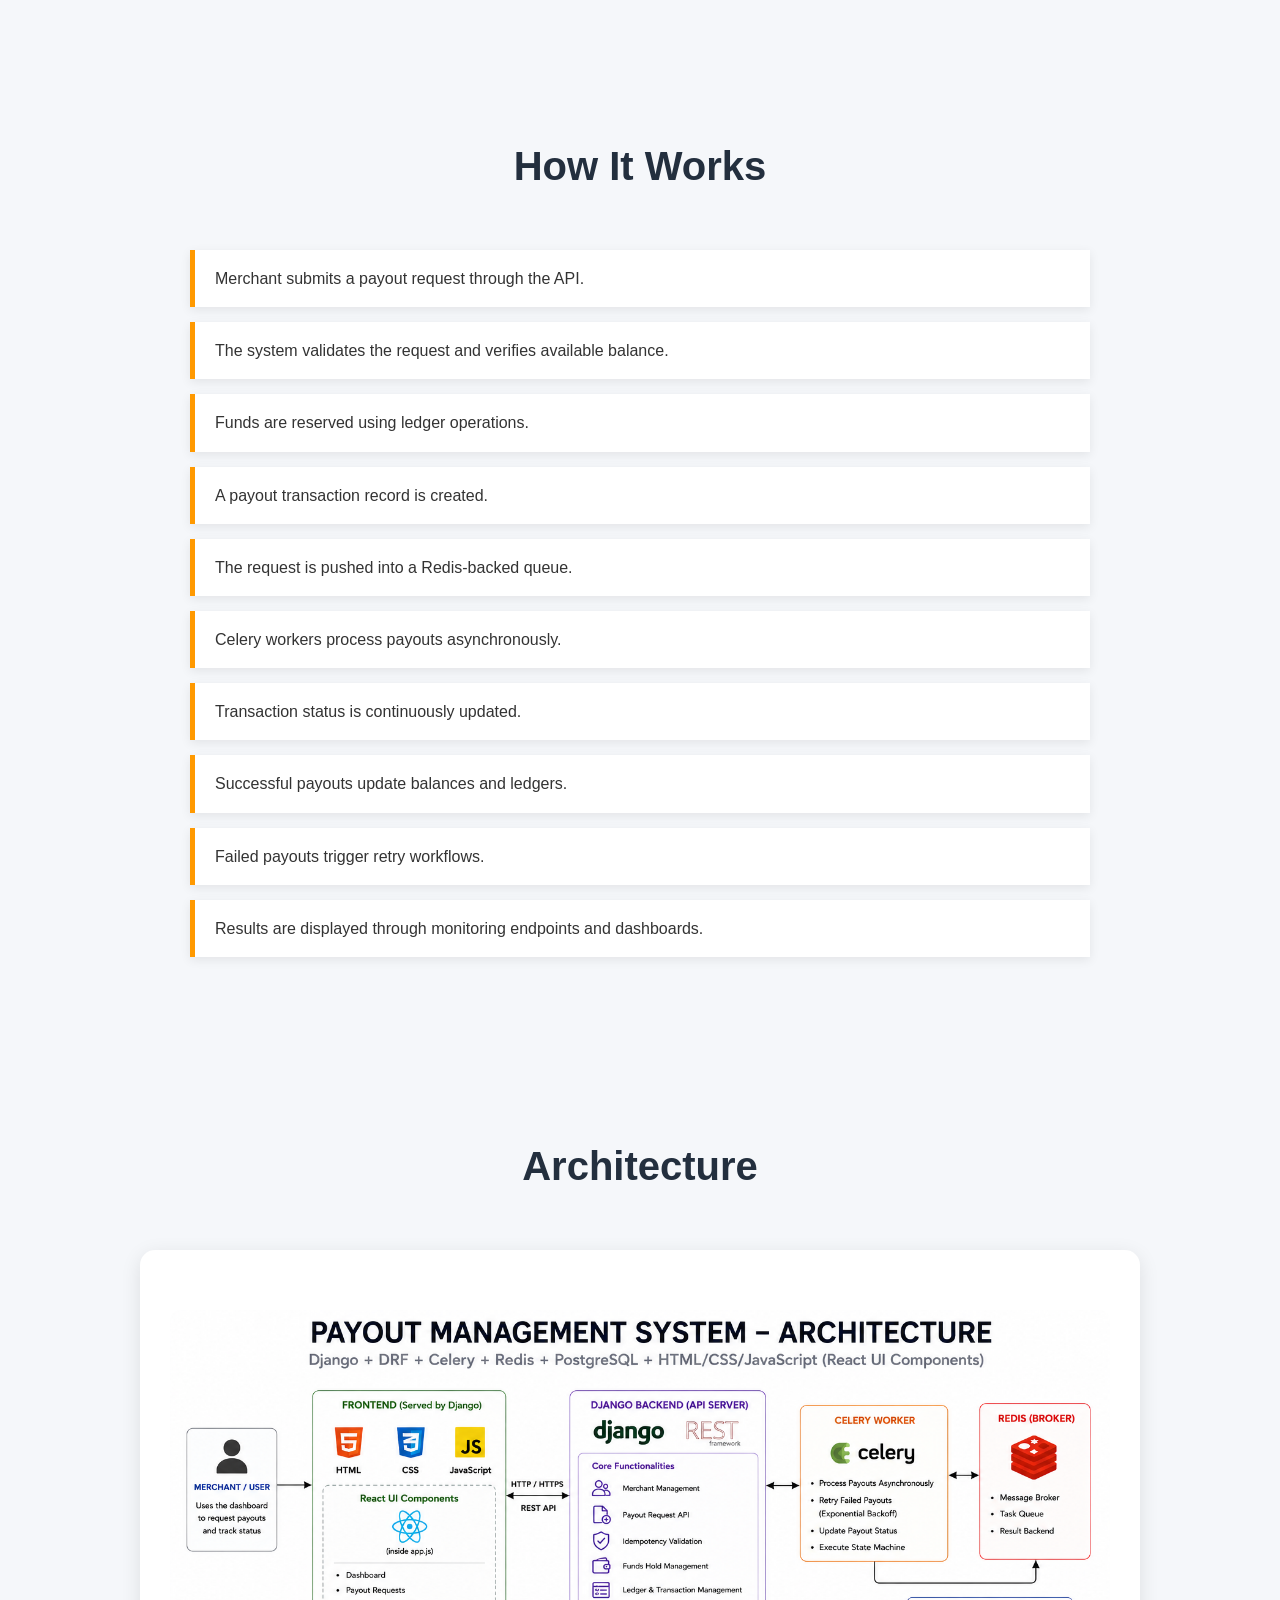
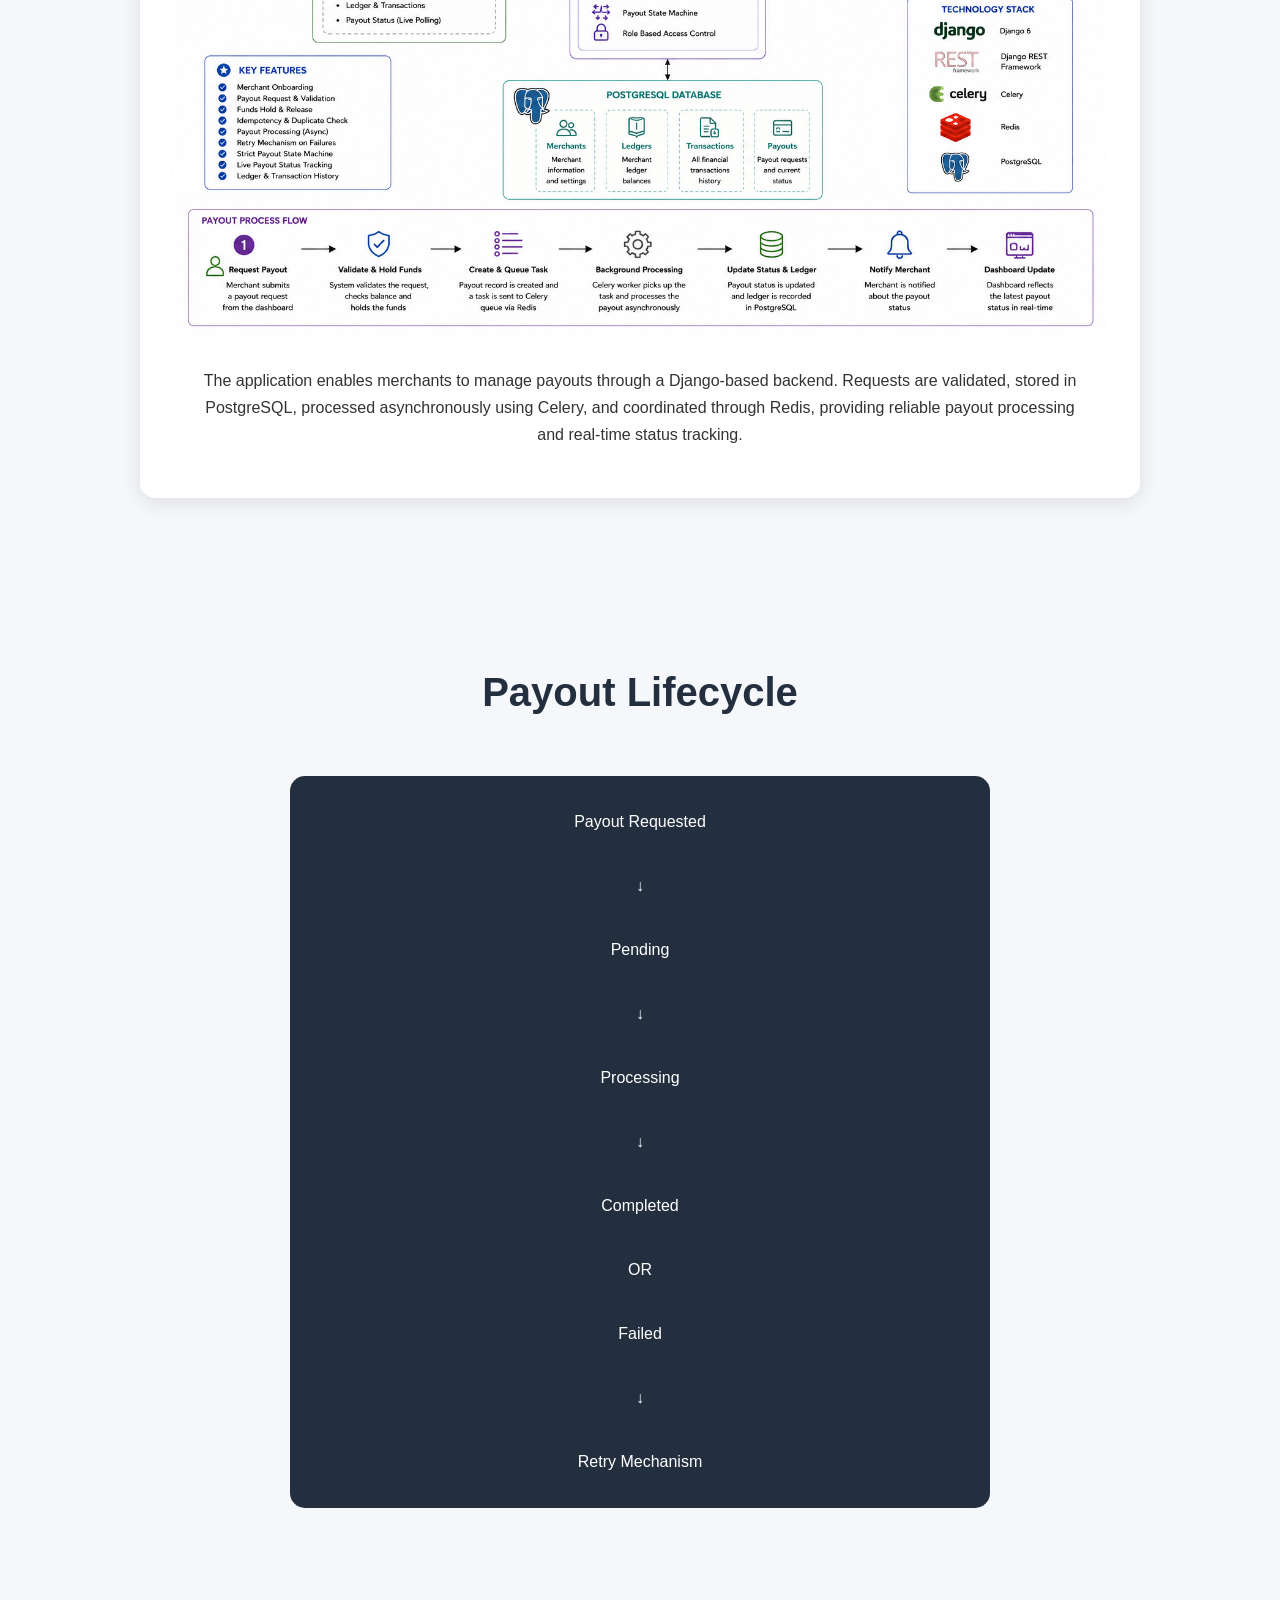
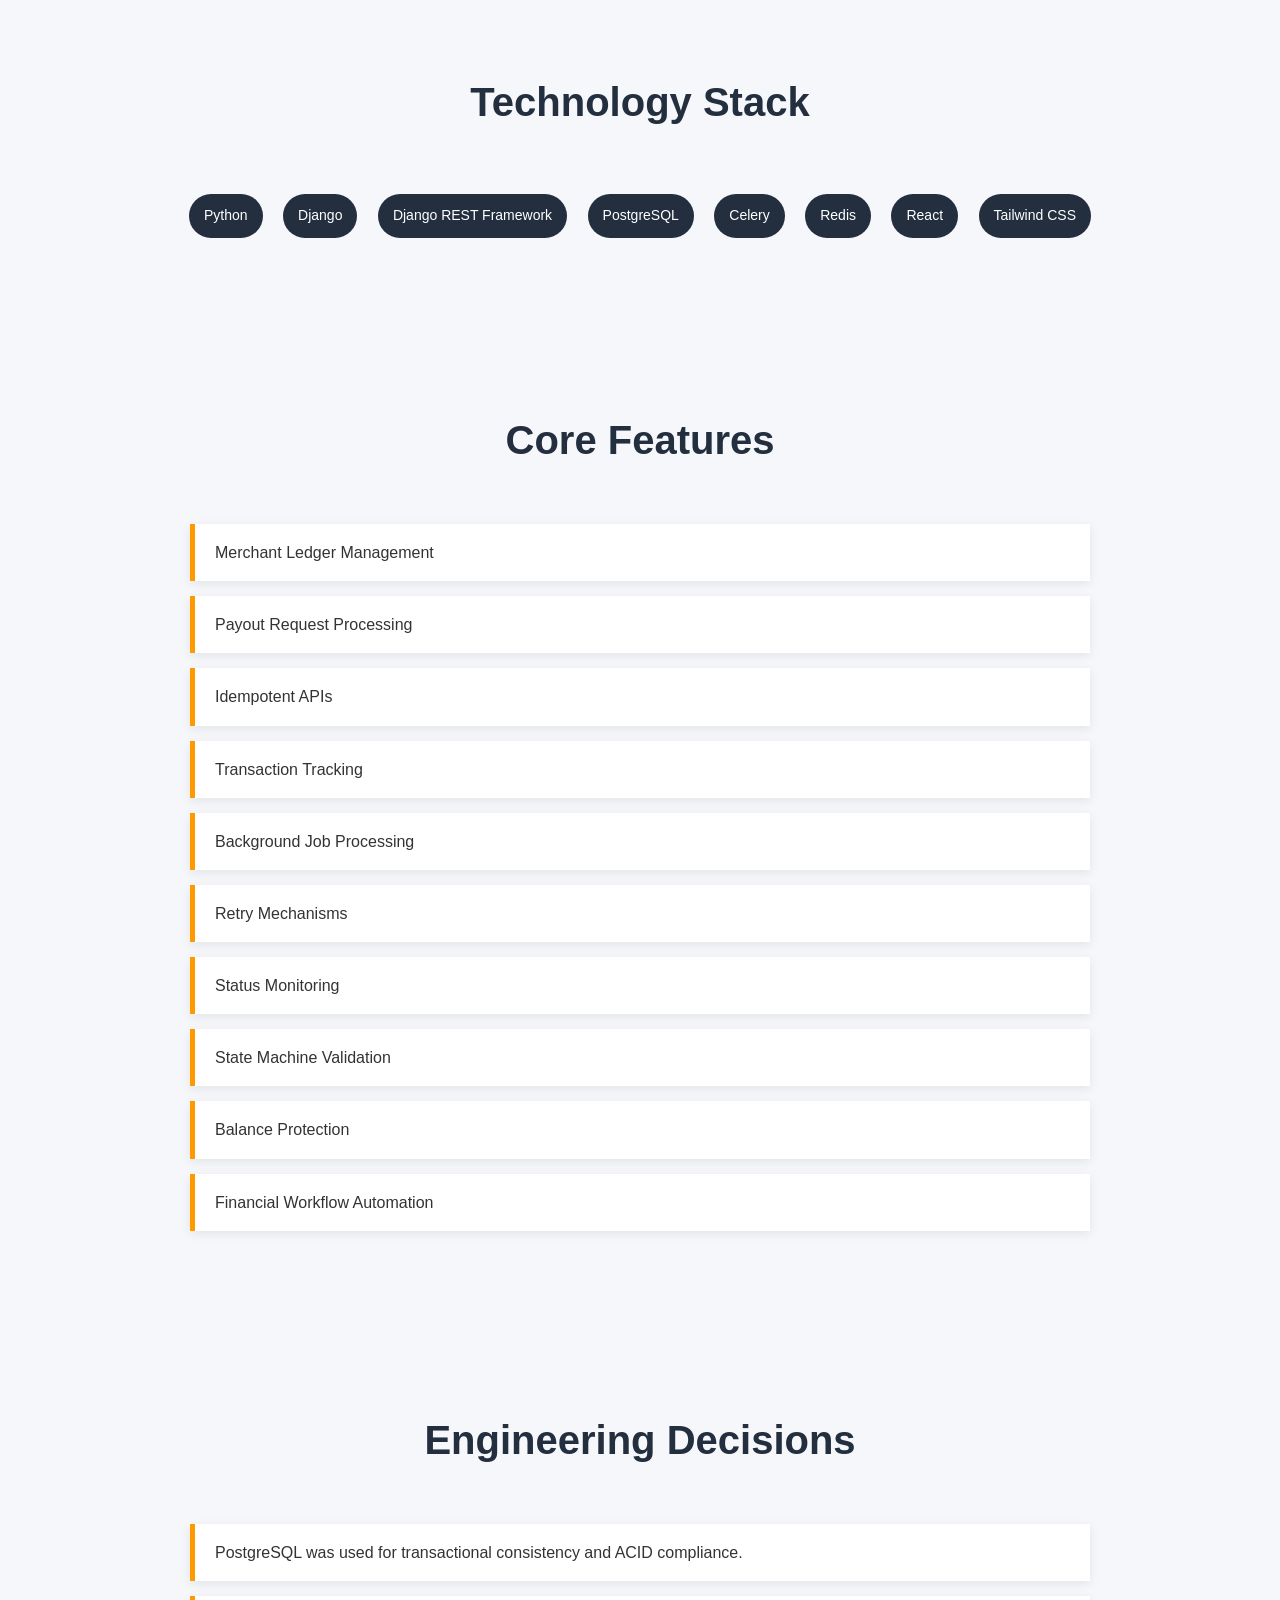
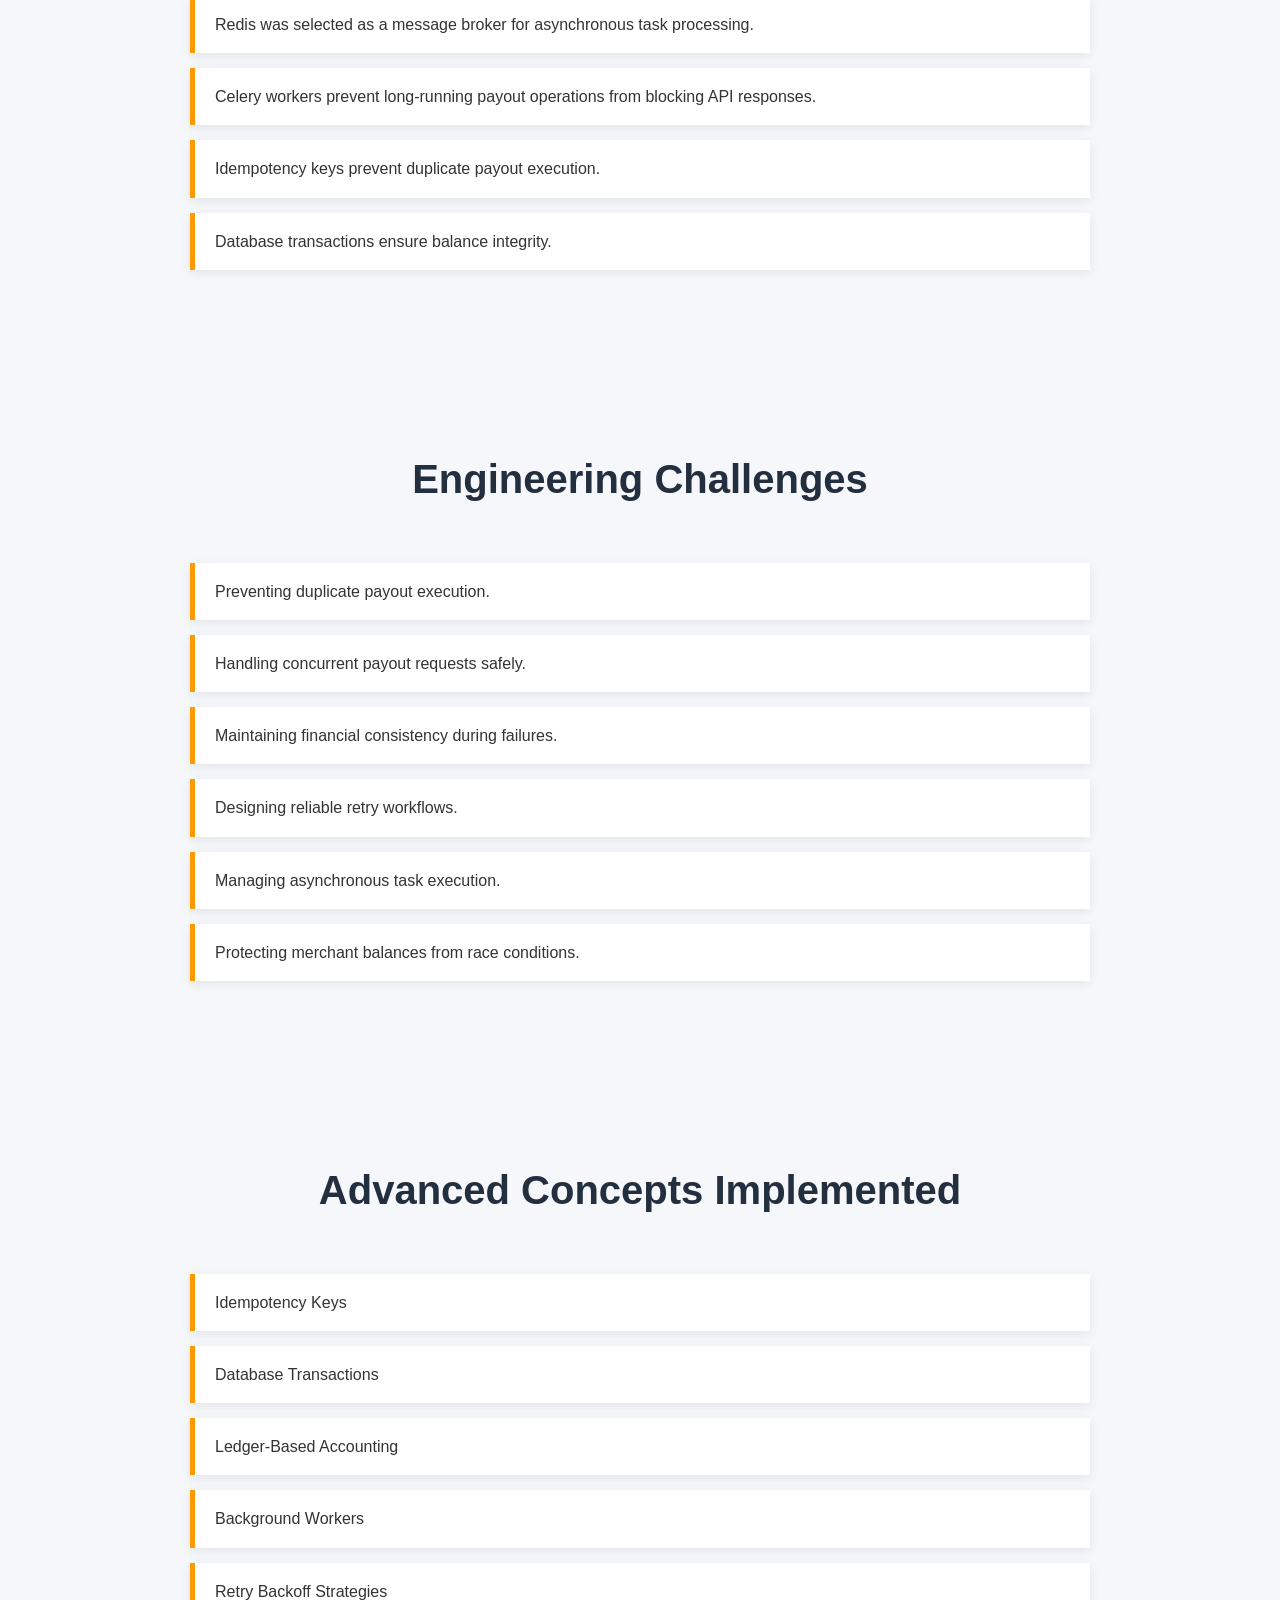
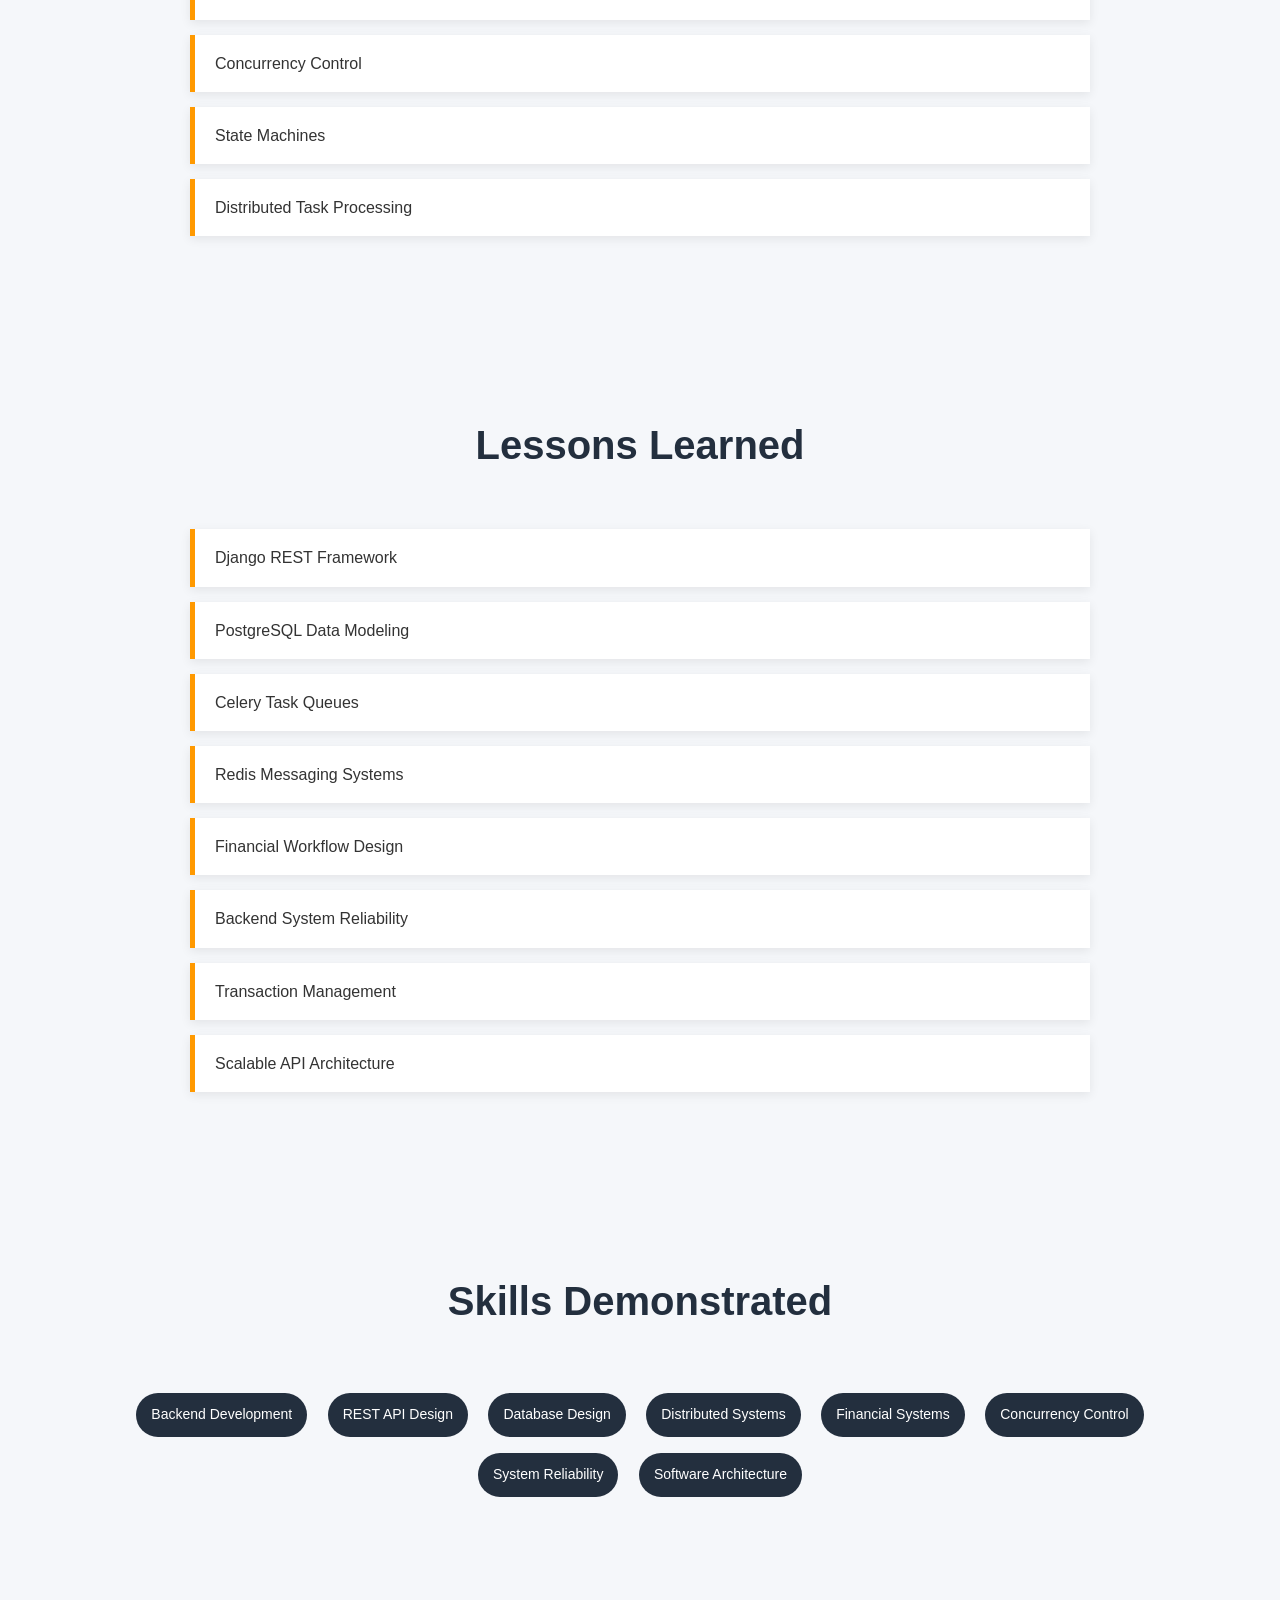
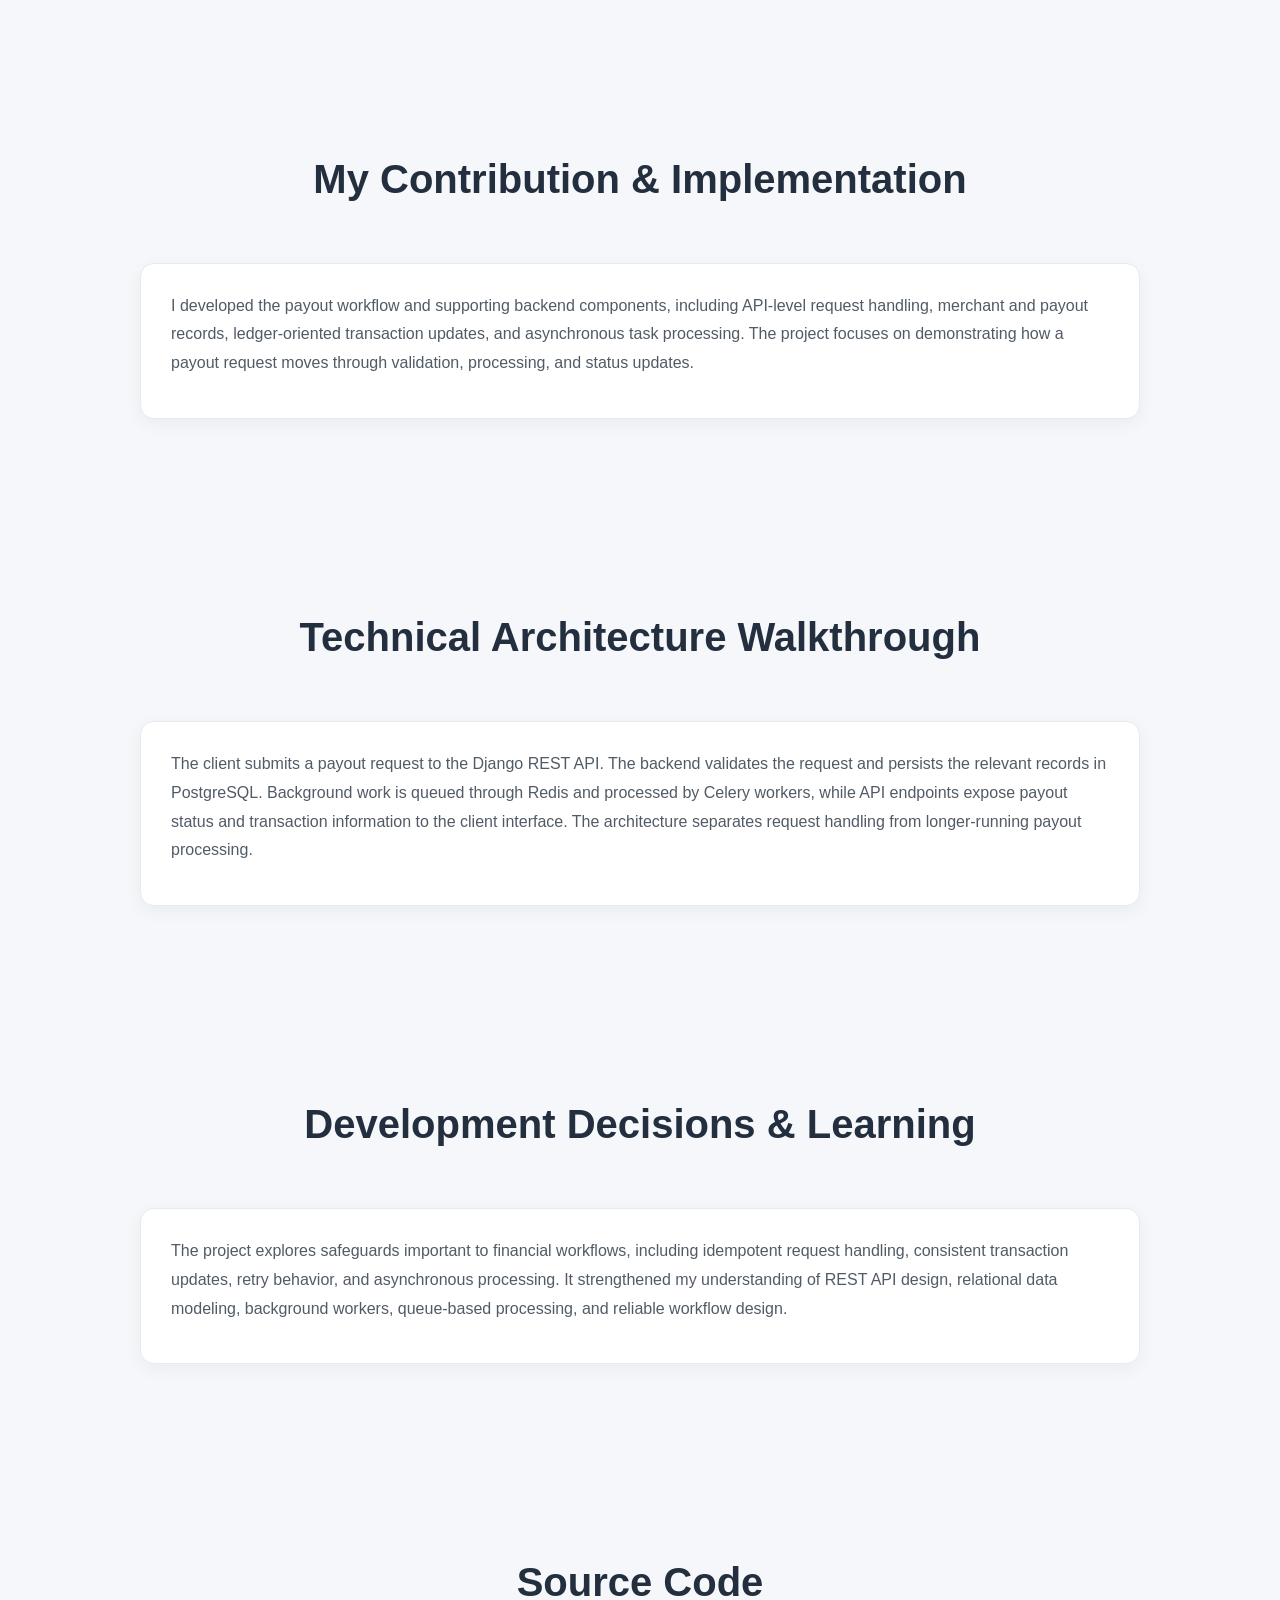
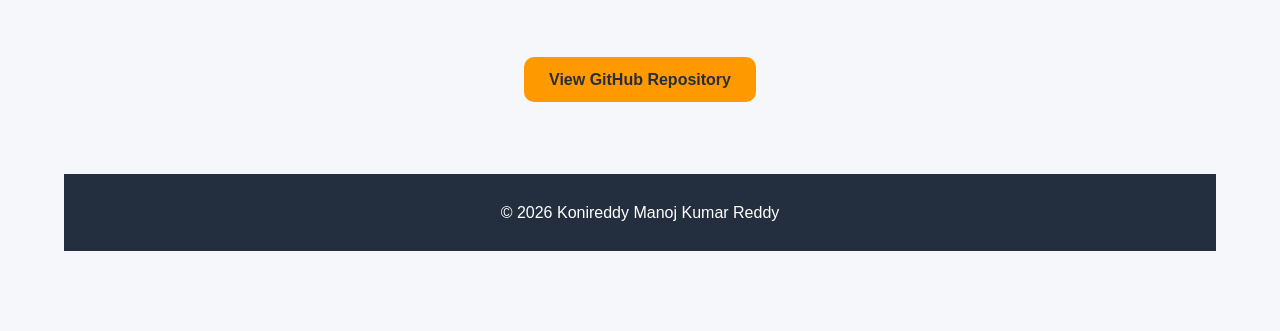
<file: projects/playto-payout-engine.html>
<!DOCTYPE html>
<html lang="en">

<head>

<meta charset="UTF-8">
<meta name="viewport" content="width=device-width, initial-scale=1.0">

<title>
Payout Management System | Konireddy Manoj Kumar Reddy
</title>

<link rel="stylesheet" href="../style.css">

</head>

<body>

<nav>
<div class="logo">KMKR</div>
</nav>

<section class="hero">

    <div class="hero-container">

        <div class="hero-content">

            <h1>Payout Management System</h1>

            <h2>Merchant Payout Processing Platform</h2>

            <p class="hero-role">
                Django • DRF • PostgreSQL • Celery • Redis • React
            </p>

            <p>
                A FinTech backend system that simulates real-world
                merchant payout processing with ledger accounting,
                idempotency protection, background workers,
                transaction management, and reliable payout workflows.
            </p>

            <p class="project-note">Project source code and implementation details are available on GitHub. Live hosting is currently inactive.</p>

            <div class="buttons">

                <a href="https://github.com/manoj-konireddy/playto-payout-engine"
                target="_blank" rel="noopener"
                class="btn">
                    View GitHub
                </a>

                <button
                onclick="history.back()"
                class="btn secondary">
                Back To Portfolio
                </button>

            </div>

        </div>

    </div>

</section>

<section>

<h2>Project Overview</h2>

<div class="project-overview">

<p>

Payout Management System is a backend-focused FinTech
platform designed to simulate how modern payment
companies process merchant payouts.

The system manages merchant balances, payout requests,
background processing, retries, and transaction
tracking while maintaining financial consistency and
preventing duplicate payout execution.

The architecture demonstrates many of the patterns
used in reliable financial systems.

</p>

</div>

</section>

<section>

<h2>Problem Statement</h2>

<div class="project-overview">

<p>

Financial systems must process payouts safely while
protecting merchant balances, preventing duplicate
transactions, and handling failures gracefully.

Traditional implementations can suffer from
concurrency issues, race conditions, duplicate
requests, and inconsistent balances.

This project was built to demonstrate how reliable
backend systems solve these challenges using
transaction management, background processing,
idempotency, and ledger-based accounting.

</p>

</div>

</section>

<section>

<h2>How It Works</h2>

<ul class="features">

<li>
Merchant submits a payout request through the API.
</li>

<li>
The system validates the request and verifies
available balance.
</li>

<li>
Funds are reserved using ledger operations.
</li>

<li>
A payout transaction record is created.
</li>

<li>
The request is pushed into a Redis-backed queue.
</li>

<li>
Celery workers process payouts asynchronously.
</li>

<li>
Transaction status is continuously updated.
</li>

<li>
Successful payouts update balances and ledgers.
</li>

<li>
Failed payouts trigger retry workflows.
</li>

<li>
Results are displayed through monitoring endpoints
and dashboards.
</li>

</ul>

</section>

<section>
<h2>Architecture</h2>

<div class="project-overview architecture-section">

<img
src="../architecture/payout-management-architecture.png"
alt="Payout Management System Architecture"
class="architecture-image-large gallery-image">

<p>
The application enables merchants to manage payouts through a Django-based backend.
Requests are validated, stored in PostgreSQL, processed asynchronously using Celery,
and coordinated through Redis, providing reliable payout processing and real-time
status tracking.
</p>

</div>

</section>

<section>

<h2>Payout Lifecycle</h2>

<div class="architecture-box">

Payout Requested

<br><br>↓<br><br>

Pending

<br><br>↓<br><br>

Processing

<br><br>↓<br><br>

Completed

<br><br>

OR

<br><br>

Failed

<br><br>↓<br><br>

Retry Mechanism

</div>

</section>

<section>

<h2>Technology Stack</h2>

<div style="text-align:center;">

<span class="skill-pill">Python</span>

<span class="skill-pill">Django</span>

<span class="skill-pill">Django REST Framework</span>

<span class="skill-pill">PostgreSQL</span>

<span class="skill-pill">Celery</span>

<span class="skill-pill">Redis</span>

<span class="skill-pill">React</span>

<span class="skill-pill">Tailwind CSS</span>

</div>

</section>

<section>

<h2>Core Features</h2>

<ul class="features">

<li>Merchant Ledger Management</li>

<li>Payout Request Processing</li>

<li>Idempotent APIs</li>

<li>Transaction Tracking</li>

<li>Background Job Processing</li>

<li>Retry Mechanisms</li>

<li>Status Monitoring</li>

<li>State Machine Validation</li>

<li>Balance Protection</li>

<li>Financial Workflow Automation</li>

</ul>

</section>

<section>

<h2>Engineering Decisions</h2>

<ul class="features">

<li>
PostgreSQL was used for transactional consistency
and ACID compliance.
</li>

<li>
Redis was selected as a message broker for
asynchronous task processing.
</li>

<li>
Celery workers prevent long-running payout
operations from blocking API responses.
</li>

<li>
Idempotency keys prevent duplicate payout
execution.
</li>

<li>
Database transactions ensure balance integrity.
</li>

</ul>

</section>

<section>

<h2>Engineering Challenges</h2>

<ul class="features">

<li>
Preventing duplicate payout execution.
</li>

<li>
Handling concurrent payout requests safely.
</li>

<li>
Maintaining financial consistency during failures.
</li>

<li>
Designing reliable retry workflows.
</li>

<li>
Managing asynchronous task execution.
</li>

<li>
Protecting merchant balances from race conditions.
</li>

</ul>

</section>

<section>

<h2>Advanced Concepts Implemented</h2>

<ul class="features">

<li>Idempotency Keys</li>

<li>Database Transactions</li>

<li>Ledger-Based Accounting</li>

<li>Background Workers</li>

<li>Retry Backoff Strategies</li>

<li>Concurrency Control</li>

<li>State Machines</li>

<li>Distributed Task Processing</li>

</ul>

</section>

<section>

<h2>Lessons Learned</h2>

<ul class="features">

<li>Django REST Framework</li>

<li>PostgreSQL Data Modeling</li>

<li>Celery Task Queues</li>

<li>Redis Messaging Systems</li>

<li>Financial Workflow Design</li>

<li>Backend System Reliability</li>

<li>Transaction Management</li>

<li>Scalable API Architecture</li>

</ul>

</section>

<section>

<h2>Skills Demonstrated</h2>

<div style="text-align:center;">

<span class="skill-pill">Backend Development</span>

<span class="skill-pill">REST API Design</span>

<span class="skill-pill">Database Design</span>

<span class="skill-pill">Distributed Systems</span>

<span class="skill-pill">Financial Systems</span>

<span class="skill-pill">Concurrency Control</span>

<span class="skill-pill">System Reliability</span>

<span class="skill-pill">Software Architecture</span>

</div>

</section>

<section>


<section>
  <h2>My Contribution & Implementation</h2>
  <div class="case-study-panel">
    <p>I developed the payout workflow and supporting backend components, including API-level request handling, merchant and payout records, ledger-oriented transaction updates, and asynchronous task processing. The project focuses on demonstrating how a payout request moves through validation, processing, and status updates.</p>
  </div>
</section>

<section>
  <h2>Technical Architecture Walkthrough</h2>
  <div class="case-study-panel">
    <p>The client submits a payout request to the Django REST API. The backend validates the request and persists the relevant records in PostgreSQL. Background work is queued through Redis and processed by Celery workers, while API endpoints expose payout status and transaction information to the client interface. The architecture separates request handling from longer-running payout processing.</p>
  </div>
</section>

<section>
  <h2>Development Decisions & Learning</h2>
  <div class="case-study-panel">
    <p>The project explores safeguards important to financial workflows, including idempotent request handling, consistent transaction updates, retry behavior, and asynchronous processing. It strengthened my understanding of REST API design, relational data modeling, background workers, queue-based processing, and reliable workflow design.</p>
  </div>
</section>

<section>
<h2>Source Code</h2>
<div style="text-align:center;">
<a href="https://github.com/manoj-konireddy/playto-payout-engine" target="_blank" rel="noopener" class="btn">View GitHub Repository</a>
</div>
</section>

<footer>

<p>
© 2026 Konireddy Manoj Kumar Reddy
</p>

</footer>

</body>

<!-- ==========================================
IMAGE VIEWER
========================================== -->

<div id="imageViewer" class="image-viewer">

    <span class="viewer-close">&times;</span>

    <button class="viewer-btn viewer-prev">
        &#10094;
    </button>

    <img
    id="viewerImage"
    class="viewer-image"
    alt="Preview">

    <button class="viewer-btn viewer-next">
        &#10095;
    </button>

    <div id="viewerCounter"
    class="viewer-counter">
    </div>

</div>

<script src="../gallery.js"></script>

</html>
</file>
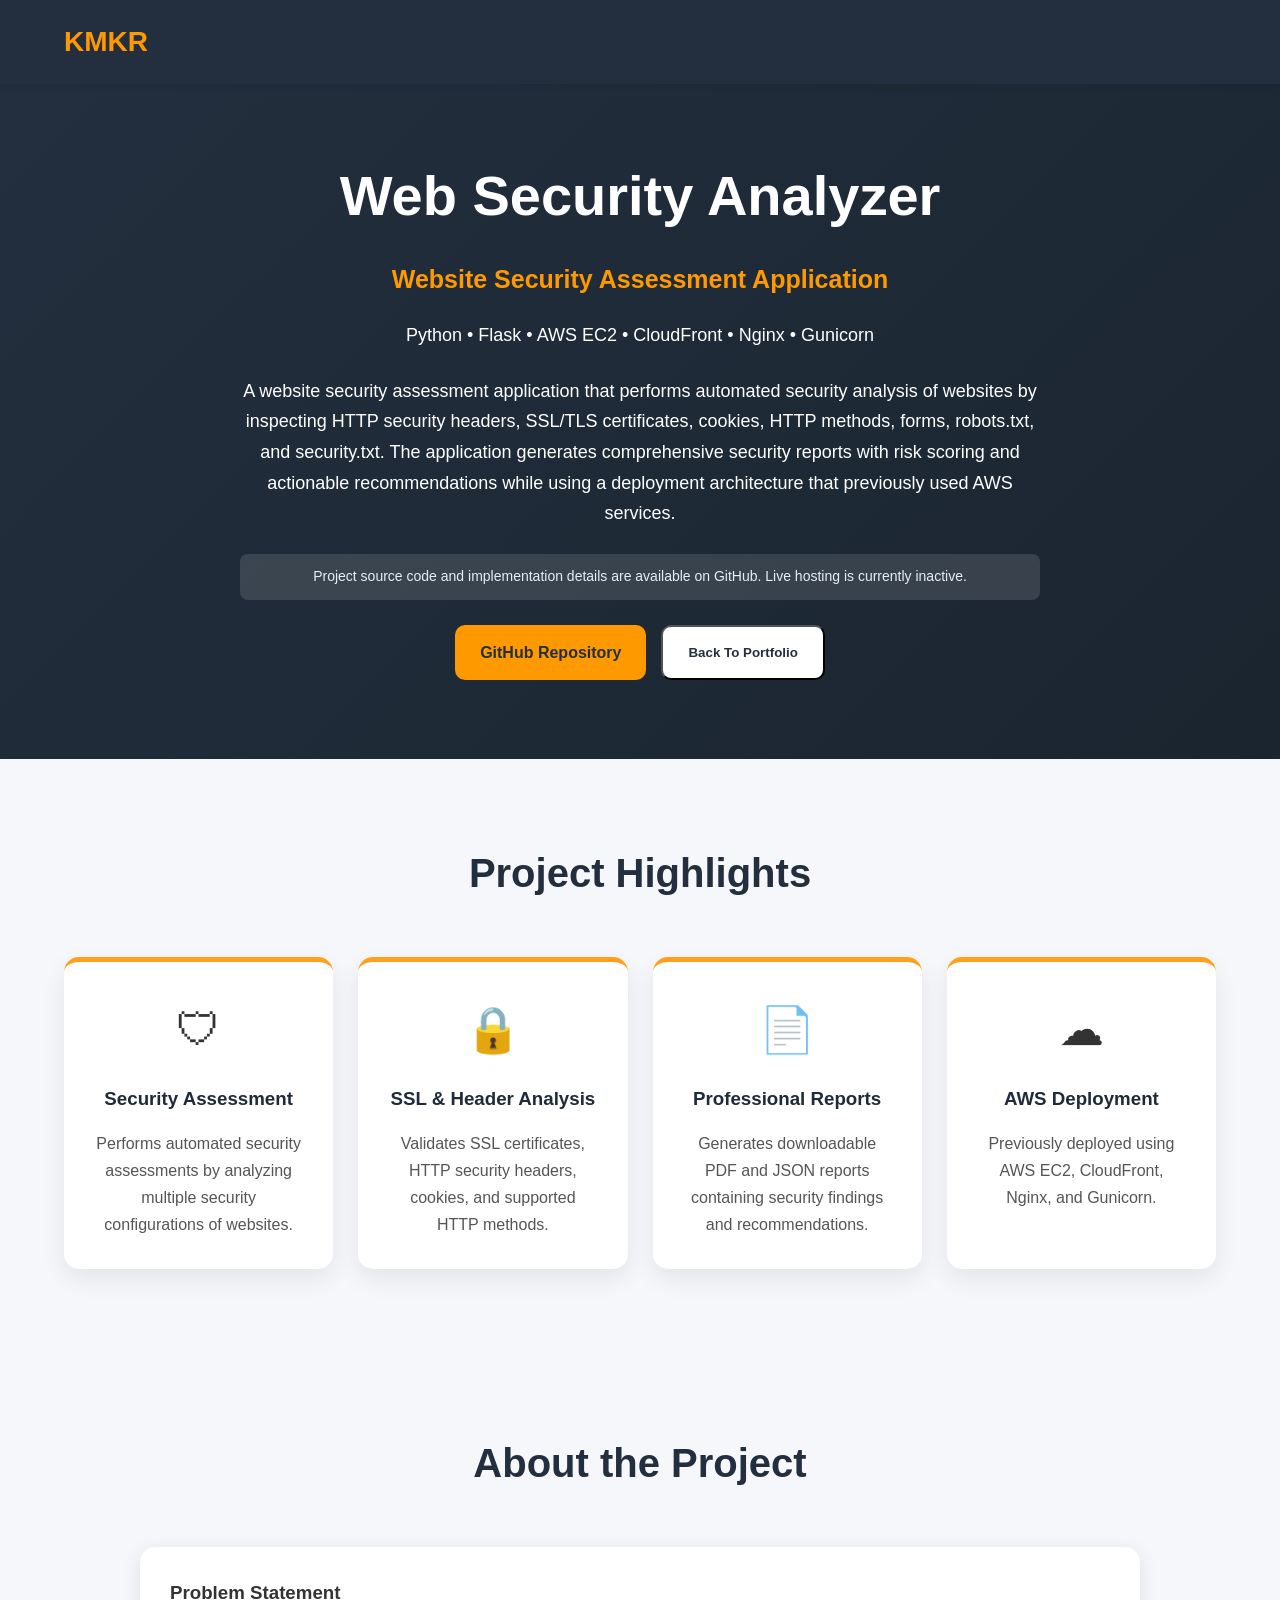
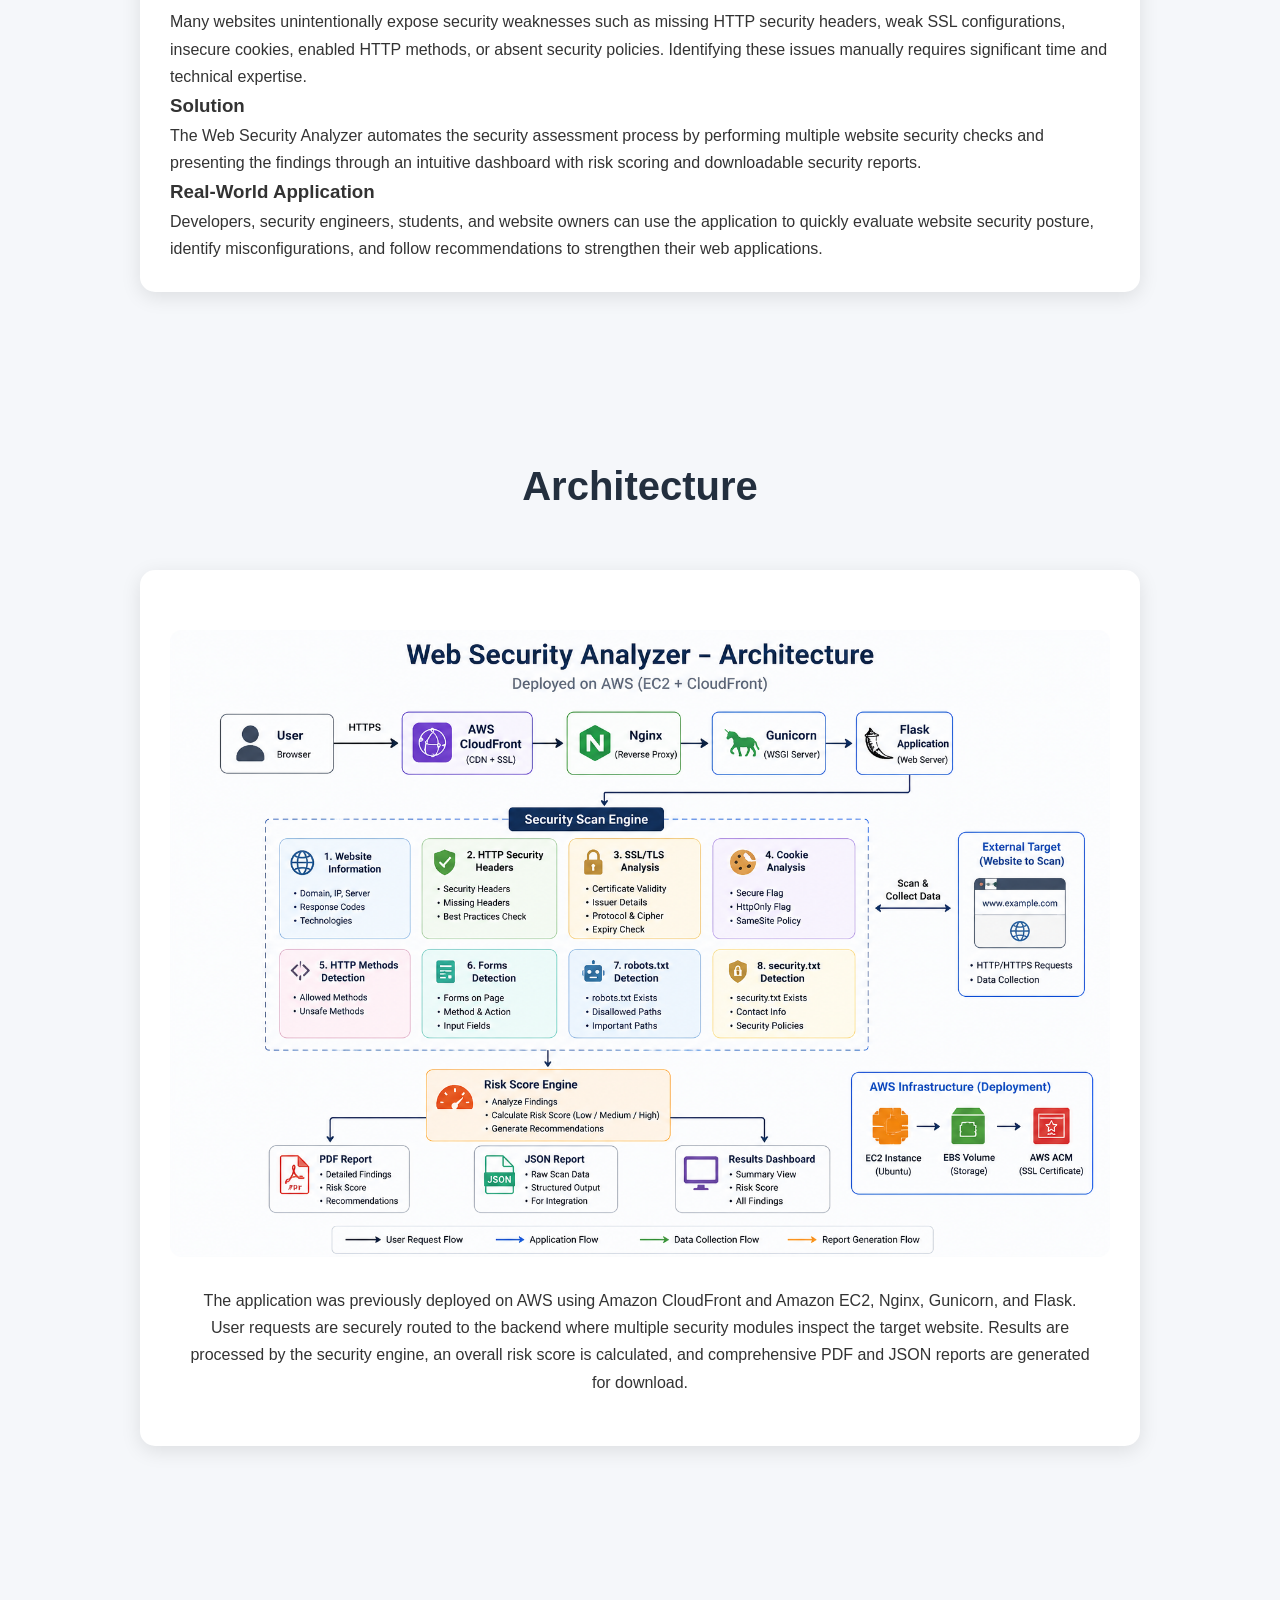
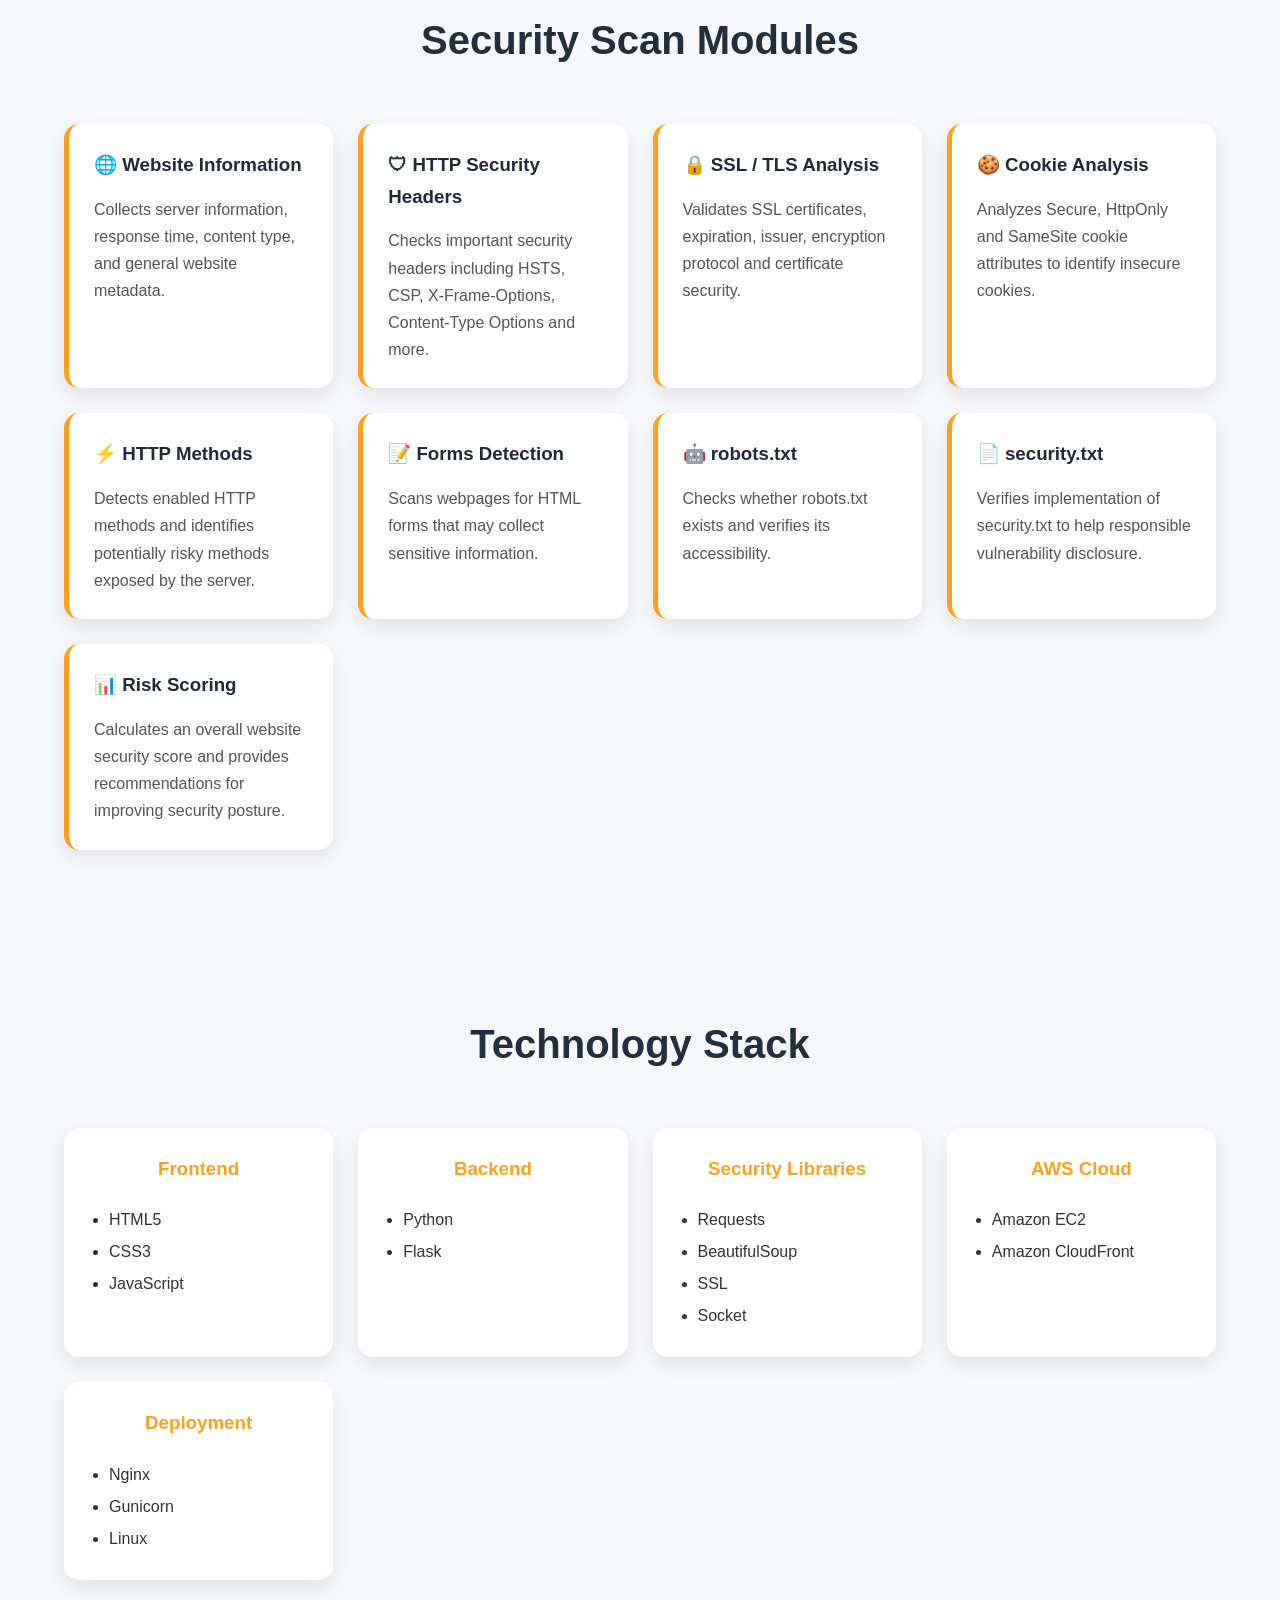
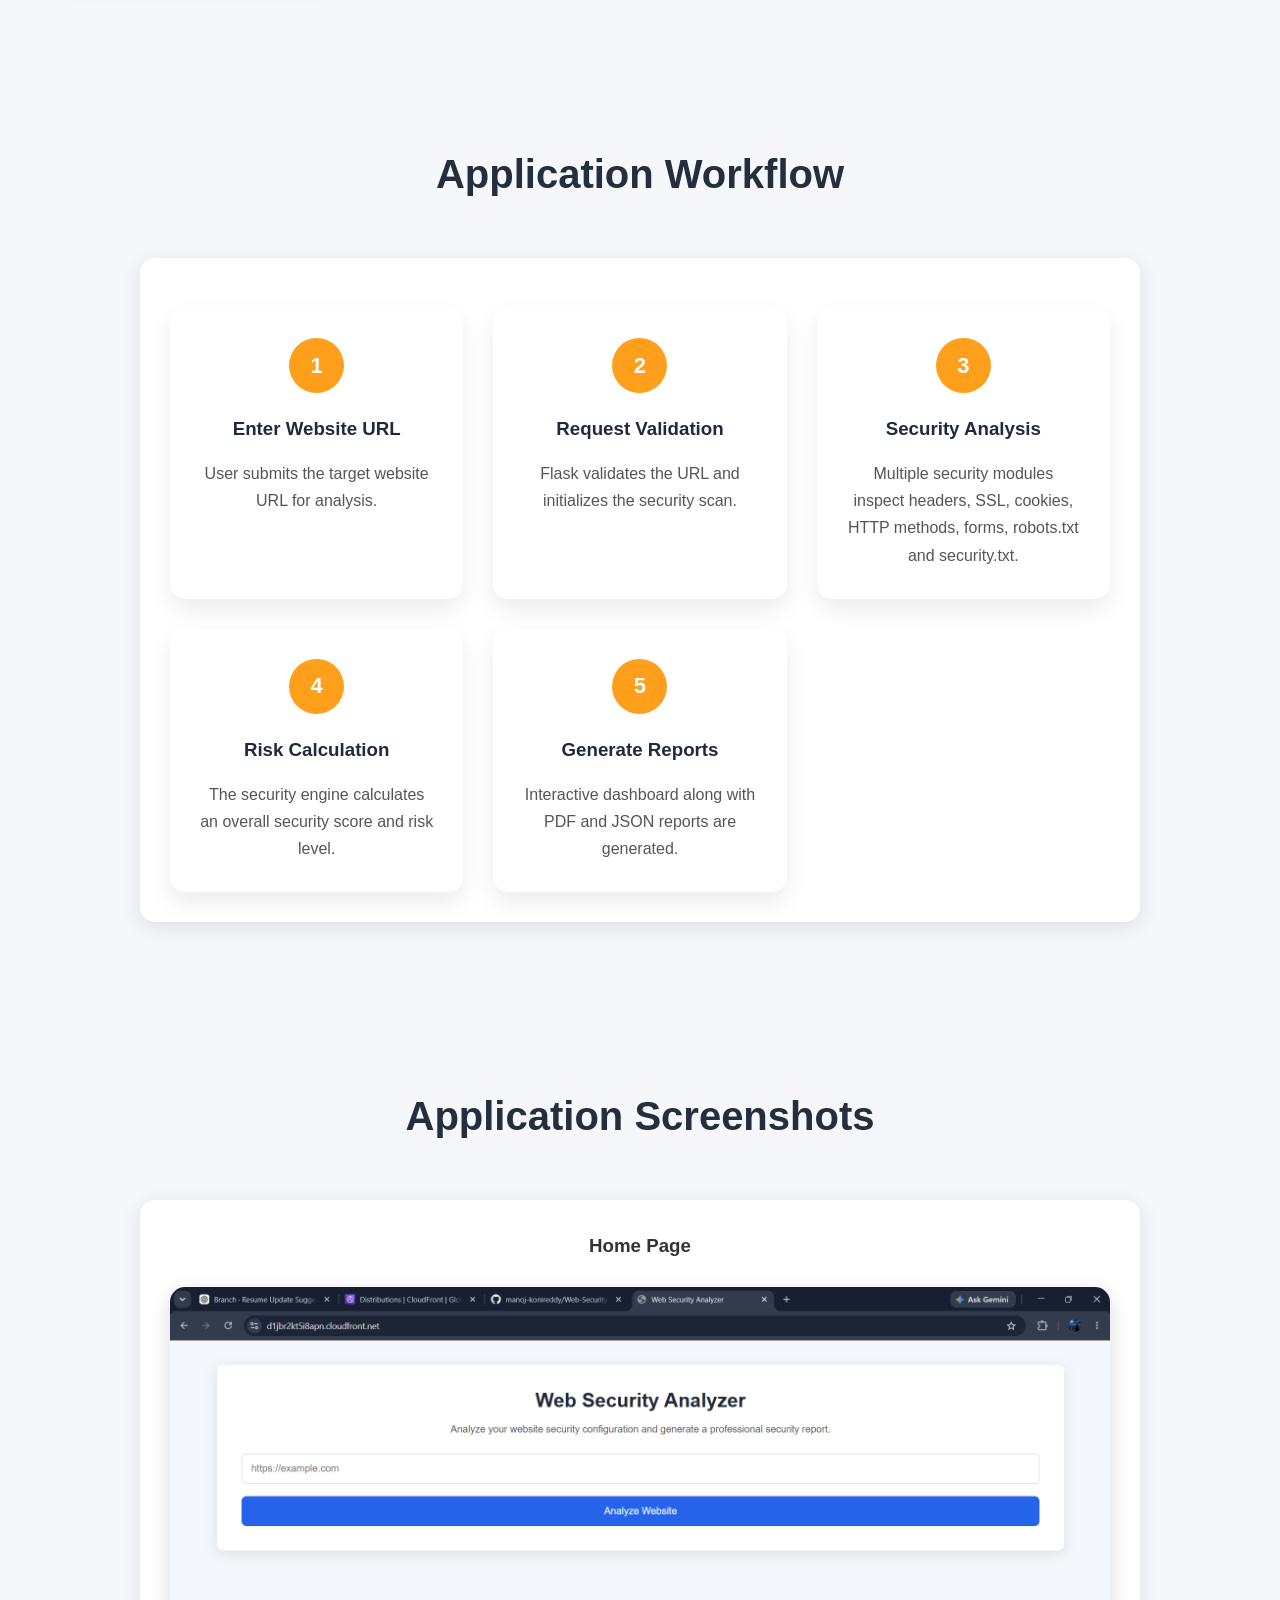
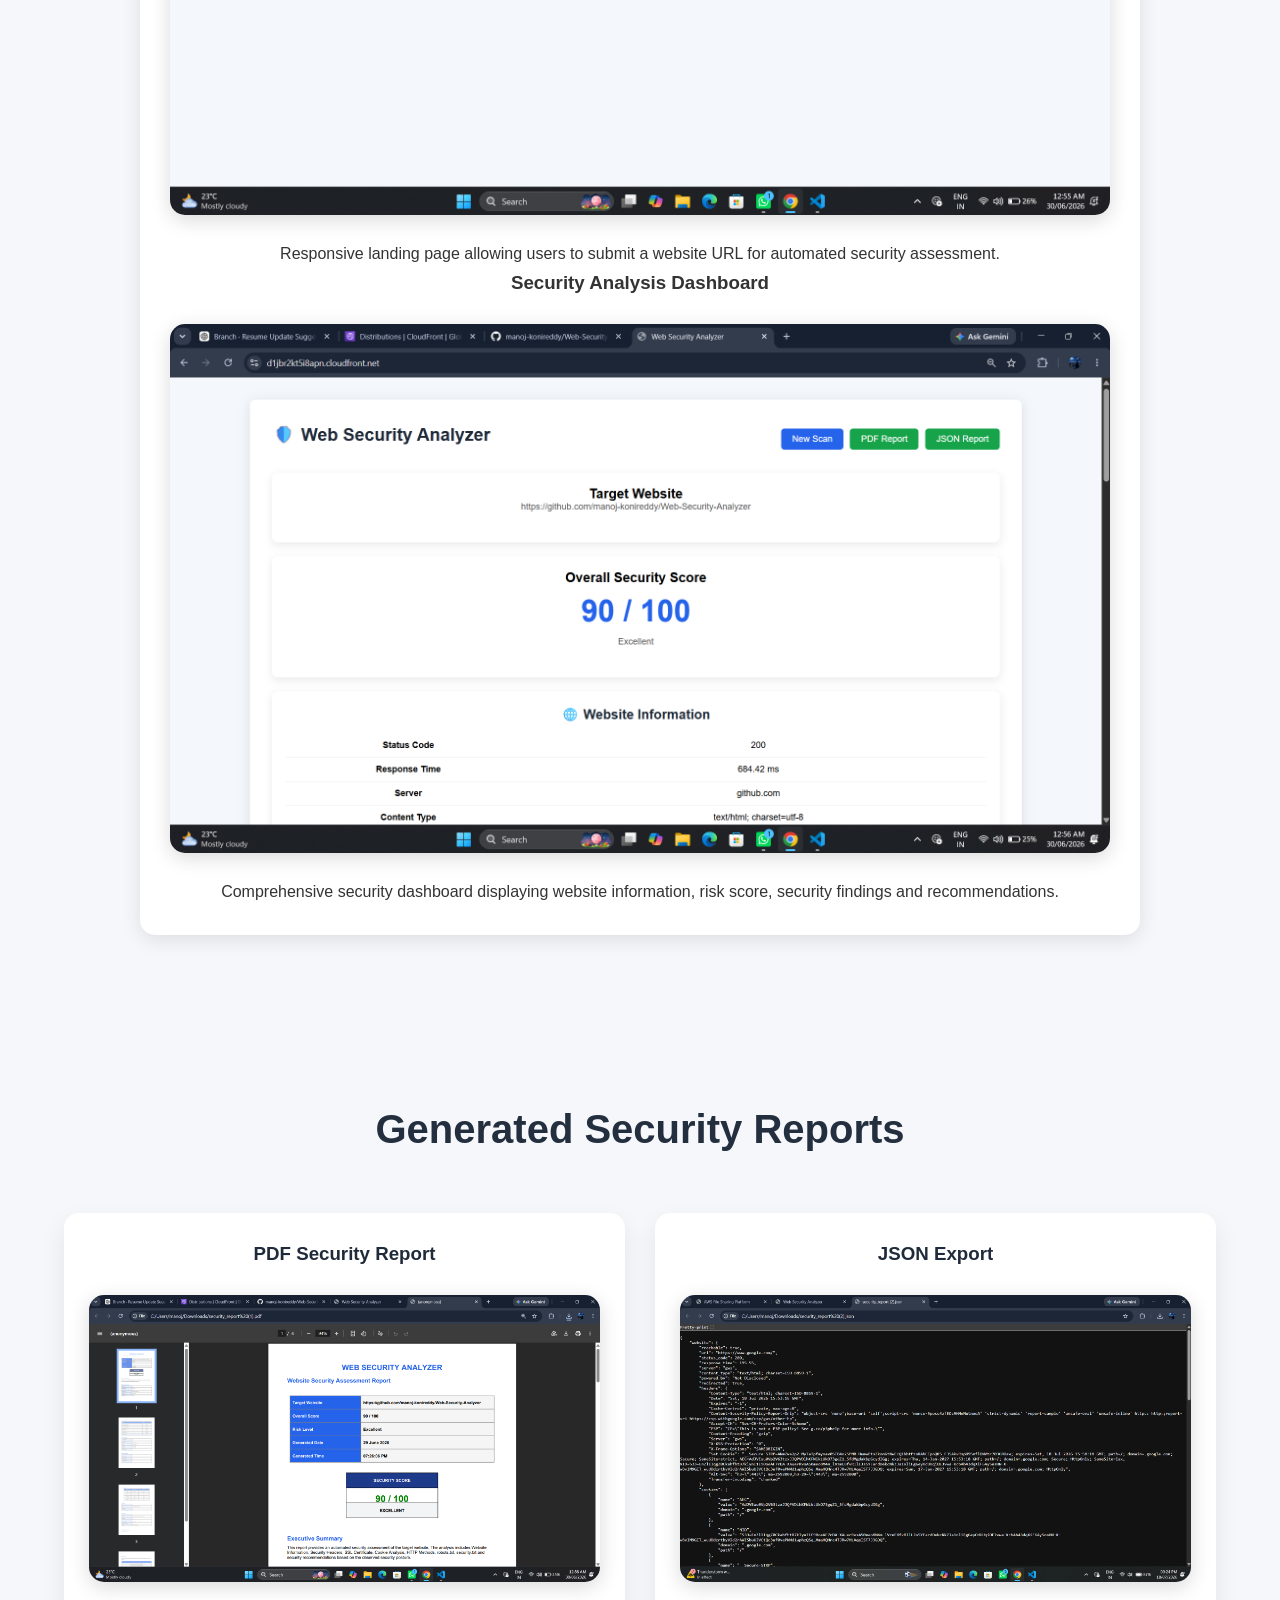
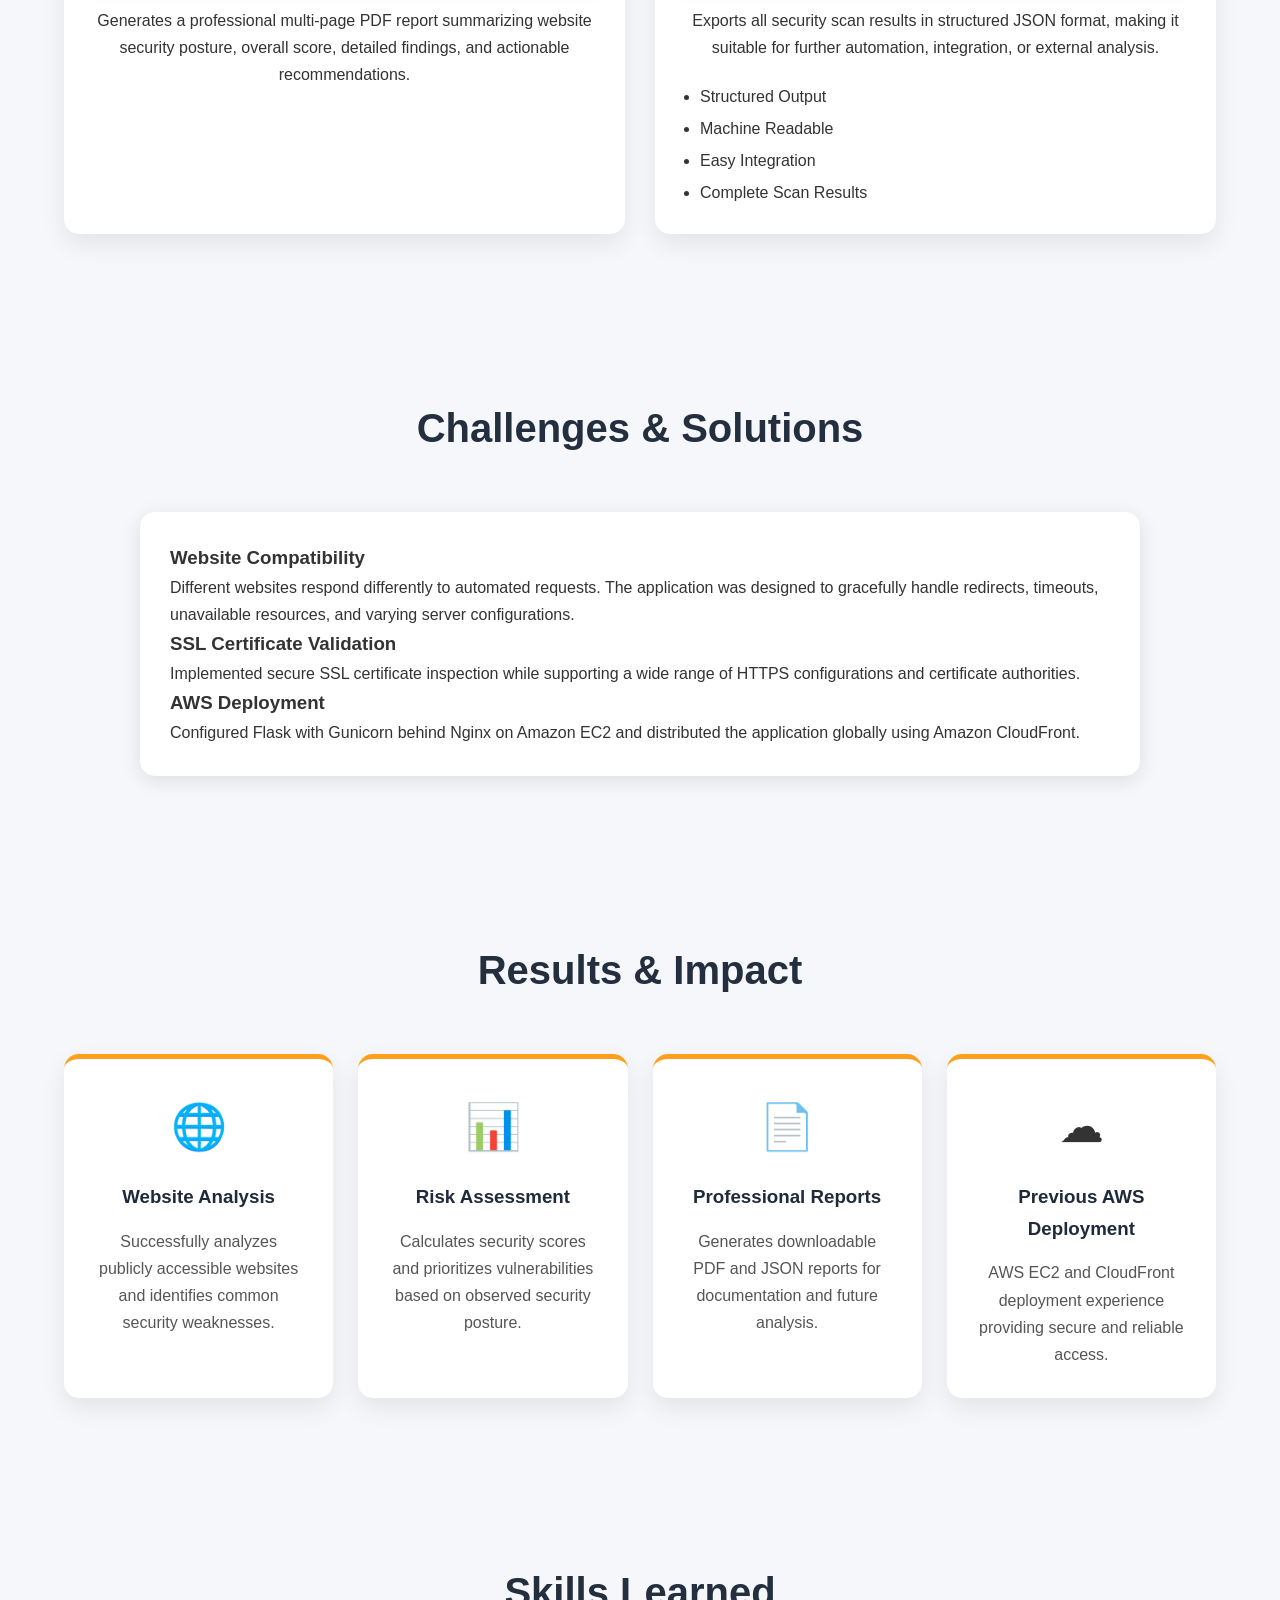
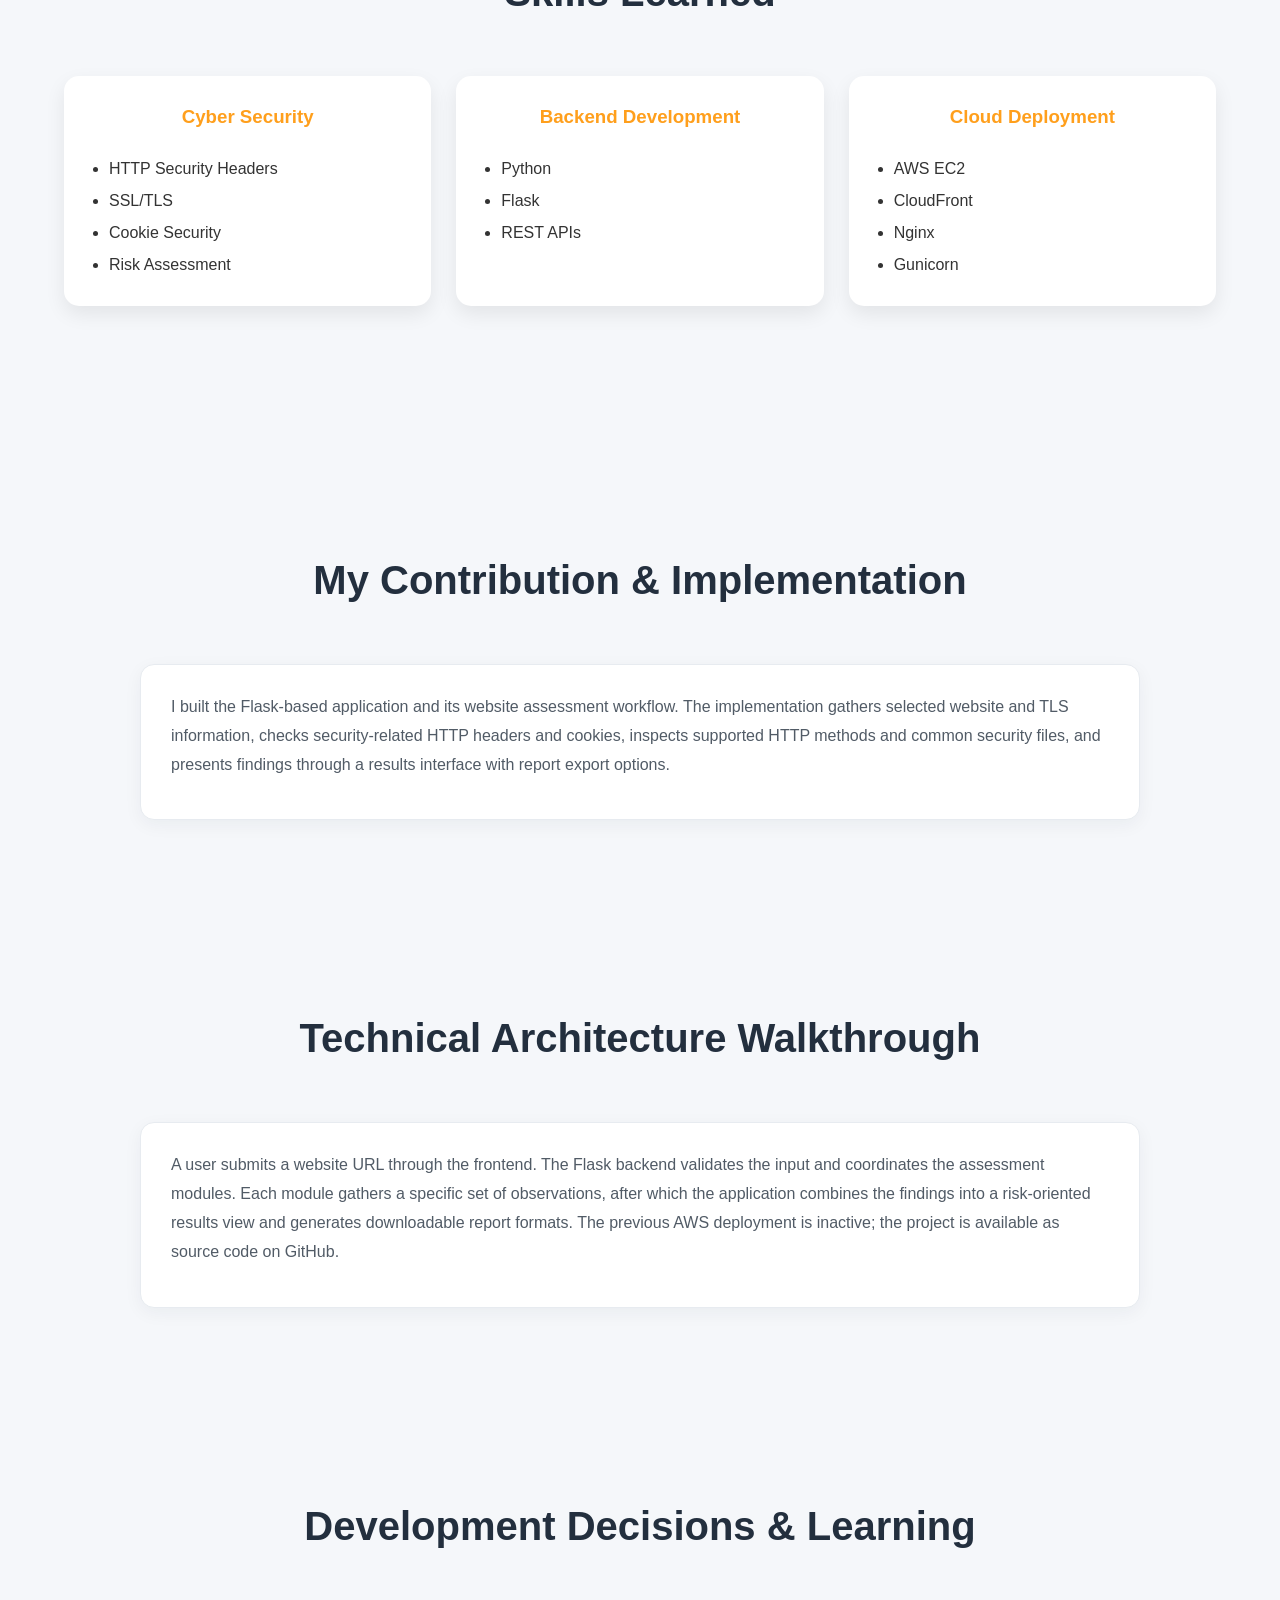
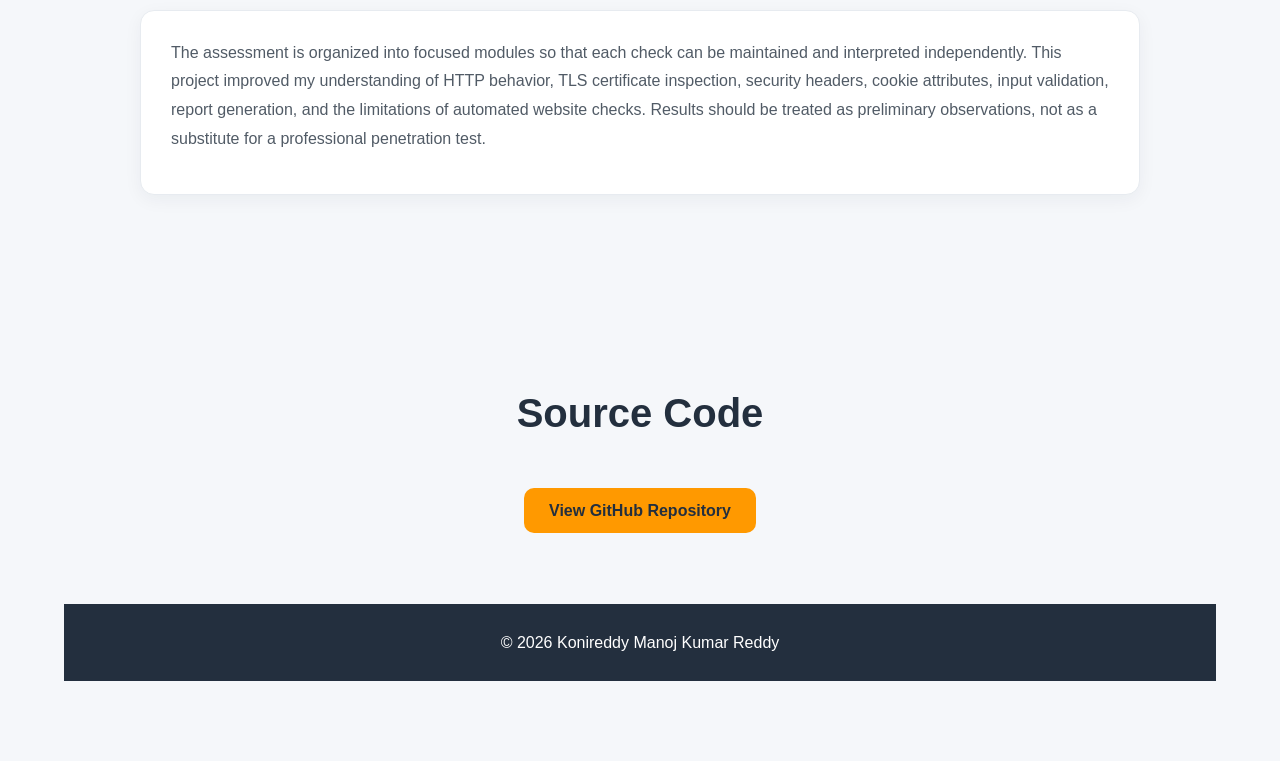
<file: projects/web-security-analyzer.html>
<!DOCTYPE html>
<html lang="en">

<head>

<meta charset="UTF-8">
<meta name="viewport" content="width=device-width, initial-scale=1.0">

<title>Web Security Analyzer</title>

<link rel="stylesheet" href="../style.css">

</head>

<body>

<nav>

<div class="logo">
KMKR
</div>

</nav>

<!-- HERO -->

<section class="hero">

<div class="hero-container">

<div class="hero-content">

<h1>Web Security Analyzer</h1>

<h2>Website Security Assessment Application</h2>

<p class="hero-role">

Python • Flask • AWS EC2 • CloudFront • Nginx • Gunicorn

</p>

<p>

A website security assessment application that performs
automated security analysis of websites by inspecting HTTP security
headers, SSL/TLS certificates, cookies, HTTP methods, forms,
robots.txt, and security.txt. The application generates comprehensive
security reports with risk scoring and actionable recommendations while
using a deployment architecture that previously used AWS services.

</p>

<p class="project-note">Project source code and implementation details are available on GitHub. Live hosting is currently inactive.</p>

<div class="buttons">

<a href="https://github.com/manoj-konireddy/Web-Security-Analyzer"
target="_blank" rel="noopener"
class="btn">

GitHub Repository

</a>

<button onclick="history.back()"
class="btn secondary">

Back To Portfolio

</button>

</div>

</div>

</div>

</section>

<!-- SECURITY HIGHLIGHTS -->

<section>

<h2>Project Highlights</h2>

<div class="security-highlights">

<div class="security-card">

<div class="security-icon">🛡</div>

<h3>Security Assessment</h3>

<p>

Performs automated security assessments by analyzing
multiple security configurations of websites.

</p>

</div>

<div class="security-card">

<div class="security-icon">🔒</div>

<h3>SSL & Header Analysis</h3>

<p>

Validates SSL certificates, HTTP security headers,
cookies, and supported HTTP methods.

</p>

</div>

<div class="security-card">

<div class="security-icon">📄</div>

<h3>Professional Reports</h3>

<p>

Generates downloadable PDF and JSON reports containing
security findings and recommendations.

</p>

</div>

<div class="security-card">

<div class="security-icon">☁</div>

<h3>AWS Deployment</h3>

<p>

Previously deployed using AWS EC2, CloudFront,
Nginx, and Gunicorn.

</p>

</div>

</div>

</section>

<!-- ABOUT PROJECT -->

<section>

<h2>About the Project</h2>

<div class="project-overview">

<h3>Problem Statement</h3>

<p>

Many websites unintentionally expose security weaknesses such as missing
HTTP security headers, weak SSL configurations, insecure cookies,
enabled HTTP methods, or absent security policies. Identifying these
issues manually requires significant time and technical expertise.

</p>

<h3>Solution</h3>

<p>

The Web Security Analyzer automates the security assessment process by
performing multiple website security checks and presenting the findings
through an intuitive dashboard with risk scoring and downloadable
security reports.

</p>

<h3>Real-World Application</h3>

<p>

Developers, security engineers, students, and website owners can use the
application to quickly evaluate website security posture, identify
misconfigurations, and follow recommendations to strengthen their web
applications.

</p>

</div>

</section>

<!-- ==========================================
ARCHITECTURE
========================================== -->

<section>

<h2>Architecture</h2>

<div class="project-overview architecture-section">

<img
src="../architecture/web-security-architecture.png"
alt="Web Security Analyzer Architecture"
class="architecture-image-large gallery-image">

<p>

The application was previously deployed on AWS using Amazon CloudFront and Amazon EC2,
Nginx, Gunicorn, and Flask. User requests are securely routed to the
backend where multiple security modules inspect the target website.
Results are processed by the security engine, an overall risk score is
calculated, and comprehensive PDF and JSON reports are generated for
download.

</p>

</div>

</section>

<!-- ==========================================
SECURITY SCAN MODULES
========================================== -->

<section>

<h2>Security Scan Modules</h2>

<div class="scan-grid">

<div class="scan-card">

<h3>🌐 Website Information</h3>

<p>

Collects server information, response time,
content type, and general website metadata.

</p>

</div>

<div class="scan-card">

<h3>🛡 HTTP Security Headers</h3>

<p>

Checks important security headers including
HSTS, CSP, X-Frame-Options,
Content-Type Options and more.

</p>

</div>

<div class="scan-card">

<h3>🔒 SSL / TLS Analysis</h3>

<p>

Validates SSL certificates, expiration,
issuer, encryption protocol and certificate
security.

</p>

</div>

<div class="scan-card">

<h3>🍪 Cookie Analysis</h3>

<p>

Analyzes Secure, HttpOnly and SameSite
cookie attributes to identify insecure
cookies.

</p>

</div>

<div class="scan-card">

<h3>⚡ HTTP Methods</h3>

<p>

Detects enabled HTTP methods and identifies
potentially risky methods exposed by the
server.

</p>

</div>

<div class="scan-card">

<h3>📝 Forms Detection</h3>

<p>

Scans webpages for HTML forms that may
collect sensitive information.

</p>

</div>

<div class="scan-card">

<h3>🤖 robots.txt</h3>

<p>

Checks whether robots.txt exists and verifies
its accessibility.

</p>

</div>

<div class="scan-card">

<h3>📄 security.txt</h3>

<p>

Verifies implementation of security.txt
to help responsible vulnerability disclosure.

</p>

</div>

<div class="scan-card">

<h3>📊 Risk Scoring</h3>

<p>

Calculates an overall website security score
and provides recommendations for improving
security posture.

</p>

</div>

</div>

</section>

<!-- ==========================================
TECHNOLOGY STACK
========================================== -->

<section>

<h2>Technology Stack</h2>

<div class="tech-stack-grid">

<div class="tech-category">

<h3>Frontend</h3>

<ul>

<li>HTML5</li>
<li>CSS3</li>
<li>JavaScript</li>

</ul>

</div>

<div class="tech-category">

<h3>Backend</h3>

<ul>

<li>Python</li>
<li>Flask</li>

</ul>

</div>

<div class="tech-category">

<h3>Security Libraries</h3>

<ul>

<li>Requests</li>
<li>BeautifulSoup</li>
<li>SSL</li>
<li>Socket</li>

</ul>

</div>

<div class="tech-category">

<h3>AWS Cloud</h3>

<ul>

<li>Amazon EC2</li>
<li>Amazon CloudFront</li>

</ul>

</div>

<div class="tech-category">

<h3>Deployment</h3>

<ul>

<li>Nginx</li>
<li>Gunicorn</li>
<li>Linux</li>

</ul>

</div>

</div>

</section>

<!-- ==========================================
APPLICATION WORKFLOW
========================================== -->

<section>

<h2>Application Workflow</h2>

<div class="project-overview">

<div class="workflow-steps">

<div class="workflow-step">
<div class="step-number">1</div>
<h3>Enter Website URL</h3>
<p>User submits the target website URL for analysis.</p>
</div>

<div class="workflow-step">
<div class="step-number">2</div>
<h3>Request Validation</h3>
<p>Flask validates the URL and initializes the security scan.</p>
</div>

<div class="workflow-step">
<div class="step-number">3</div>
<h3>Security Analysis</h3>
<p>Multiple security modules inspect headers, SSL, cookies, HTTP methods, forms, robots.txt and security.txt.</p>
</div>

<div class="workflow-step">
<div class="step-number">4</div>
<h3>Risk Calculation</h3>
<p>The security engine calculates an overall security score and risk level.</p>
</div>

<div class="workflow-step">
<div class="step-number">5</div>
<h3>Generate Reports</h3>
<p>Interactive dashboard along with PDF and JSON reports are generated.</p>
</div>

</div>

</div>

</section>

<!-- ==========================================
APPLICATION SCREENSHOTS
========================================== -->

<section>

<h2>Application Screenshots</h2>

<div class="project-overview">

<h3 style="text-align:center;">Home Page</h3>

<img
src="../screenshots/home-page-cyber.png"
alt="Home Page"
class="project-screenshot gallery-image">

<p style="text-align:center;">

Responsive landing page allowing users to submit a website URL
for automated security assessment.

</p>

<h3 style="text-align:center;">Security Analysis Dashboard</h3>

<img
src="../screenshots/scan-results.png"
alt="Results"
class="project-screenshot gallery-image">

<p style="text-align:center;">

Comprehensive security dashboard displaying website information,
risk score, security findings and recommendations.

</p>

</div>

</section>

<!-- ==========================================
SECURITY REPORTS
========================================== -->

<section>

<h2>Generated Security Reports</h2>

<div class="reports-grid">

<div class="report-card">

<h3>PDF Security Report</h3>

<img
src="../screenshots/pdf-results.png"
alt="PDF Report"
class="project-screenshot gallery-image">

<p>

Generates a professional multi-page PDF report summarizing
website security posture, overall score, detailed findings,
and actionable recommendations.

</p>

</div>

<div class="report-card">

<h3>JSON Export</h3>

<img
src="../screenshots/JSON-results.png"
alt="PDF Report"
class="project-screenshot gallery-image">

<p>

<p>

Exports all security scan results in structured JSON format,
making it suitable for further automation, integration,
or external analysis.

</p>

<ul>

<li>Structured Output</li>
<li>Machine Readable</li>
<li>Easy Integration</li>
<li>Complete Scan Results</li>

</ul>

</div>

</div>

</section>

<!-- ==========================================
CHALLENGES
========================================== -->

<section>

<h2>Challenges & Solutions</h2>

<div class="project-overview">

<h3>Website Compatibility</h3>

<p>

Different websites respond differently to automated requests.
The application was designed to gracefully handle redirects,
timeouts, unavailable resources, and varying server
configurations.

</p>

<h3>SSL Certificate Validation</h3>

<p>

Implemented secure SSL certificate inspection while supporting
a wide range of HTTPS configurations and certificate authorities.

</p>

<h3>AWS Deployment</h3>

<p>

Configured Flask with Gunicorn behind Nginx on Amazon EC2 and
distributed the application globally using Amazon CloudFront.

</p>

</div>

</section>

<!-- ==========================================
RESULTS
========================================== -->

<section>

<h2>Results & Impact</h2>

<div class="security-highlights">

<div class="security-card">

<div class="security-icon">🌐</div>

<h3>Website Analysis</h3>

<p>

Successfully analyzes publicly accessible websites and
identifies common security weaknesses.

</p>

</div>

<div class="security-card">

<div class="security-icon">📊</div>

<h3>Risk Assessment</h3>

<p>

Calculates security scores and prioritizes vulnerabilities
based on observed security posture.

</p>

</div>

<div class="security-card">

<div class="security-icon">📄</div>

<h3>Professional Reports</h3>

<p>

Generates downloadable PDF and JSON reports for
documentation and future analysis.

</p>

</div>

<div class="security-card">

<div class="security-icon">☁</div>

<h3>Previous AWS Deployment</h3>

<p>

AWS EC2 and CloudFront deployment experience
providing secure and reliable access.

</p>

</div>

</div>

</section>

<!-- ==========================================
SKILLS LEARNED
========================================== -->

<section>

<h2>Skills Learned</h2>

<div class="tech-stack-grid">

<div class="tech-category">

<h3>Cyber Security</h3>

<ul>

<li>HTTP Security Headers</li>
<li>SSL/TLS</li>
<li>Cookie Security</li>
<li>Risk Assessment</li>

</ul>

</div>

<div class="tech-category">

<h3>Backend Development</h3>

<ul>

<li>Python</li>
<li>Flask</li>
<li>REST APIs</li>

</ul>

</div>

<div class="tech-category">

<h3>Cloud Deployment</h3>

<ul>

<li>AWS EC2</li>
<li>CloudFront</li>
<li>Nginx</li>
<li>Gunicorn</li>

</ul>

</div>

</div>

</section>

<!-- ==========================================
PROJECT LINKS
========================================== -->

<section>


<section>
  <h2>My Contribution & Implementation</h2>
  <div class="case-study-panel">
    <p>I built the Flask-based application and its website assessment workflow. The implementation gathers selected website and TLS information, checks security-related HTTP headers and cookies, inspects supported HTTP methods and common security files, and presents findings through a results interface with report export options.</p>
  </div>
</section>

<section>
  <h2>Technical Architecture Walkthrough</h2>
  <div class="case-study-panel">
    <p>A user submits a website URL through the frontend. The Flask backend validates the input and coordinates the assessment modules. Each module gathers a specific set of observations, after which the application combines the findings into a risk-oriented results view and generates downloadable report formats. The previous AWS deployment is inactive; the project is available as source code on GitHub.</p>
  </div>
</section>

<section>
  <h2>Development Decisions & Learning</h2>
  <div class="case-study-panel">
    <p>The assessment is organized into focused modules so that each check can be maintained and interpreted independently. This project improved my understanding of HTTP behavior, TLS certificate inspection, security headers, cookie attributes, input validation, report generation, and the limitations of automated website checks. Results should be treated as preliminary observations, not as a substitute for a professional penetration test.</p>
  </div>
</section>

<section>
<h2>Source Code</h2>
<div style="text-align:center;">
<a href="https://github.com/manoj-konireddy/Web-Security-Analyzer" target="_blank" rel="noopener" class="btn">View GitHub Repository</a>
</div>
</section>

<footer>

<p>

© 2026 Konireddy Manoj Kumar Reddy

</p>

</footer>

</body>

<!-- ==========================================
IMAGE VIEWER
========================================== -->

<div id="imageViewer" class="image-viewer">

    <span class="viewer-close">&times;</span>

    <button class="viewer-btn viewer-prev">
        &#10094;
    </button>

    <img
    id="viewerImage"
    class="viewer-image"
    alt="Preview">

    <button class="viewer-btn viewer-next">
        &#10095;
    </button>

    <div id="viewerCounter"
    class="viewer-counter">
    </div>

</div>

<script src="../gallery.js"></script>

</html>
</file>
<file: style.css>
/* =========================================
   RESET
========================================= */

*{
    margin:0;
    padding:0;
    box-sizing:border-box;
    scroll-behavior:smooth;
}

body{
    font-family:'Segoe UI',sans-serif;
    background:#f5f7fa;
    color:#333;
    line-height:1.7;
}

/* =========================================
   NAVBAR
========================================= */

nav{
    position:relative;
    top:0;
    z-index:1000;

    display:flex;
    justify-content:space-between;
    align-items:center;

    padding:18px 5%;

    background:#232f3e;
    color:white;

    box-shadow:0 2px 10px rgba(0,0,0,0.1);
}

nav ul{
    display: flex;
    flex-wrap: wrap;
    justify-content: center;
    gap: 12px;
}

.logo{
    font-size:28px;
    font-weight:bold;
    color:#ff9900;
}

nav ul{
    display:flex;
    list-style:none;
    gap:30px;

    position:absolute;
    left:50%;
    transform:translateX(-50%);
}

nav ul li a{
    text-decoration:none;
    color:white;
    font-weight:600;
    font-size:16px;
    transition:0.3s;
}

nav ul li a:hover{
    color:#ff9900;
}

/* =========================================
   HERO SECTION
========================================= */

.hero{
    min-height:75vh;
    background:linear-gradient(135deg,#232f3e,#1a2530);
    color:white;
    padding:64px 20px 72px;
}

.hero h1{
    font-size:56px;
    margin-bottom:15px;
}

.hero h2{
    color:#ff9900;
    font-size:25px;
    margin-bottom:20px;
}

.hero-role{
    font-size:20px;
    margin-bottom:10px;
}

.hero-status{
    color:#d9d9d9;
    margin-bottom:20px;
}

.hero p{
    max-width:800px;
    margin-bottom:25px;
    font-size:18px;
}

.hero-badge{
    background:#ff9900;
    color:#232f3e;

    padding:12px 22px;

    border-radius:25px;

    font-weight:bold;

    margin-bottom:20px;
}

.hero-tags{
    display:flex;
    flex-wrap:wrap;
    justify-content:center;
    gap:12px;

    margin-bottom:30px;
}

.hero-tags{
    display:flex;
    flex-wrap:wrap;
    justify-content:center;
    gap:10px;
}

.hero-tags span{
    background:rgba(255,255,255,0.15);

    padding:10px 16px;

    border-radius:25px;
}

.hero-container{
    display:flex;
    flex-direction:column;
    align-items:center;
    justify-content:center;
    text-align:center;
    max-width:1000px;
    margin:0 auto;
}

.hero-content{
    max-width:900px;
    text-align:center;
    margin:0 auto;
}

.hero-image img{
    width:250px;
    height:250px;
    border-radius:50%;
    object-fit:cover;
    border:5px solid #ff9900;
    box-shadow:0 5px 20px rgba(0,0,0,0.2);
}

@media(max-width:768px){

.hero-container{
    flex-direction:column;
}

.hero-image img{
    width:180px;
    height:180px;
}

}


/* =========================================
   BUTTONS
========================================= */

.buttons{
    display:flex;
    gap:15px;
    flex-wrap:wrap;
    justify-content:center;
}

.btn{
    background:#ff9900;
    color:#232f3e;

    text-decoration:none;

    padding:14px 25px;

    border-radius:10px;

    font-weight:bold;

    transition:0.3s;
}

.btn:hover{
    transform:translateY(-3px);
}

.secondary{
    background:white;
}

/* =========================================
   COMMON SECTION STYLING
========================================= */

section{
    padding:80px 5%;
}

section h2{
    text-align:center;
    color:#232f3e;
    font-size:40px;
    margin-bottom:50px;
}

/* =========================================
   ABOUT SECTION
========================================= */

#about p{
    max-width:1100px;
    margin:auto;
    text-align:center;
    font-size:18px;
}

/* =========================================
   SKILLS SECTION
========================================= */

.skills-grid{
    display:grid;

    grid-template-columns:
    repeat(auto-fit,minmax(250px,1fr));

    gap:25px;

    max-width:1400px;
    margin:auto;
}

.card{
    background:white;

    padding:30px;

    border-radius:18px;

    box-shadow:
    0 5px 20px rgba(0,0,0,0.08);

    transition:0.3s;
}

.card:hover{
    transform:translateY(-6px);
}

.card h3{
    color:#ff9900;
    margin-bottom:15px;
}

.card p{
    margin:10px 0;
}

/* =========================================
   CERTIFICATIONS
========================================= */

.cert-grid{
    display:grid;
    grid-template-columns:repeat(4,1fr);
    gap:25px;
}

@media (max-width:1024px){
    .cert-grid{
        grid-template-columns:repeat(2,1fr);
    }
}

@media (max-width:768px){
    .cert-grid{
        grid-template-columns:1fr;
    }
}

.cert-card{
    background:white;
    border-radius:15px;
    overflow:hidden;
    text-align:center;
    box-shadow:0 5px 20px rgba(0,0,0,.08);
    transition:.3s;
}

.cert-card:hover{
    transform:translateY(-6px);
}

.cert-card img{
    width:100%;
    height:180px;
    object-fit:cover;
}

.cert-card h3{
    padding:15px;
    color:#232f3e;
    font-size:18px;
    min-height:80px;
}

.cert-card p{
    color:#666;
    margin-bottom:15px;
}

.cert-btn{
    display:inline-block;
    margin-bottom:20px;
    padding:10px 18px;
    background:#ff9900;
    color:#232f3e;
    text-decoration:none;
    border-radius:8px;
    font-weight:600;
}

.cert-btn:hover{
    opacity:.9;
}

/* =========================================
   CERTIFICATIONS PAGE
========================================= */

.certifications-page-title{
    text-align:center;
    margin-bottom:40px;
}

.certifications-page-title p{
    max-width:800px;
    margin:auto;
    color:#666;
}

.cert-card img{
    cursor:pointer;
}

/* =========================================
   PROJECTS SECTION
========================================= */

.project-grid {
    display: grid;
    grid-template-columns: repeat(auto-fit, minmax(300px, 1fr));
    gap: 25px;

    max-width: 1400px;
    margin: auto;
}

.project-card {
    background: white;

    padding: 20px;

    border-radius: 20px;

    border-top: 5px solid #ff9900;

    min-height: 380px;

    display: flex;
    flex-direction: column;
    justify-content: space-between;

    box-shadow: 0 8px 25px rgba(0,0,0,0.08);

    transition: 0.3s;
}

.project-card:hover {
    transform: translateY(-8px);

    box-shadow: 0 15px 35px rgba(0,0,0,0.15);
}

.project-type {
    color: #ff9900;

    font-size: 14px;

    font-weight: 700;

    text-transform: uppercase;

    margin-bottom: 12px;
}

.project-card h3 {
    color: #232f3e;

    font-size: 1.6rem;

    margin-bottom: 15px;
}

.project-card p {
    color: #555;

    line-height: 1.8;

    margin-bottom: 15px;
}

.project-tech {
    color: #777;

    font-size: 14px;

    line-height: 1.7;
}

.project-status {
    display: inline-block;

    background: #ff9900;

    color: #232f3e;

    padding: 8px 16px;

    border-radius: 25px;

    font-weight: bold;
}

.project-buttons {
    display: flex;

    gap: 10px;

    margin-top: 20px;
}

.project-btn {
    flex: 1;

    text-align: center;

    text-decoration: none;

    padding: 12px;

    border-radius: 8px;

    font-weight: 600;

    background: #232f3e;

    color: white;

    transition: 0.3s;
}

.project-btn:hover {
    transform: translateY(-2px);
}

.live-btn {
    background: #ff9900;

    color: #232f3e;
}

/* =========================
   MOBILE
========================= */

@media (max-width: 768px) {

    .project-grid {
        grid-template-columns: 1fr;
        gap: 20px;
    }

    .project-card {
        min-height: auto;
        padding: 20px;
    }

    .project-buttons {
        flex-direction: column;
    }
}

/* =========================================
   CONTACT SECTION
========================================= */

#contact{
    text-align:center;
}

#contact p{
    margin:15px 0;
    font-size:18px;
}

#contact a{
    color:#ff9900;
    text-decoration:none;
    font-weight:bold;
}

#contact a:hover{
    text-decoration:underline;
}

/* =========================================
   PROJECT DETAIL PAGES
========================================= */

.architecture-box{
    background:#232f3e;
    color:white;

    padding:30px;

    border-radius:15px;

    max-width:700px;

    margin:auto;

    text-align:center;

    line-height:2;
}

.architecture-image{
    display:block;
    max-width:250px;
    width:100%;
    height:auto;
    margin:0 auto;
    border-radius:12px;
    box-shadow:0 4px 15px rgba(0,0,0,0.1);
}

.architecture-section{
    text-align:center;
}

.architecture-section p{
    max-width:900px;
    margin:20px auto;
}

.project-overview{
    background:white;

    padding:30px;

    border-radius:15px;

    box-shadow:
    0 5px 20px rgba(0,0,0,0.1);

    max-width:1000px;

    margin:auto;
}

.features{
    max-width:900px;
    margin:auto;
    list-style:none;
}

.features li{
    background:white;

    margin:15px 0;

    padding:15px 20px;

    border-left:5px solid #ff9900;

    box-shadow:
    0 3px 10px rgba(0,0,0,0.08);
}

.screenshot-grid{
    display:grid;

    grid-template-columns:
    repeat(auto-fit,minmax(300px,1fr));

    gap:25px;
}

.screenshot{
    background:white;

    padding:20px;

    border-radius:15px;

    text-align:center;

    box-shadow:
    0 4px 15px rgba(0,0,0,0.08);
}

.skill-pill{
    display:inline-block;

    background:#232f3e;

    color:white;

    padding:10px 15px;

    margin:8px;

    border-radius:25px;

    font-size:14px;
}

.back-section{
    text-align:center;
    margin-top:40px;
}

.project-screenshot{
    display:block;
    width:100%;
    max-width:1000px;
    margin:25px auto;
    border-radius:15px;
    box-shadow:0 5px 20px rgba(0,0,0,0.15);
}
/* =========================================
   FOOTER
========================================= */

footer{
    background:#232f3e;
    color:white;

    text-align:center;

    padding:25px;
}

/* =========================================
   TABLET
========================================= */

@media(max-width:900px){

    nav{
        flex-direction:column;
        gap:15px;
    }

    nav ul{
        flex-wrap:wrap;
        justify-content:center;
    }

    .hero h1{
        font-size:38px;
    }

    .hero h2{
        font-size:24px;
    }

    .hero-role{
        font-size:16px;
    }

    section{
        padding:60px 5%;
    }

    .project-grid,
    .skills-grid,
    .cert-grid{
        grid-template-columns:1fr;
    }
}

/* =========================================
   MOBILE
========================================= */

@media(max-width:600px){

    nav ul{
        gap:15px;
    }

    nav ul li{
        margin:5px;
    }

    .logo{
        font-size:24px;
    }
    .hero{
        padding:60px 20px;
    }

    .hero h1{
        font-size:30px;
        line-height:1.3;
    }

    .hero h2{
        font-size:20px;
    }

    .hero p{
        font-size:16px;
    }

    .buttons{
        flex-direction:column;
        align-items:center;
    }

    .btn{
        width:250px;
        text-align:center;
    }

    section h2{
        font-size:30px;
    }
}

/* =========================================
   Mobile Hero Title Size
========================================= */

@media(max-width:768px){

.hero h1{
    font-size: 2rem;
}

}

@media(max-width:768px){

.cert-grid{
    grid-template-columns:1fr;
}

}

/* Mobile Optimization */

@media(max-width:768px){

.hero h1{
    font-size:2rem;
}

nav ul{
    display:flex;
    flex-wrap:wrap;
    justify-content:center;
    gap:12px;
}

.hero-tags{
    display:flex;
    flex-wrap:wrap;
    justify-content:center;
    gap:10px;
}

.cert-grid{
    grid-template-columns:1fr;
}

}

/* MOBILE VIEW */

@media (max-width: 768px) {

    nav {
        flex-direction: column;
        gap: 15px;
        padding: 20px;
        position: relative;
    }

    nav ul {
        flex-wrap: wrap;
        justify-content: center;
        gap: 15px;
    }

    .hero {
        padding: 60px 20px;
    }

    .hero h1 {
        font-size: 2rem;
    }

    .hero h2 {
        font-size: 1.3rem;
    }

    .buttons {
        flex-direction: column;
        align-items: center;
    }

    .skills-grid,
    .project-grid,
    .cert-grid {
        grid-template-columns: 1fr;
    }

    .project-card,
    .cert-card,
    .card {
        width: 100%;
    }

    img {
        max-width: 100%;
        height: auto;
    }

    section {
        padding: 60px 20px;
    }
}

/* ===================================== */
/* MOBILE RESPONSIVE NAVIGATION */
/* ===================================== */

.menu-toggle {
    display: none;
    font-size: 28px;
    cursor: pointer;
    color: #ffa500;
}

/* Mobile */

@media (max-width: 768px) {

    nav {
        display:flex;
        flex-direction:row;
        justify-content:space-between;
        align-items:center;
    }

    .menu-toggle {
        display: block;
    }

    #nav-links {
        display: none !important;

        position: absolute !important;

        top: 75px !important;
        right: 15px !important;
        left: auto !important;

        width: 180px !important;
        height: auto !important;

        background: #1e2b3f !important;

        border-radius: 12px !important;

        box-shadow: 0 8px 20px rgba(0,0,0,0.3) !important;

        padding: 10px 0 !important;

        z-index: 9999 !important;
    }

    #nav-links.active {
        display: block !important;
    }

    #nav-links li {
        display: block;
        margin: 0;
        text-align: left;
    }

    #nav-links li a {
        display: block;
        padding: 12px 18px;
        color: white;
        font-size: 16px;
    }

    .hero {
        padding: 50px 20px;
    }

    .hero h1 {
        font-size: 2rem;
    }

    .hero h2 {
        font-size: 1.3rem;
    }

    .hero-role,
    .hero-status,
    .hero p {
        font-size: 15px;
    }

    .buttons {
        flex-direction: column;
        gap: 12px;
    }

    .skills-grid,
    .cert-grid,
    .project-grid {
        grid-template-columns: 1fr;
    }

    .cert-card img {
        height: auto;
    }

    section {
        padding: 60px 20px;
    }
}

.hero-image{
    text-align:center;
}

.hero-image img{
    width:220px !important;
    height:220px !important;
    border-radius:50% !important;
    object-fit:cover !important;
    border:4px solid #ffa500;
    display:block;
    margin:auto;
}

.hero-image{
    text-align:center;
    margin-bottom:35px;
}

.hero-image img{
    width:220px;
    height:220px;
    border-radius:50%;
    object-fit:cover;
    border:4px solid #ffa500;
    box-shadow:0 5px 20px rgba(0,0,0,0.3);
    display:block;
    margin:0 auto;
}

/* Contact Form */

#contact form{
    max-width:600px;
    margin:0 auto;
    display:flex;
    flex-direction:column;
    gap:15px;
}

#contact input,
#contact textarea{
    padding:15px;
    border:none;
    border-radius:10px;
    font-size:16px;
    width:100%;
}

#contact textarea{
    min-height:150px;
    resize:vertical;
}

.contact-btn{
    background:#ff9900;
    color:#232f3e;
    border:none;
    padding:15px;
    border-radius:10px;
    font-weight:bold;
    cursor:pointer;
    font-size:16px;
}

.contact-btn:hover{
    opacity:0.9;
}


.architecture-image-large{
    display:block;
    width:100%;
    max-width:1200px;
    height:auto;
    margin:30px auto;
    border-radius:12px;
}

/* ==========================================
   DESKTOP NAVIGATION
========================================== */

.desktop-nav{

    display:flex;

    justify-content:space-between;

    align-items:center;

}

.desktop-links{

    display:flex;

    gap:35px;

    list-style:none;

}

.desktop-links a{

    text-decoration:none;

}


/* ==========================================
   MOBILE NAVIGATION
========================================== */

.mobile-nav{

    display:none;

    justify-content:space-between;

    align-items:center;

    padding:02px 10px;

    position:fixed;

    top:0;

    left:0;

    width:100%;

    background:#1f2b3a;

    z-index:9999;

    box-shadow:0 3px 12px rgba(0,0,0,.08);

}

.menu-btn{

color:white;

font-size:2rem;

background:none;

border:none;

cursor:pointer;

}


/* ==========================================
   MOBILE DRAWER
========================================== */

.mobile-drawer{

    position:fixed;

    top:0;

    right:-320px;

    width:300px;

    height:100vh;

    background:#1f2b3a;

    color:#fff;

    box-shadow:-5px 0 20px rgba(0,0,0,.15);

    transition:.35s;

    z-index:10001;

    padding:30px;

    overflow-y:auto;

}

.mobile-drawer.open{

    right:0;

}

.drawer-header{

    display:flex;

    justify-content:space-between;

    align-items:center;

    margin-bottom:35px;

    color:#ffffff;

}

.drawer-header button{

    font-size:1.8rem;

    border:none;

    background:none;

    cursor:pointer;

    color:#ffffff;

}

.mobile-drawer a{

    display:block;

    padding:18px 0;

    color:#ffffff;

    text-decoration:none;

    font-size:18px;

    font-weight:500;

    border-bottom:1px solid rgba(255,255,255,.08);

    transition:.3s;

}

.mobile-drawer a:hover{

    color:#ff9f1c;

    padding-left:10px;

}

.mobile-overlay{

    position:fixed;

    inset:0;

    background:rgba(0,0,0,.45);

    opacity:0;

    visibility:hidden;

    transition:.3s;

    z-index:10000;

}

.mobile-overlay.show{

    opacity:1;

    visibility:visible;

}


/* ==========================================
   RESPONSIVE
========================================== */

@media(max-width:768px){

.desktop-nav{

    display:none;

}

.mobile-nav{

    display:flex;

}

}

@media(min-width:769px){

.mobile-nav{

    display:none;

}

.mobile-drawer{

    display:none;

}

.mobile-overlay{

    display:none;

}

}

/* =====================================================
   WEB SECURITY ANALYZER
===================================================== */

.security-highlights{

display:grid;

grid-template-columns:repeat(auto-fit,minmax(240px,1fr));

gap:25px;

margin-top:35px;

}

.security-card{

background:#fff;

padding:30px;

border-radius:15px;

box-shadow:0 10px 25px rgba(0,0,0,.08);

transition:.35s;

text-align:center;

border-top:5px solid #ff9f1c;

}

.security-card:hover{

transform:translateY(-8px);

box-shadow:0 20px 40px rgba(0,0,0,.15);

}

.security-icon{

font-size:45px;

margin-bottom:15px;

}

.security-card h3{

margin-bottom:15px;

color:#1f2b3a;

}

.security-card p{

color:#555;

line-height:1.7;

}

/* ======================================= */

.scan-grid{

display:grid;

grid-template-columns:repeat(auto-fit,minmax(260px,1fr));

gap:25px;

margin-top:35px;

}

.scan-card{

background:#fff;

padding:25px;

border-radius:15px;

box-shadow:0 8px 20px rgba(0,0,0,.08);

transition:.3s;

border-left:5px solid #ff9f1c;

}

.scan-card:hover{

transform:translateY(-6px);

box-shadow:0 18px 35px rgba(0,0,0,.15);

}

.scan-card h3{

margin-bottom:15px;

color:#1f2b3a;

}

.scan-card p{

line-height:1.7;

color:#555;

}

/* ======================================= */

.tech-stack-grid{

display:grid;

grid-template-columns:repeat(auto-fit,minmax(220px,1fr));

gap:25px;

margin-top:35px;

}

.tech-category{

background:#fff;

padding:25px;

border-radius:15px;

box-shadow:0 8px 20px rgba(0,0,0,.08);

transition:.3s;

}

.tech-category:hover{

transform:translateY(-6px);

}

.tech-category h3{

text-align:center;

margin-bottom:20px;

color:#ff9f1c;

}

.tech-category ul{

padding-left:20px;

line-height:2;

}

/* ======================================= */

.workflow-steps{

display:grid;

grid-template-columns:repeat(auto-fit,minmax(220px,1fr));

gap:30px;

margin-top:20px;

}

.workflow-step{

background:#fff;

padding:30px;

border-radius:15px;

text-align:center;

box-shadow:0 10px 25px rgba(0,0,0,.08);

position:relative;

transition:.3s;

}

.workflow-step:hover{

transform:translateY(-6px);

}

.step-number{

width:55px;

height:55px;

background:#ff9f1c;

color:#fff;

font-size:22px;

font-weight:bold;

border-radius:50%;

display:flex;

align-items:center;

justify-content:center;

margin:auto;

margin-bottom:20px;

}

.workflow-step h3{

margin-bottom:15px;

color:#1f2b3a;

}

.workflow-step p{

line-height:1.7;

color:#555;

}

/* ======================================= */

.reports-grid{

display:grid;

grid-template-columns:repeat(auto-fit,minmax(320px,1fr));

gap:30px;

margin-top:35px;

}

.report-card{

background:#fff;

padding:25px;

border-radius:15px;

box-shadow:0 10px 25px rgba(0,0,0,.08);

transition:.3s;

text-align:center;

}

.report-card:hover{

transform:translateY(-6px);

}

.report-card h3{

margin-bottom:20px;

color:#1f2b3a;

}

.report-card ul{

margin-top:20px;

padding-left:20px;

line-height:2;

text-align:left;

}

/* ======================================= */

.scan-card,
.tech-category,
.security-card,
.workflow-step,
.report-card{

overflow:hidden;

}

/* ======================================= */

@media(max-width:768px){

.security-highlights,

.scan-grid,

.tech-stack-grid,

.workflow-steps,

.reports-grid{

grid-template-columns:1fr;

}

.security-card,

.scan-card,

.tech-category,

.workflow-step,

.report-card{

padding:22px;

}

.security-icon{

font-size:38px;

}

.step-number{

width:48px;

height:48px;

font-size:20px;

}

}

/* ==========================================
   IMAGE VIEWER
========================================== */

.image-viewer{

position:fixed;

top:0;

left:0;

width:100%;

height:100%;

background:rgba(0,0,0,.92);

display:flex;

justify-content:center;

align-items:center;

opacity:0;

visibility:hidden;

transition:.35s;

z-index:99999;

}

.image-viewer.show{

opacity:1;

visibility:visible;

}

.viewer-image{

max-width:96%;

max-height:92vh;

object-fit:contain;

border-radius:12px;

box-shadow:0 20px 60px rgba(0,0,0,.55);

}

@keyframes zoomIn{

from{

transform:scale(.8);

opacity:0;

}

to{

transform:scale(1);

opacity:1;

}

}

.viewer-close{

position:absolute;

top:20px;

right:20px;

width:46px;

height:46px;

display:flex;

align-items:center;

justify-content:center;

padding:0;

padding-bottom:5px;

border:none;

border-radius:50%;

background:rgba(255,255,255,.15);

backdrop-filter:blur(8px);

color:#fff;

font-size:24px;

font-weight:400;

line-height:1;

cursor:pointer;

transition:all .25s ease;

border:1px solid rgba(255,255,255,.15);

}

.viewer-close:hover{

background:#ff9f1c;

transform:scale(1.08);

}

.viewer-btn{

position:absolute;

top:50%;

transform:translateY(-50%);

background:rgba(255,255,255,.12);

color:white;

border:none;

font-size:40px;

width:60px;

height:60px;

cursor:pointer;

border-radius:50%;

transition:.3s;

backdrop-filter:blur(6px);

}

.viewer-btn:hover{

background:#ff9f1c;

}

.viewer-prev{

left:50px;

}

.viewer-next{

right:50px;

}

.viewer-counter{

position:absolute;

bottom:50px;

left:50%;

transform:translateX(-50%);

color:white;

font-size:18px;

font-weight:600;

letter-spacing:1px;

background:rgba(0,0,0,.35);

padding:8px 18px;

border-radius:30px;

}

.gallery-image{

cursor:pointer;

transition:.35s;

}

.gallery-image:hover{

transform:scale(1.02);

}

@media(max-width:768px){

.viewer-image{

max-width:95%;

max-height:80%;

}

.viewer-btn{

opacity:.55;

width:50px;

height:50px;

font-size:30px;

background:rgba(255,255,255,.15);

backdrop-filter:blur(8px);

}

.viewer-btn:hover{

opacity:1;

background:#ff9f1c;

}

.viewer-prev{

left:10px;

}

.viewer-next{

right:10px;

}

.viewer-close{

top:15px;

right:15px;

display:flex;

align-items:center;

justify-content:center;

padding:0;

padding-bottom:5px;

font-size:14px;

font-weight:800;

line-height:1;

cursor:pointer;

transition:all .25s ease;

border:1px solid rgba(255,255,255,.15);

}

.viewer-close:hover{

background:#ff9f1c;

transform:scale(1.08);

}

.viewer-counter{

padding:8px 18px;

background:rgba(0,0,0,.55);

border-radius:30px;

font-weight:600;

}

}

/* Portfolio refinement: featured projects and repository callout */
.section-intro{
    max-width:820px;
    margin:0 auto 34px;
    text-align:center;
    color:#5f6873;
}
.project-card{
    min-height:330px;
    border:1px solid #e7ebf0;
    border-top:4px solid #ff9900;
    border-radius:16px;
    padding:26px;
}
.project-card:hover{transform:translateY(-4px);}
.project-card h3{font-size:1.35rem;line-height:1.35;}
.project-buttons{
    display:flex;
    flex-wrap:wrap;
    gap:10px;
    margin-top:22px;
}
.project-btn{
    display:inline-flex;
    align-items:center;
    justify-content:center;
    padding:10px 14px;
    border-radius:8px;
    background:#232f3e;
    color:#fff;
    text-decoration:none;
    font-size:14px;
    font-weight:600;
    transition:background .2s ease, transform .2s ease;
}
.project-btn:hover{background:#34465c;transform:translateY(-1px);}
.github-more{
    max-width:850px;
    margin:42px auto 0;
    padding:34px 24px;
    text-align:center;
    background:#fff;
    border:1px solid #e7ebf0;
    border-radius:16px;
    box-shadow:0 8px 24px rgba(0,0,0,.05);
}
.github-more h3{color:#232f3e;margin-bottom:10px;font-size:1.4rem;}
.github-more p{color:#5f6873;margin:0 auto 20px;max-width:650px;}
.project-note{
    max-width:760px;
    margin:18px auto 0;
    padding:11px 15px;
    border-radius:8px;
    background:rgba(255,255,255,.12);
    color:#e7edf5;
    font-size:14px !important;
}
.case-study-panel{
    max-width:1000px;
    margin:24px auto;
    padding:28px 30px;
    border:1px solid #e7ebf0;
    border-radius:14px;
    background:#fff;
    box-shadow:0 5px 18px rgba(20,35,50,.05);
}
.case-study-panel h3{color:#232f3e;margin:0 0 12px;}
.case-study-panel p{color:#515b66;line-height:1.8;margin-bottom:12px;}
.case-study-panel ul{padding-left:22px;color:#515b66;line-height:1.9;}
.architecture-image-large{max-width:100%;height:auto;object-fit:contain;}
@media(max-width:768px){
  .project-card{min-height:0;padding:21px;}
  .project-buttons{flex-direction:column;}
  .project-btn{width:100%;}
  .case-study-panel{padding:22px 18px;}
}
</file>
